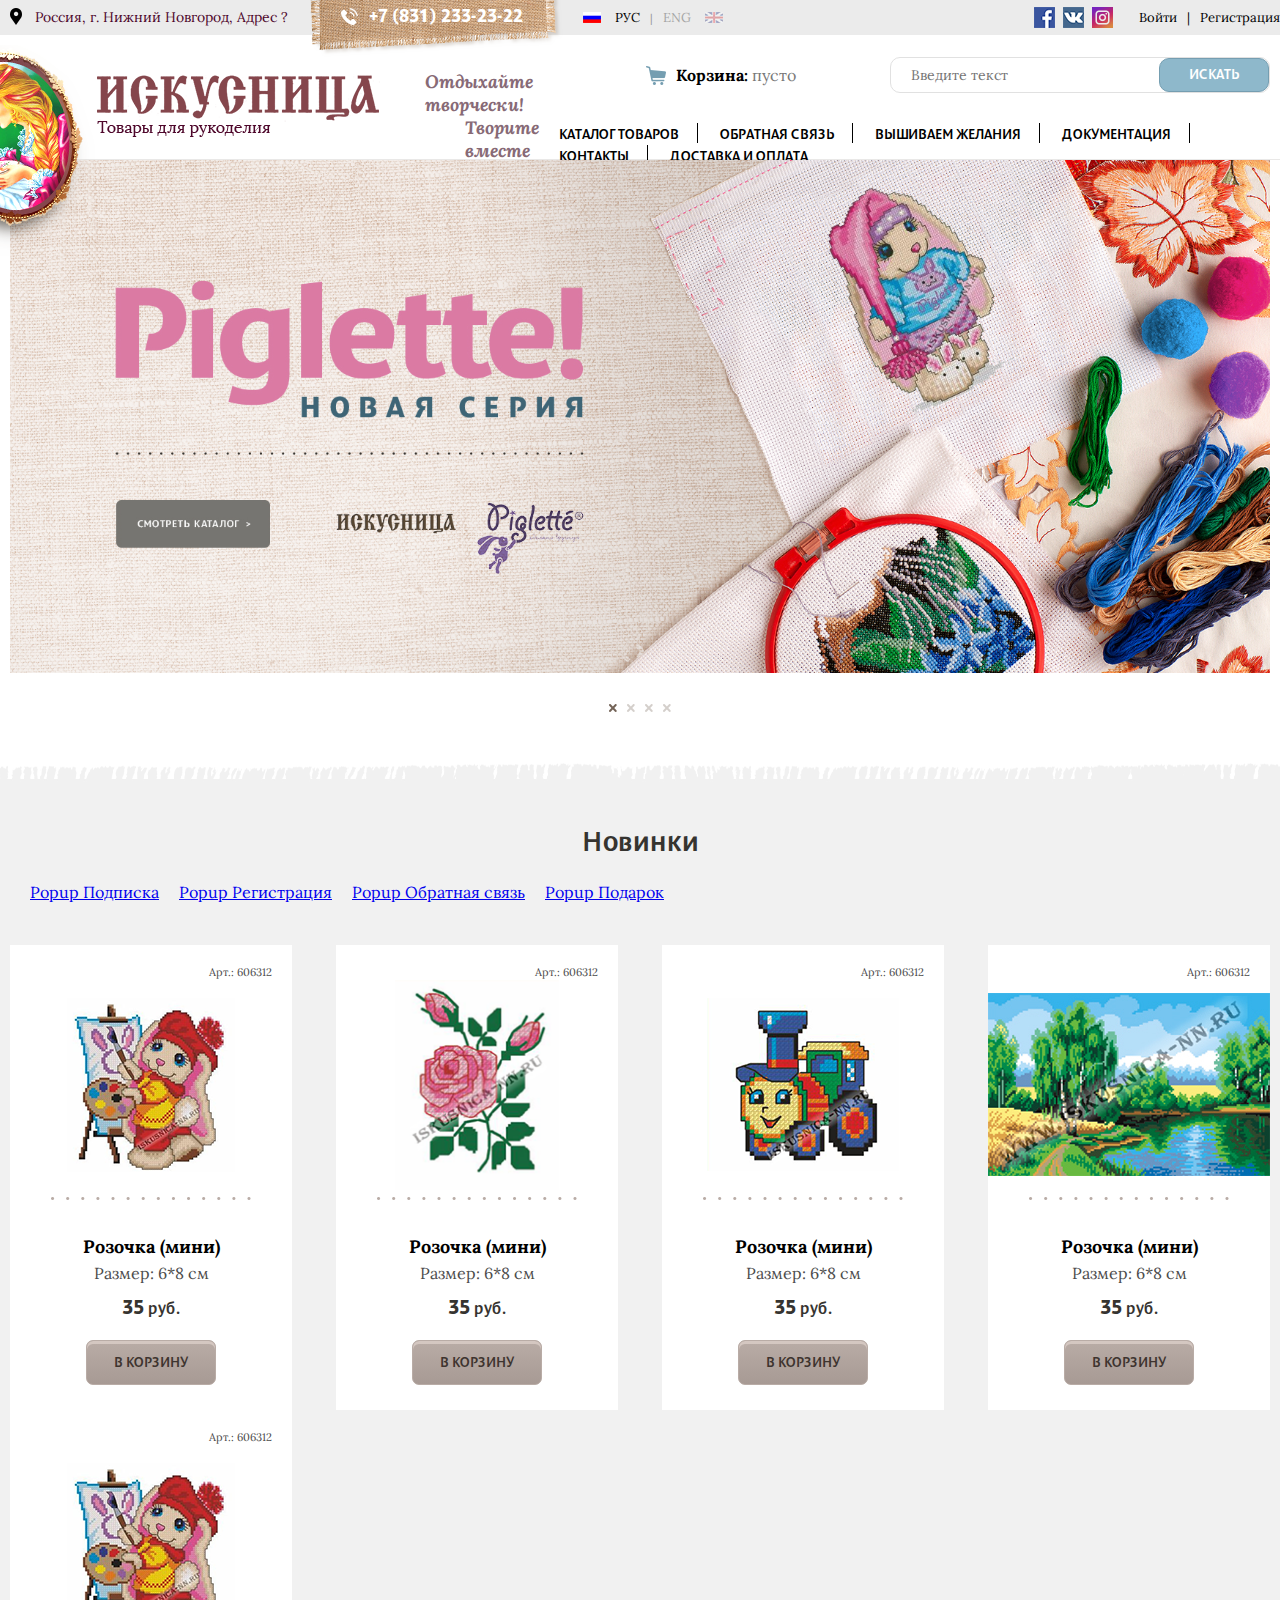
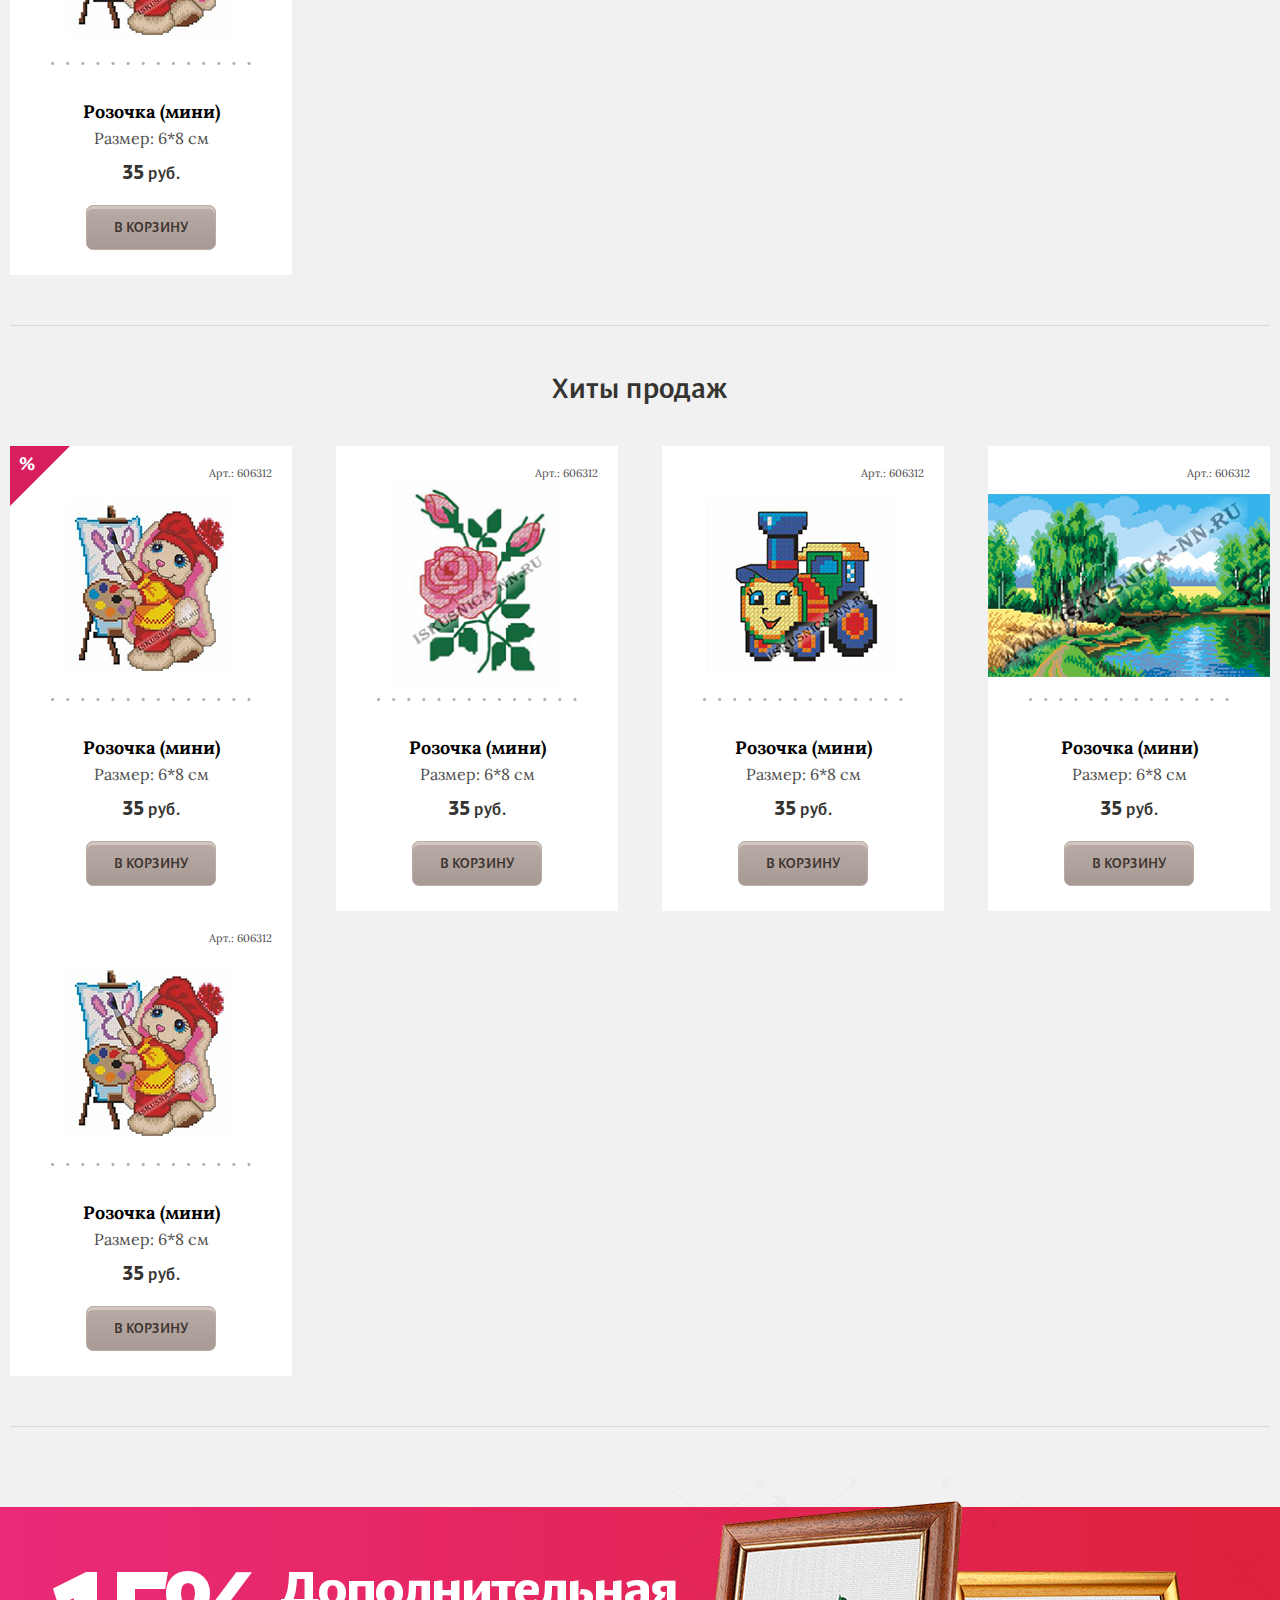
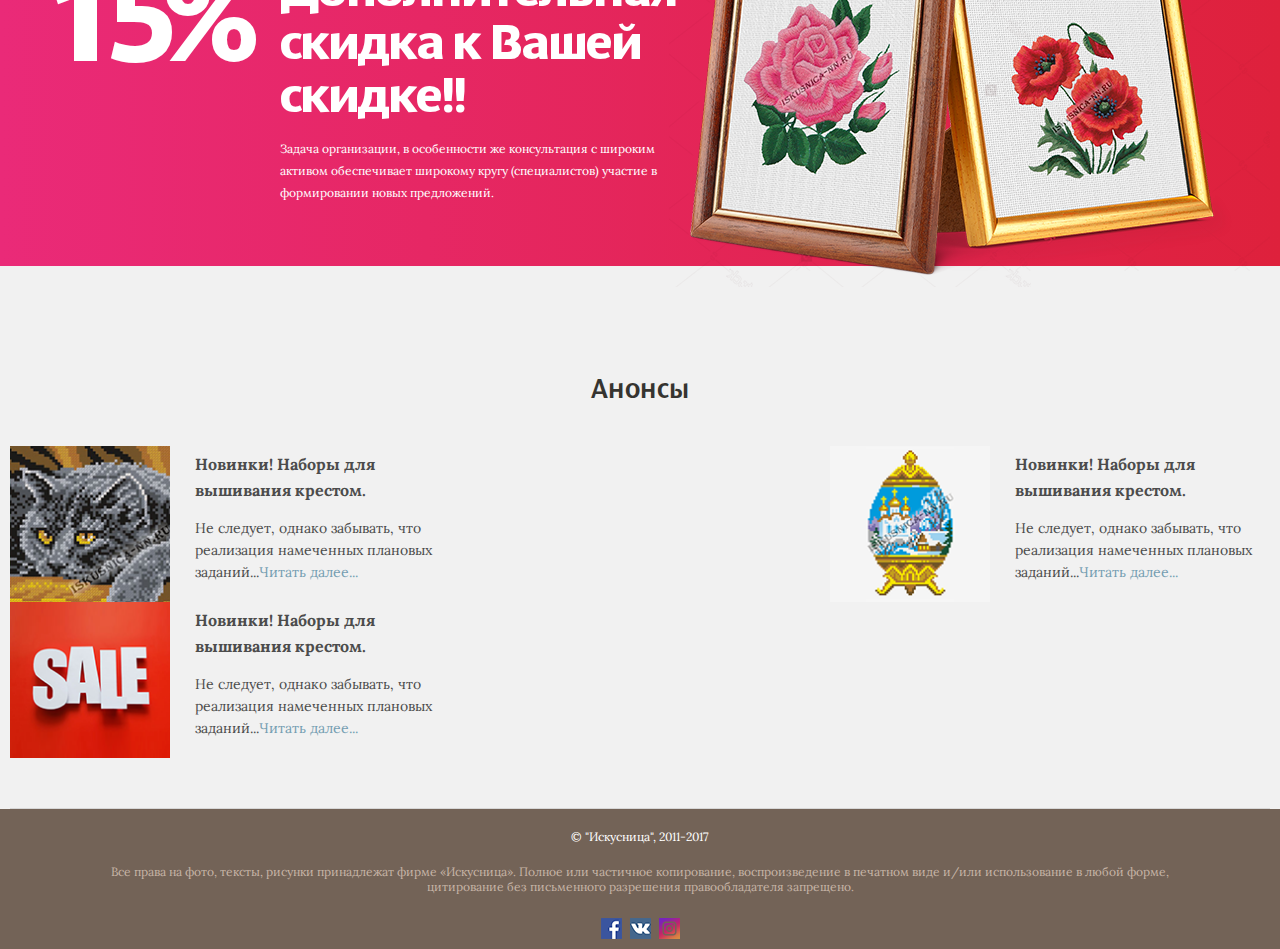
<file: public/index.html>
<!DOCTYPE html>
<html lang="en">
  <head>
    <meta charset="UTF-8"/>
    <meta http-equiv="X-UA-Compatible" content="IE=edge"/>
    <meta name="viewport" content="width=device-width, initial-scale=1"/>
    <link rel="stylesheet" href="https://fonts.googleapis.com/css?family=Lora:400,700,700i&amp;amp;subset=cyrillic"/>
    <link rel="stylesheet" href="css/style.min.css"/>
    <title>Document</title>
  </head>
  <body>
    <div class="all-wrapper">
      <header class="site-header">
        <div class="site-header__top">
          <div class="large-container">
            <div class="site-header__top-lcol cf">
              <div class="site-header__top-address"><a href="#">Россия, г. Нижний Новгород, Адрес ?</a></div>
              <div class="site-header__top-tel"><a href="tel:+7 (831) 233-23-22">+7 (831) 233-23-22</a></div>
              <div class="site-header__top-langs">
                <div class="site-header__top-lang site-header__top-lang--rus active"><a href="#">Рус</a></div><span class="sep">|</span>
                <div class="site-header__top-lang site-header__top-lang--eng"><a href="#">Eng</a></div>
              </div>
            </div>
            <div class="site-header__top-rcol">
              <ul class="social__list">
                <li style="background-image: url(img/fb.png)"><a href="#"></a></li>
                <li style="background-image: url(img/vk.png)"><a href="#"></a></li>
                <li style="background-image: url(img/inst.png)"><a href="#"></a></li>
              </ul>
              <div class="site-header__top-login"><a href="#">Войти</a><span class="sep">|</span><a href="#">Регистрация</a></div>
            </div>
          </div>
        </div>
        <div class="site-header__main">
          <div class="large-container">
            <div class="site-header__main--wrapper">
              <div class="site-header__main-lcol"><a href="#" class="logo"><img src="img/logo-home.png" alt=""/></a>
                <div class="site-header__main-slogan"><span>Отдыхайте творчески!</span><span>Творите вместе с нами!</span></div>
              </div>
              <div class="site-header__main-rcol">
                <div class="site-header__main-top"><a href="#" class="site-header__main-top--item site-header__main-top--cart">Корзина: <span>пусто</span></a>
                  <div class="site-header__main-top--item">
                    <div class="search-wrapper">
                      <form action="">
                        <input type="text" placeholder="Введите текст" class="search-input"/>
                        <input type="submit" value="Искать" class="submit-btn"/>
                      </form>
                    </div>
                  </div>
                </div>
                <div class="site-header__main-menu">
                  <ul>
                    <li><a href="#">Каталог товаров</a></li>
                    <li><a href="#">Обратная связь</a></li>
                    <li><a href="#">Вышиваем желания</a></li>
                    <li><a href="#">Документация</a></li>
                    <li><a href="#">Контакты</a></li>
                    <li><a href="#">Доставка и оплата</a></li>
                  </ul>
                </div>
              </div>
            </div>
          </div>
        </div>
      </header>
      <main class="main-content">
        <div class="home-slider">
          <div class="large-container">
            <div class="home-slider__wrapper">
              <div class="slick-slide"><a href="#"><img src="img/home-slider-img.jpg" alt=""/></a></div>
              <div class="slick-slide"><a href="#"><img src="img/home-slider-img.jpg" alt=""/></a></div>
              <div class="slick-slide"><a href="#"><img src="img/home-slider-img.jpg" alt=""/></a></div>
              <div class="slick-slide"><a href="#"><img src="img/home-slider-img.jpg" alt=""/></a></div>
            </div>
          </div>
        </div>
        <div class="home__blocks">
          <div class="simple-block">
            <div class="container">
              <div class="simple-block__inner">
                <h2 class="simple-block__title">Новинки</h2>
                <style>
                  /* Delete in wordpress, only for demo */
                  .open-popup {margin-left: 20px;}
                </style><a href="#subscribe" class="open-popup">Popup Подписка</a><a href="#registration" class="open-popup">Popup Регистрация</a><a href="#feedback" class="open-popup">Popup Обратная связь</a><a href="#gift" class="open-popup">Popup Подарок</a>
                <div class="simple-block__row">
                  <div class="product__item"><span class="product__sku">Арт.: 606312</span>
                    <div class="product__img"><a href="#" class="product__img-inner"><img src="img/product1.png" alt=""/></a></div>
                    <div class="product__item-inner"><a href="#" class="product__title">Розочка (мини)</a><span class="product__dimensions">Размер: 6*8 см</span><span class="product__price">35 <span class="curr">руб.</span></span><a href="#" class="product__order">в корзину</a></div>
                  </div>
                  <div class="product__item"><span class="product__sku">Арт.: 606312</span>
                    <div class="product__img"><a href="#" class="product__img-inner"><img src="img/product2.png" alt=""/></a></div>
                    <div class="product__item-inner"><a href="#" class="product__title">Розочка (мини)</a><span class="product__dimensions">Размер: 6*8 см</span><span class="product__price">35 <span class="curr">руб.</span></span><a href="#" class="product__order">в корзину</a></div>
                  </div>
                  <div class="product__item"><span class="product__sku">Арт.: 606312</span>
                    <div class="product__img"><a href="#" class="product__img-inner"><img src="img/product3.png" alt=""/></a></div>
                    <div class="product__item-inner"><a href="#" class="product__title">Розочка (мини)</a><span class="product__dimensions">Размер: 6*8 см</span><span class="product__price">35 <span class="curr">руб.</span></span><a href="#" class="product__order">в корзину</a></div>
                  </div>
                  <div class="product__item"><span class="product__sku">Арт.: 606312</span>
                    <div class="product__img"><a href="#" class="product__img-inner"><img src="img/product4.jpg" alt=""/></a></div>
                    <div class="product__item-inner"><a href="#" class="product__title">Розочка (мини)</a><span class="product__dimensions">Размер: 6*8 см</span><span class="product__price">35 <span class="curr">руб.</span></span><a href="#" class="product__order">в корзину</a></div>
                  </div>
                  <div class="product__item"><span class="product__sku">Арт.: 606312</span>
                    <div class="product__img"><a href="#" class="product__img-inner"><img src="img/product1.png" alt=""/></a></div>
                    <div class="product__item-inner"><a href="#" class="product__title">Розочка (мини)</a><span class="product__dimensions">Размер: 6*8 см</span><span class="product__price">35 <span class="curr">руб.</span></span><a href="#" class="product__order">в корзину</a></div>
                  </div>
                </div>
              </div>
            </div>
          </div>
          <div class="simple-block">
            <div class="container">
              <div class="simple-block__inner">
                <h2 class="simple-block__title">Хиты продаж</h2>
                <div class="simple-block__row">
                  <div class="product__item product__item--discount"><span class="product__sku">Арт.: 606312</span>
                    <div class="product__img"><a href="#" class="product__img-inner"><img src="img/product1.png" alt=""/></a></div>
                    <div class="product__item-inner"><a href="#" class="product__title">Розочка (мини)</a><span class="product__dimensions">Размер: 6*8 см</span><span class="product__price">35 <span class="curr">руб.</span></span><a href="#" class="product__order">в корзину</a></div>
                  </div>
                  <div class="product__item"><span class="product__sku">Арт.: 606312</span>
                    <div class="product__img"><a href="#" class="product__img-inner"><img src="img/product2.png" alt=""/></a></div>
                    <div class="product__item-inner"><a href="#" class="product__title">Розочка (мини)</a><span class="product__dimensions">Размер: 6*8 см</span><span class="product__price">35 <span class="curr">руб.</span></span><a href="#" class="product__order">в корзину</a></div>
                  </div>
                  <div class="product__item"><span class="product__sku">Арт.: 606312</span>
                    <div class="product__img"><a href="#" class="product__img-inner"><img src="img/product3.png" alt=""/></a></div>
                    <div class="product__item-inner"><a href="#" class="product__title">Розочка (мини)</a><span class="product__dimensions">Размер: 6*8 см</span><span class="product__price">35 <span class="curr">руб.</span></span><a href="#" class="product__order">в корзину</a></div>
                  </div>
                  <div class="product__item"><span class="product__sku">Арт.: 606312</span>
                    <div class="product__img"><a href="#" class="product__img-inner"><img src="img/product4.jpg" alt=""/></a></div>
                    <div class="product__item-inner"><a href="#" class="product__title">Розочка (мини)</a><span class="product__dimensions">Размер: 6*8 см</span><span class="product__price">35 <span class="curr">руб.</span></span><a href="#" class="product__order">в корзину</a></div>
                  </div>
                  <div class="product__item"><span class="product__sku">Арт.: 606312</span>
                    <div class="product__img"><a href="#" class="product__img-inner"><img src="img/product1.png" alt=""/></a></div>
                    <div class="product__item-inner"><a href="#" class="product__title">Розочка (мини)</a><span class="product__dimensions">Размер: 6*8 см</span><span class="product__price">35 <span class="curr">руб.</span></span><a href="#" class="product__order">в корзину</a></div>
                  </div>
                </div>
              </div>
            </div>
          </div>
          <div class="coupon__block">
            <div class="container">
              <div class="coupon__block-inner">
                <div class="coupon__block-content cf">
                  <div class="coupon__block-number">15%</div>
                  <div class="coupon__block-text">
                    <p class="coupon__block-title">Дополнительная скидка к Вашей скидке!!</p>
                    <p class="coupon__block-description">Задача организации, в особенности же консультация с широким активом обеспечивает широкому кругу (специалистов) участие в формировании новых предложений. </p>
                  </div>
                </div>
                <div class="coupon__block-img"><img src="img/coupon-img.png" alt=""/></div>
              </div>
            </div>
          </div>
          <div class="simple-block">
            <div class="container">
              <div class="simple-block__inner">
                <h2 class="simple-block__title">Анонсы</h2>
                <div class="simple-block__row">
                  <div class="announcement__item">
                    <div style="background-image: url(img/an1.png)" class="announcement__item-img"></div>
                    <div class="announcement__item-content">
                      <p class="announcement__item-title">Новинки! Наборы для вышивания крестом.</p>
                      <p class="announcement__item-description">Не следует, однако забывать, что реализация намеченных плановых заданий...<a href="#">Читать далее...</a></p>
                    </div>
                  </div>
                  <div class="announcement__item">
                    <div style="background-image: url(img/an2.png)" class="announcement__item-img"></div>
                    <div class="announcement__item-content">
                      <p class="announcement__item-title">Новинки! Наборы для вышивания крестом.</p>
                      <p class="announcement__item-description">Не следует, однако забывать, что реализация намеченных плановых заданий...<a href="#">Читать далее...</a></p>
                    </div>
                  </div>
                  <div class="announcement__item">
                    <div style="background-image: url(img/an3.png)" class="announcement__item-img"></div>
                    <div class="announcement__item-content">
                      <p class="announcement__item-title">Новинки! Наборы для вышивания крестом.</p>
                      <p class="announcement__item-description">Не следует, однако забывать, что реализация намеченных плановых заданий...<a href="#">Читать далее...</a></p>
                    </div>
                  </div>
                </div>
              </div>
            </div>
          </div>
        </div>
      </main>
    </div>
    <footer class="site-footer cf">
      <div class="container">
        <div class="site-footer__title">©  "Искусница", 2011-2017</div>
        <p class="site-footer__copyright">Все права на фото, тексты, рисунки принадлежат фирме «Искусница». Полное или частичное копирование, воспроизведение в печатном виде и/или использование в любой форме, цитирование без письменного разрешения правообладателя запрещено.</p>
        <ul class="social__list">
          <li style="background-image: url(img/fb.png)"><a href="#"></a></li>
          <li style="background-image: url(img/vk.png)"><a href="#"></a></li>
          <li style="background-image: url(img/inst.png)"><a href="#"></a></li>
        </ul>
      </div>
    </footer>
    <div id="subscribe" class="popup mfp-hide popup--subscribe">
      <p class="popup__title">Подпишитесь на Новости</p>
      <div class="popup__form">
        <form>
          <input type="text" placeholder="Ваше Имя" class="popup__input"/>
          <input type="email" placeholder="Email" class="popup__input"/>
          <div class="popup__agree">
            <label>
              <input type="checkbox"/>Согласен с условиями
            </label>
            <label>
              <input type="checkbox"/>Подписаться на новости и акции
            </label>
          </div>
          <div class="aligner">
            <input type="submit" value="Подписаться" class="btn submit-btn"/>
          </div>
        </form>
      </div>
    </div>
    <div id="feedback" class="popup mfp-hide">
      <p class="popup__title">Обратная связь</p>
      <div class="popup__form">
        <form>
          <input type="text" placeholder="Ваше Имя" class="popup__input"/>
          <input type="email" placeholder="Email" class="popup__input"/>
          <input type="email" placeholder="Тема Сообщения" class="popup__input"/>
          <textarea placeholder="Сообщение" class="popup__input popup__input--textarea"></textarea>
          <div class="popup__captcha"><img src="img/captcha.jpg" alt=""/></div>
          <div class="aligner">
            <input type="submit" value="Отправить" class="btn submit-btn"/>
          </div>
        </form>
      </div>
    </div>
    <div id="registration" class="popup mfp-hide popup--registration">
      <form>
        <p class="popup__title popup__title--left-aligned">Регистрация</p>
        <div class="popup--registration__row">
          <div class="popup--registration__col">
            <input type="text" placeholder="Ваше Имя *" class="popup__input"/>
            <input type="email" placeholder="Email *" class="popup__input"/>
            <input type="password" placeholder="Пароль *" class="popup__input"/>
            <input type="password" placeholder="Подтвердите Пароль *" class="popup__input"/>
            <div class="popup__captcha"><img src="img/captcha.jpg" alt=""/></div>
            <input type="submit" value="Зарегистрироваться" class="submit-btn"/>
          </div>
          <div class="popup--registration__col">
            <input type="text" placeholder="ФИО *" class="popup__input"/>
            <input type="text" placeholder="Кому выставить счет (ИП, ООО и т.д.) *" class="popup__input"/>
            <input type="tel" placeholder="Ваш телефон для связи *" class="popup__input"/>
            <select class="popup__input popup__input--select">
              <option value="1">Транспортная компания</option>
              <option value="2">Транспортная компания 2</option>
              <option value="3">Транспортная компания 3</option>
            </select>
            <div class="popup__agree popup__agree--registration">
              <label>
                <input type="checkbox"/>Согласен с условиями
              </label>
              <label>
                <input type="checkbox"/>Подписаться на новости и акции
              </label>
            </div>
          </div>
        </div>
      </form>
    </div>
    <div id="gift" class="popup mfp-hide popup--gift">
      <p class="popup__title">Вам очень повезло!</p>
      <p class="popup__subtitle">Подписаться на новости и акции</p>
      <div class="popup__form">
        <form>
          <input type="text" placeholder="Ваше Имя" class="popup__input"/>
          <input type="email" placeholder="Email" class="popup__input"/>
          <div class="popup__agree">
            <label>
              <input type="checkbox"/>Согласен с условиями
            </label>
          </div>
          <div class="aligner">
            <input type="submit" value="Хочу Подарок !" class="btn submit-btn btn--gift"/>
          </div>
        </form>
      </div>
    </div>
    <script src="https://ajax.googleapis.com/ajax/libs/jquery/2.1.4/jquery.min.js"></script>
    <script src="js/lib/lib.min.js"></script>
    <script src="js/main.min.js"></script>
  </body>
</html>
</file>
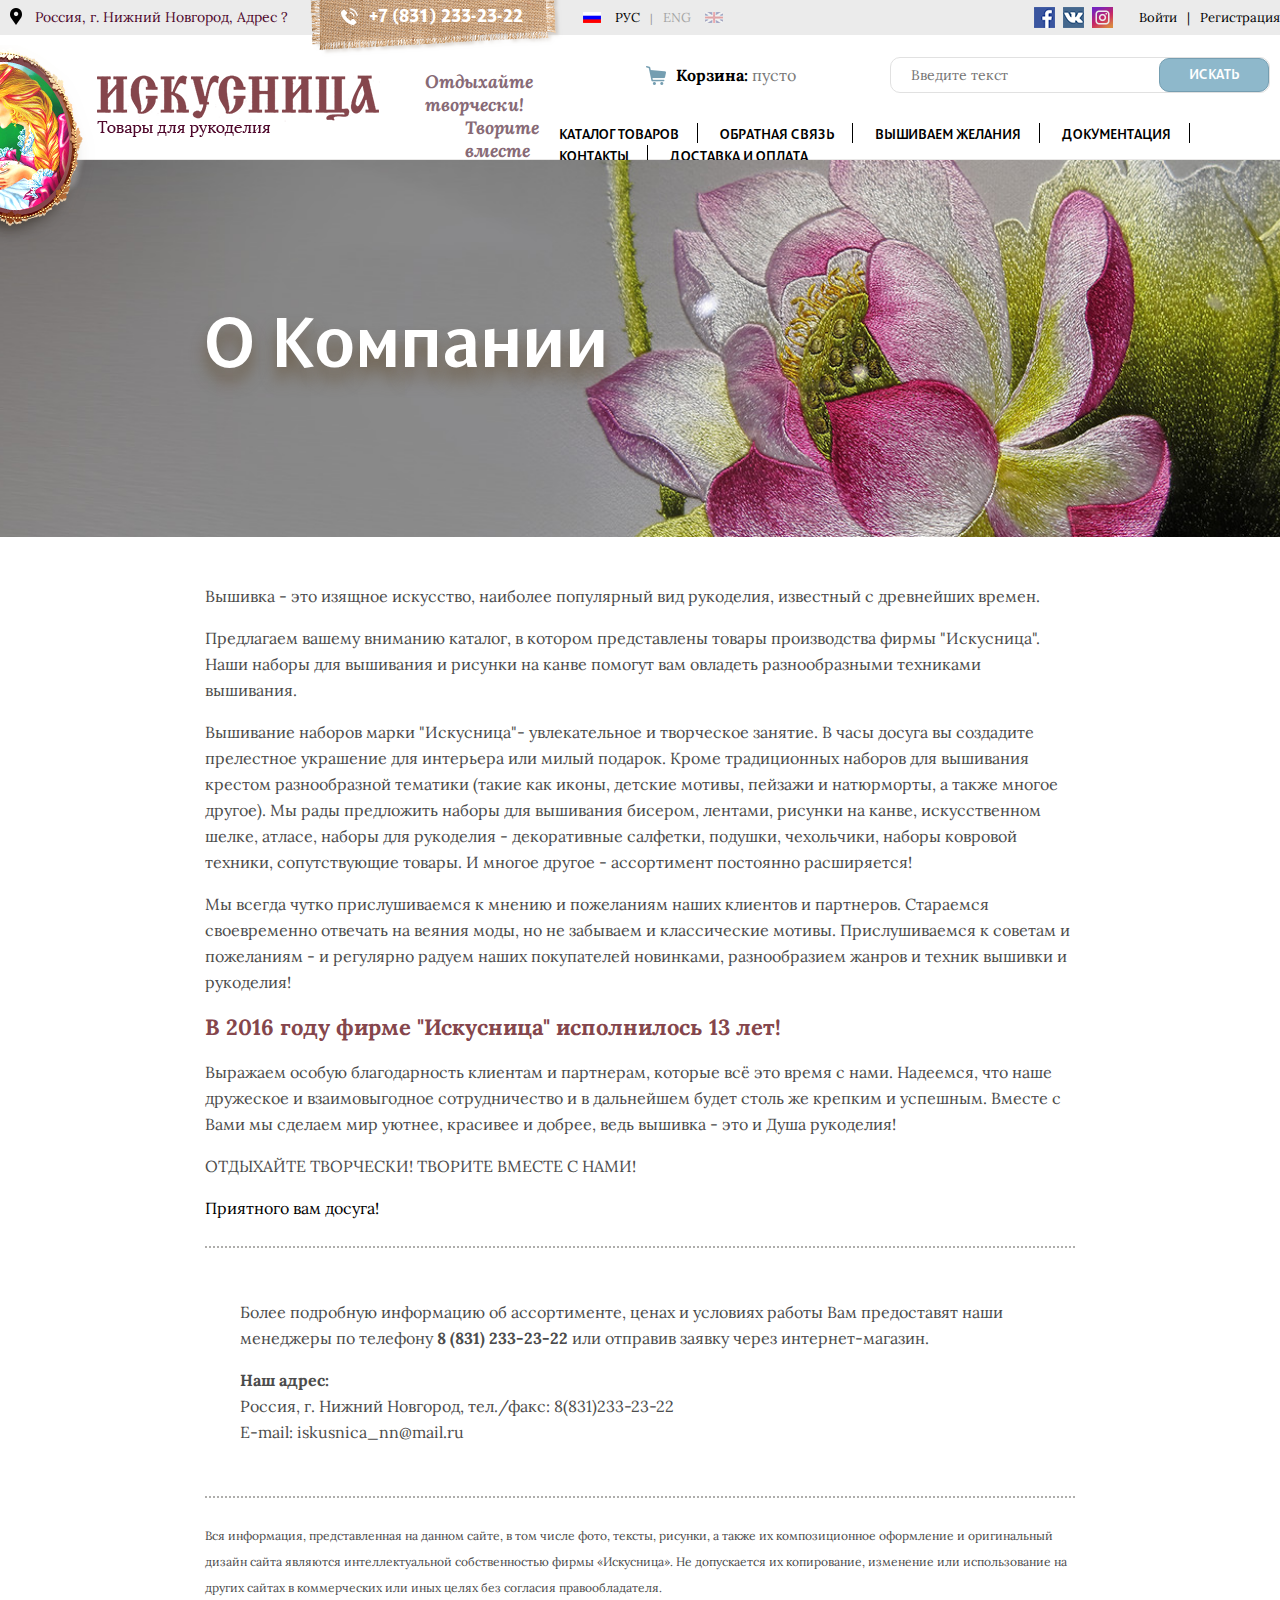
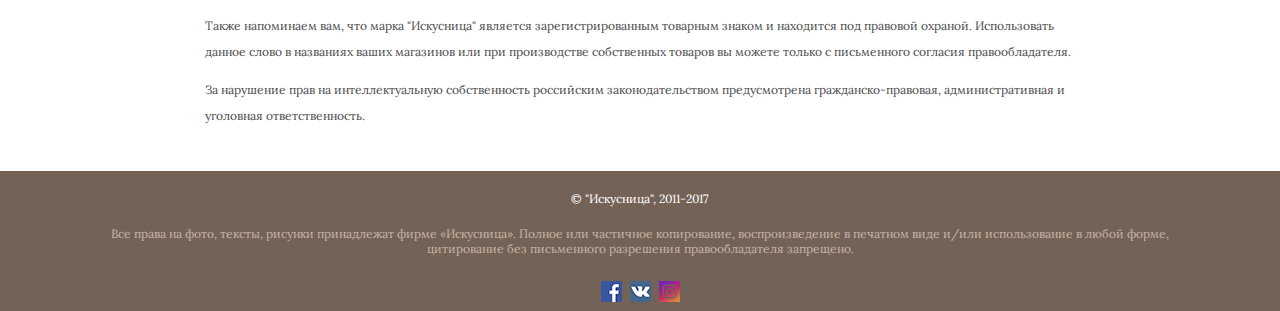
<file: public/about.html>
<!DOCTYPE html>
<html lang="en">
  <head>
    <meta charset="UTF-8"/>
    <meta http-equiv="X-UA-Compatible" content="IE=edge"/>
    <meta name="viewport" content="width=device-width, initial-scale=1"/>
    <link rel="stylesheet" href="https://fonts.googleapis.com/css?family=Lora:400,700,700i&amp;amp;subset=cyrillic"/>
    <link rel="stylesheet" href="css/style.min.css"/>
    <title>Document</title>
  </head>
  <body>
    <div class="all-wrapper">
      <header class="site-header">
        <div class="site-header__top">
          <div class="large-container">
            <div class="site-header__top-lcol cf">
              <div class="site-header__top-address"><a href="#">Россия, г. Нижний Новгород, Адрес ?</a></div>
              <div class="site-header__top-tel"><a href="tel:+7 (831) 233-23-22">+7 (831) 233-23-22</a></div>
              <div class="site-header__top-langs">
                <div class="site-header__top-lang site-header__top-lang--rus active"><a href="#">Рус</a></div><span class="sep">|</span>
                <div class="site-header__top-lang site-header__top-lang--eng"><a href="#">Eng</a></div>
              </div>
            </div>
            <div class="site-header__top-rcol">
              <ul class="social__list">
                <li style="background-image: url(img/fb.png)"><a href="#"></a></li>
                <li style="background-image: url(img/vk.png)"><a href="#"></a></li>
                <li style="background-image: url(img/inst.png)"><a href="#"></a></li>
              </ul>
              <div class="site-header__top-login"><a href="#">Войти</a><span class="sep">|</span><a href="#">Регистрация</a></div>
            </div>
          </div>
        </div>
        <div class="site-header__main">
          <div class="large-container">
            <div class="site-header__main--wrapper">
              <div class="site-header__main-lcol"><a href="#" class="logo"><img src="img/logo-home.png" alt=""/></a>
                <div class="site-header__main-slogan"><span>Отдыхайте творчески!</span><span>Творите вместе с нами!</span></div>
              </div>
              <div class="site-header__main-rcol">
                <div class="site-header__main-top"><a href="#" class="site-header__main-top--item site-header__main-top--cart">Корзина: <span>пусто</span></a>
                  <div class="site-header__main-top--item">
                    <div class="search-wrapper">
                      <form action="">
                        <input type="text" placeholder="Введите текст" class="search-input"/>
                        <input type="submit" value="Искать" class="submit-btn"/>
                      </form>
                    </div>
                  </div>
                </div>
                <div class="site-header__main-menu">
                  <ul>
                    <li><a href="#">Каталог товаров</a></li>
                    <li><a href="#">Обратная связь</a></li>
                    <li><a href="#">Вышиваем желания</a></li>
                    <li><a href="#">Документация</a></li>
                    <li><a href="#">Контакты</a></li>
                    <li><a href="#">Доставка и оплата</a></li>
                  </ul>
                </div>
              </div>
            </div>
          </div>
        </div>
      </header>
      <main class="main-content">
        <div class="static__pages">
          <div class="static__pages-top">
            <div class="large-container">
              <div style="background-image: url(img/about-bg.jpg)" class="static__pages-top-img"></div>
              <div class="small-container">
                <h1 class="static__pages-title">О Компании</h1>
              </div>
            </div>
          </div>
          <div class="static__pages-content">
            <div class="small-container">
              <p>Вышивка - это изящное искусство, наиболее популярный вид рукоделия, известный с древнейших времен.</p>
              <p>Предлагаем вашему вниманию каталог, в котором представлены товары производства фирмы "Искусница". Наши наборы для вышивания и рисунки на канве помогут вам овладеть разнообразными техниками вышивания.</p>
              <p>Вышивание наборов марки "Искусница"- увлекательное и творческое занятие. В часы досуга вы создадите прелестное украшение для интерьера или милый подарок. Кроме традиционных наборов для вышивания крестом разнообразной тематики (такие как иконы, детские мотивы, пейзажи и натюрморты, а также многое другое). Мы рады предложить наборы для вышивания бисером, лентами, рисунки на канве, искусственном шелке, атласе, наборы для рукоделия - декоративные салфетки, подушки, чехольчики, наборы ковровой техники, сопутствующие товары. И многое другое - ассортимент постоянно расширяется! </p>
              <p>Мы всегда чутко прислушиваемся к мнению и пожеланиям наших клиентов и партнеров. Стараемся своевременно отвечать на веяния моды, но не забываем и классические мотивы. Прислушиваемся к советам и пожеланиям - и регулярно радуем наших покупателей новинками, разнообразием жанров и техник вышивки и рукоделия!</p>
              <h3> <strong style="color: #85464c; font-size: 22px;">В 2016 году фирме "Искусница" исполнилось 13 лет!</strong></h3>
              <p>Выражаем особую благодарность клиентам и партнерам, которые всё это время с нами. Надеемся, что наше дружеское и взаимовыгодное сотрудничество и в дальнейшем будет столь же крепким и успешным. Вместе с Вами мы сделаем мир уютнее, красивее и добрее, ведь вышивка - это и Душа рукоделия!</p>
              <p>ОТДЫХАЙТЕ ТВОРЧЕСКИ! ТВОРИТЕ ВМЕСТЕ С НАМИ!</p>
              <p> <span style="color: #000;">Приятного вам досуга!</span></p>
              <div class="address__block">
                <p>Более подробную информацию об ассортименте, ценах и условиях работы Вам предоставят наши менеджеры по телефону <strong>8 (831) 233-23-22</strong> или отправив заявку через интернет-магазин.</p>
                <p><strong>Наш адрес:<br></strong>Россия, г. Нижний Новгород, тел./факс: 8(831)233-23-22<br>
                  E-mail: iskusnica_nn@mail.ru
                </p>
              </div>
              <div class="disclaimer">
                <p>Вся информация, представленная на данном сайте, в том числе фото, тексты, рисунки, а также их композиционное оформление и оригинальный дизайн сайта являются интеллектуальной собственностью фирмы «Искусница». Не допускается их копирование, изменение или использование на других сайтах в коммерческих или иных целях без согласия правообладателя.</p>
                <p>Также напоминаем вам, что марка "Искусница" является зарегистрированным товарным знаком и находится под правовой охраной. Использовать данное слово в названиях ваших магазинов или при производстве собственных товаров вы можете только с письменного согласия правообладателя.</p>
                <p>За нарушение прав на интеллектуальную собственность российским законодательством предусмотрена гражданско-правовая, административная и уголовная ответственность.</p>
              </div>
            </div>
          </div>
        </div>
      </main>
    </div>
    <footer class="site-footer cf">
      <div class="container">
        <div class="site-footer__title">©  "Искусница", 2011-2017</div>
        <p class="site-footer__copyright">Все права на фото, тексты, рисунки принадлежат фирме «Искусница». Полное или частичное копирование, воспроизведение в печатном виде и/или использование в любой форме, цитирование без письменного разрешения правообладателя запрещено.</p>
        <ul class="social__list">
          <li style="background-image: url(img/fb.png)"><a href="#"></a></li>
          <li style="background-image: url(img/vk.png)"><a href="#"></a></li>
          <li style="background-image: url(img/inst.png)"><a href="#"></a></li>
        </ul>
      </div>
    </footer>
    <div id="subscribe" class="popup mfp-hide popup--subscribe">
      <p class="popup__title">Подпишитесь на Новости</p>
      <div class="popup__form">
        <form>
          <input type="text" placeholder="Ваше Имя" class="popup__input"/>
          <input type="email" placeholder="Email" class="popup__input"/>
          <div class="popup__agree">
            <label>
              <input type="checkbox"/>Согласен с условиями
            </label>
            <label>
              <input type="checkbox"/>Подписаться на новости и акции
            </label>
          </div>
          <div class="aligner">
            <input type="submit" value="Подписаться" class="btn submit-btn"/>
          </div>
        </form>
      </div>
    </div>
    <div id="feedback" class="popup mfp-hide">
      <p class="popup__title">Обратная связь</p>
      <div class="popup__form">
        <form>
          <input type="text" placeholder="Ваше Имя" class="popup__input"/>
          <input type="email" placeholder="Email" class="popup__input"/>
          <input type="email" placeholder="Тема Сообщения" class="popup__input"/>
          <textarea placeholder="Сообщение" class="popup__input popup__input--textarea"></textarea>
          <div class="popup__captcha"><img src="img/captcha.jpg" alt=""/></div>
          <div class="aligner">
            <input type="submit" value="Отправить" class="btn submit-btn"/>
          </div>
        </form>
      </div>
    </div>
    <div id="registration" class="popup mfp-hide popup--registration">
      <form>
        <p class="popup__title popup__title--left-aligned">Регистрация</p>
        <div class="popup--registration__row">
          <div class="popup--registration__col">
            <input type="text" placeholder="Ваше Имя *" class="popup__input"/>
            <input type="email" placeholder="Email *" class="popup__input"/>
            <input type="password" placeholder="Пароль *" class="popup__input"/>
            <input type="password" placeholder="Подтвердите Пароль *" class="popup__input"/>
            <div class="popup__captcha"><img src="img/captcha.jpg" alt=""/></div>
            <input type="submit" value="Зарегистрироваться" class="submit-btn"/>
          </div>
          <div class="popup--registration__col">
            <input type="text" placeholder="ФИО *" class="popup__input"/>
            <input type="text" placeholder="Кому выставить счет (ИП, ООО и т.д.) *" class="popup__input"/>
            <input type="tel" placeholder="Ваш телефон для связи *" class="popup__input"/>
            <select class="popup__input popup__input--select">
              <option value="1">Транспортная компания</option>
              <option value="2">Транспортная компания 2</option>
              <option value="3">Транспортная компания 3</option>
            </select>
            <div class="popup__agree popup__agree--registration">
              <label>
                <input type="checkbox"/>Согласен с условиями
              </label>
              <label>
                <input type="checkbox"/>Подписаться на новости и акции
              </label>
            </div>
          </div>
        </div>
      </form>
    </div>
    <div id="gift" class="popup mfp-hide popup--gift">
      <p class="popup__title">Вам очень повезло!</p>
      <p class="popup__subtitle">Подписаться на новости и акции</p>
      <div class="popup__form">
        <form>
          <input type="text" placeholder="Ваше Имя" class="popup__input"/>
          <input type="email" placeholder="Email" class="popup__input"/>
          <div class="popup__agree">
            <label>
              <input type="checkbox"/>Согласен с условиями
            </label>
          </div>
          <div class="aligner">
            <input type="submit" value="Хочу Подарок !" class="btn submit-btn btn--gift"/>
          </div>
        </form>
      </div>
    </div>
    <script src="https://ajax.googleapis.com/ajax/libs/jquery/2.1.4/jquery.min.js"></script>
    <script src="js/lib/lib.min.js"></script>
    <script src="js/main.min.js"></script>
  </body>
</html>
</file>
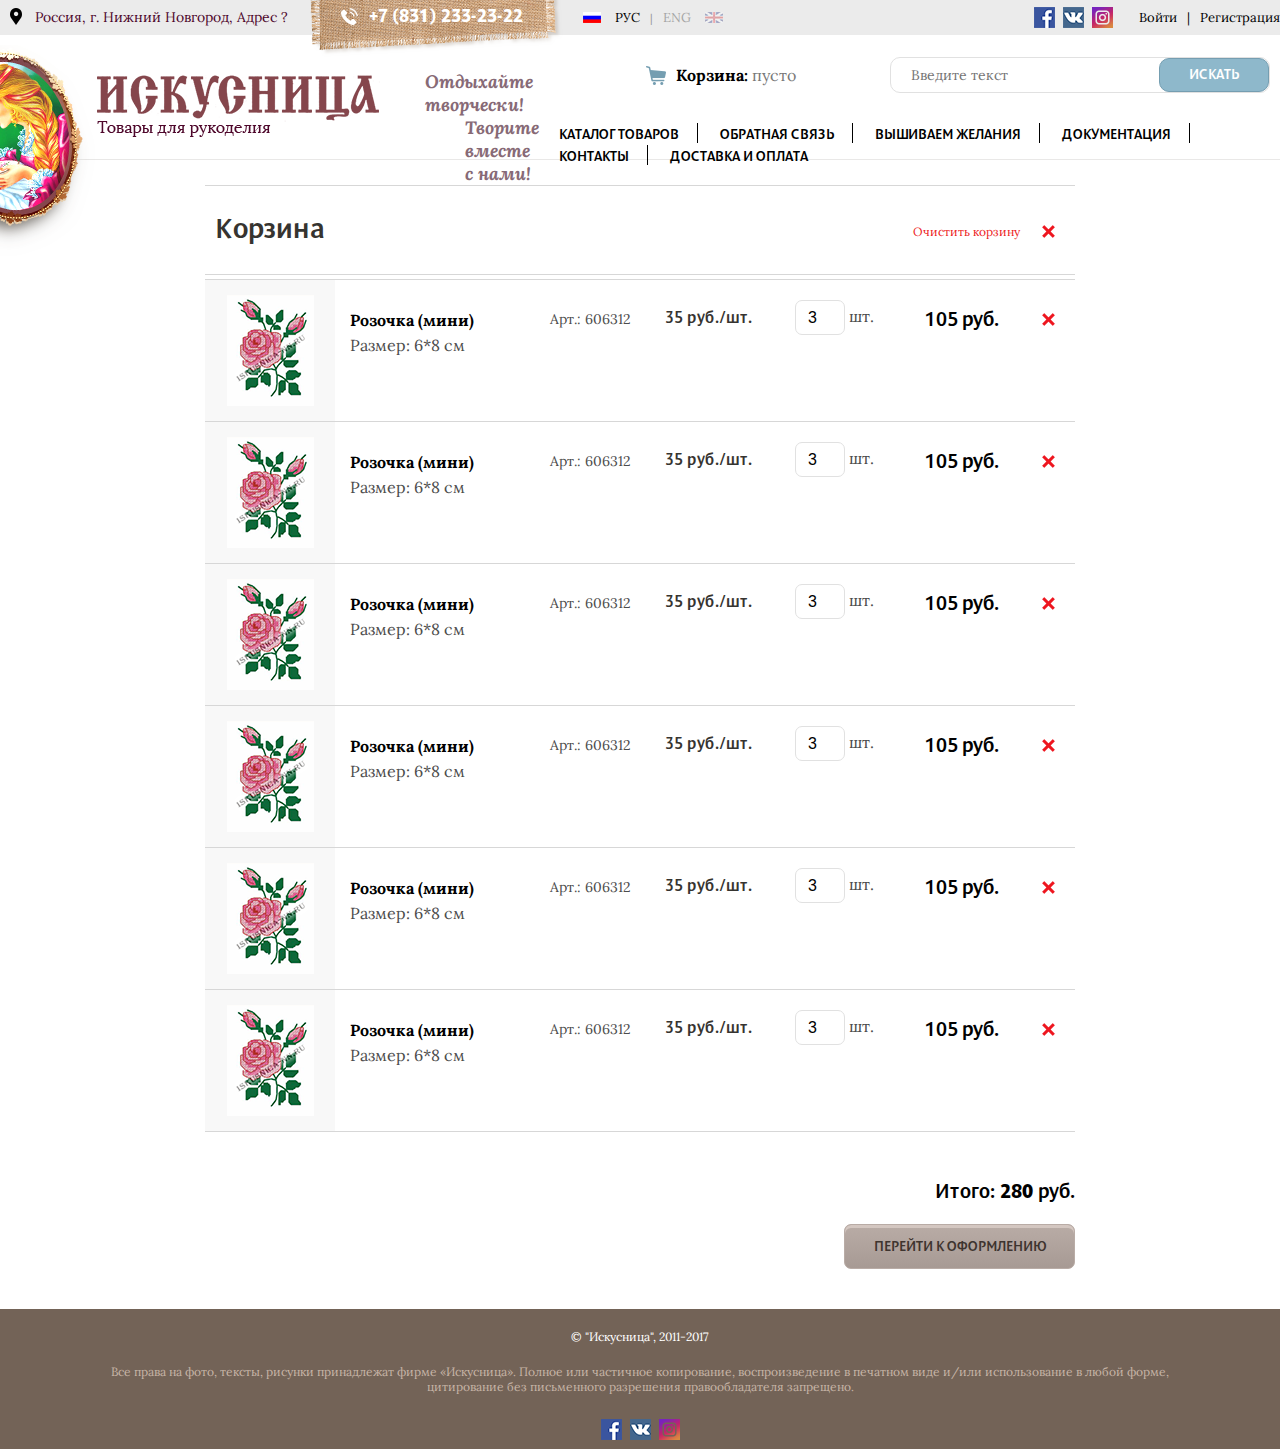
<file: public/cart.html>
<!DOCTYPE html>
<html lang="en">
  <head>
    <meta charset="UTF-8"/>
    <meta http-equiv="X-UA-Compatible" content="IE=edge"/>
    <meta name="viewport" content="width=device-width, initial-scale=1"/>
    <link rel="stylesheet" href="https://fonts.googleapis.com/css?family=Lora:400,700,700i&amp;amp;subset=cyrillic"/>
    <link rel="stylesheet" href="css/style.min.css"/>
    <title>Document</title>
  </head>
  <body>
    <div class="all-wrapper">
      <header class="site-header">
        <div class="site-header__top">
          <div class="large-container">
            <div class="site-header__top-lcol cf">
              <div class="site-header__top-address"><a href="#">Россия, г. Нижний Новгород, Адрес ?</a></div>
              <div class="site-header__top-tel"><a href="tel:+7 (831) 233-23-22">+7 (831) 233-23-22</a></div>
              <div class="site-header__top-langs">
                <div class="site-header__top-lang site-header__top-lang--rus active"><a href="#">Рус</a></div><span class="sep">|</span>
                <div class="site-header__top-lang site-header__top-lang--eng"><a href="#">Eng</a></div>
              </div>
            </div>
            <div class="site-header__top-rcol">
              <ul class="social__list">
                <li style="background-image: url(img/fb.png)"><a href="#"></a></li>
                <li style="background-image: url(img/vk.png)"><a href="#"></a></li>
                <li style="background-image: url(img/inst.png)"><a href="#"></a></li>
              </ul>
              <div class="site-header__top-login"><a href="#">Войти</a><span class="sep">|</span><a href="#">Регистрация</a></div>
            </div>
          </div>
        </div>
        <div class="site-header__main">
          <div class="large-container">
            <div class="site-header__main--wrapper">
              <div class="site-header__main-lcol"><a href="#" class="logo"><img src="img/logo-home.png" alt=""/></a>
                <div class="site-header__main-slogan"><span>Отдыхайте творчески!</span><span>Творите вместе с нами!</span></div>
              </div>
              <div class="site-header__main-rcol">
                <div class="site-header__main-top"><a href="#" class="site-header__main-top--item site-header__main-top--cart">Корзина: <span>пусто</span></a>
                  <div class="site-header__main-top--item">
                    <div class="search-wrapper">
                      <form action="">
                        <input type="text" placeholder="Введите текст" class="search-input"/>
                        <input type="submit" value="Искать" class="submit-btn"/>
                      </form>
                    </div>
                  </div>
                </div>
                <div class="site-header__main-menu">
                  <ul>
                    <li><a href="#">Каталог товаров</a></li>
                    <li><a href="#">Обратная связь</a></li>
                    <li><a href="#">Вышиваем желания</a></li>
                    <li><a href="#">Документация</a></li>
                    <li><a href="#">Контакты</a></li>
                    <li><a href="#">Доставка и оплата</a></li>
                  </ul>
                </div>
              </div>
            </div>
          </div>
        </div>
      </header>
      <main class="main-content cart__page">
        <div class="small-container">
          <div class="cart__page-top cf">
            <h1 class="cart__page-title">Корзина</h1><a href="#" class="cart__page-clean">Очистить корзину</a>
          </div>
          <table class="cart__table">
            <tr>
              <td class="cart__table-img"><img src="img/cart-img.png" alt=""/></td>
              <td class="cart__table-header">
                <p class="cart__table-title">Розочка (мини)</p>
                <p class="cart__table-dimensions">Размер: 6*8 см</p>
              </td>
              <td class="cart__table-sku">Арт.: 606312</td>
              <td class="cart__table-price">35 руб./шт.</td>
              <td class="cart__table-count">
                <div class="cart__table-count--wrapper">
                  <input type="number" value="3" class="cart__table-count--input"/> шт.
                </div>
              </td>
              <td class="cart__table-total">105 руб.</td>
              <td class="cart__table-delete"><a href="#"></a></td>
            </tr>
            <tr>
              <td class="cart__table-img"><img src="img/cart-img.png" alt=""/></td>
              <td class="cart__table-header">
                <p class="cart__table-title">Розочка (мини)</p>
                <p class="cart__table-dimensions">Размер: 6*8 см</p>
              </td>
              <td class="cart__table-sku">Арт.: 606312</td>
              <td class="cart__table-price">35 руб./шт.</td>
              <td class="cart__table-count">
                <div class="cart__table-count--wrapper">
                  <input type="number" value="3" class="cart__table-count--input"/> шт.
                </div>
              </td>
              <td class="cart__table-total">105 руб.</td>
              <td class="cart__table-delete"><a href="#"></a></td>
            </tr>
            <tr>
              <td class="cart__table-img"><img src="img/cart-img.png" alt=""/></td>
              <td class="cart__table-header">
                <p class="cart__table-title">Розочка (мини)</p>
                <p class="cart__table-dimensions">Размер: 6*8 см</p>
              </td>
              <td class="cart__table-sku">Арт.: 606312</td>
              <td class="cart__table-price">35 руб./шт.</td>
              <td class="cart__table-count">
                <div class="cart__table-count--wrapper">
                  <input type="number" value="3" class="cart__table-count--input"/> шт.
                </div>
              </td>
              <td class="cart__table-total">105 руб.</td>
              <td class="cart__table-delete"><a href="#"></a></td>
            </tr>
            <tr>
              <td class="cart__table-img"><img src="img/cart-img.png" alt=""/></td>
              <td class="cart__table-header">
                <p class="cart__table-title">Розочка (мини)</p>
                <p class="cart__table-dimensions">Размер: 6*8 см</p>
              </td>
              <td class="cart__table-sku">Арт.: 606312</td>
              <td class="cart__table-price">35 руб./шт.</td>
              <td class="cart__table-count">
                <div class="cart__table-count--wrapper">
                  <input type="number" value="3" class="cart__table-count--input"/> шт.
                </div>
              </td>
              <td class="cart__table-total">105 руб.</td>
              <td class="cart__table-delete"><a href="#"></a></td>
            </tr>
            <tr>
              <td class="cart__table-img"><img src="img/cart-img.png" alt=""/></td>
              <td class="cart__table-header">
                <p class="cart__table-title">Розочка (мини)</p>
                <p class="cart__table-dimensions">Размер: 6*8 см</p>
              </td>
              <td class="cart__table-sku">Арт.: 606312</td>
              <td class="cart__table-price">35 руб./шт.</td>
              <td class="cart__table-count">
                <div class="cart__table-count--wrapper">
                  <input type="number" value="3" class="cart__table-count--input"/> шт.
                </div>
              </td>
              <td class="cart__table-total">105 руб.</td>
              <td class="cart__table-delete"><a href="#"></a></td>
            </tr>
            <tr>
              <td class="cart__table-img"><img src="img/cart-img.png" alt=""/></td>
              <td class="cart__table-header">
                <p class="cart__table-title">Розочка (мини)</p>
                <p class="cart__table-dimensions">Размер: 6*8 см</p>
              </td>
              <td class="cart__table-sku">Арт.: 606312</td>
              <td class="cart__table-price">35 руб./шт.</td>
              <td class="cart__table-count">
                <div class="cart__table-count--wrapper">
                  <input type="number" value="3" class="cart__table-count--input"/> шт.
                </div>
              </td>
              <td class="cart__table-total">105 руб.</td>
              <td class="cart__table-delete"><a href="#"></a></td>
            </tr>
          </table>
          <div class="cart__totals">
            <p class="cart__totals-price">Итого:<span>280</span>руб.</p><a href="#" class="cart__totals-done">Перейти к оформлению</a>
          </div>
        </div>
      </main>
    </div>
    <footer class="site-footer cf">
      <div class="container">
        <div class="site-footer__title">©  "Искусница", 2011-2017</div>
        <p class="site-footer__copyright">Все права на фото, тексты, рисунки принадлежат фирме «Искусница». Полное или частичное копирование, воспроизведение в печатном виде и/или использование в любой форме, цитирование без письменного разрешения правообладателя запрещено.</p>
        <ul class="social__list">
          <li style="background-image: url(img/fb.png)"><a href="#"></a></li>
          <li style="background-image: url(img/vk.png)"><a href="#"></a></li>
          <li style="background-image: url(img/inst.png)"><a href="#"></a></li>
        </ul>
      </div>
    </footer>
    <div id="subscribe" class="popup mfp-hide popup--subscribe">
      <p class="popup__title">Подпишитесь на Новости</p>
      <div class="popup__form">
        <form>
          <input type="text" placeholder="Ваше Имя" class="popup__input"/>
          <input type="email" placeholder="Email" class="popup__input"/>
          <div class="popup__agree">
            <label>
              <input type="checkbox"/>Согласен с условиями
            </label>
            <label>
              <input type="checkbox"/>Подписаться на новости и акции
            </label>
          </div>
          <div class="aligner">
            <input type="submit" value="Подписаться" class="btn submit-btn"/>
          </div>
        </form>
      </div>
    </div>
    <div id="feedback" class="popup mfp-hide">
      <p class="popup__title">Обратная связь</p>
      <div class="popup__form">
        <form>
          <input type="text" placeholder="Ваше Имя" class="popup__input"/>
          <input type="email" placeholder="Email" class="popup__input"/>
          <input type="email" placeholder="Тема Сообщения" class="popup__input"/>
          <textarea placeholder="Сообщение" class="popup__input popup__input--textarea"></textarea>
          <div class="popup__captcha"><img src="img/captcha.jpg" alt=""/></div>
          <div class="aligner">
            <input type="submit" value="Отправить" class="btn submit-btn"/>
          </div>
        </form>
      </div>
    </div>
    <div id="registration" class="popup mfp-hide popup--registration">
      <form>
        <p class="popup__title popup__title--left-aligned">Регистрация</p>
        <div class="popup--registration__row">
          <div class="popup--registration__col">
            <input type="text" placeholder="Ваше Имя *" class="popup__input"/>
            <input type="email" placeholder="Email *" class="popup__input"/>
            <input type="password" placeholder="Пароль *" class="popup__input"/>
            <input type="password" placeholder="Подтвердите Пароль *" class="popup__input"/>
            <div class="popup__captcha"><img src="img/captcha.jpg" alt=""/></div>
            <input type="submit" value="Зарегистрироваться" class="submit-btn"/>
          </div>
          <div class="popup--registration__col">
            <input type="text" placeholder="ФИО *" class="popup__input"/>
            <input type="text" placeholder="Кому выставить счет (ИП, ООО и т.д.) *" class="popup__input"/>
            <input type="tel" placeholder="Ваш телефон для связи *" class="popup__input"/>
            <select class="popup__input popup__input--select">
              <option value="1">Транспортная компания</option>
              <option value="2">Транспортная компания 2</option>
              <option value="3">Транспортная компания 3</option>
            </select>
            <div class="popup__agree popup__agree--registration">
              <label>
                <input type="checkbox"/>Согласен с условиями
              </label>
              <label>
                <input type="checkbox"/>Подписаться на новости и акции
              </label>
            </div>
          </div>
        </div>
      </form>
    </div>
    <div id="gift" class="popup mfp-hide popup--gift">
      <p class="popup__title">Вам очень повезло!</p>
      <p class="popup__subtitle">Подписаться на новости и акции</p>
      <div class="popup__form">
        <form>
          <input type="text" placeholder="Ваше Имя" class="popup__input"/>
          <input type="email" placeholder="Email" class="popup__input"/>
          <div class="popup__agree">
            <label>
              <input type="checkbox"/>Согласен с условиями
            </label>
          </div>
          <div class="aligner">
            <input type="submit" value="Хочу Подарок !" class="btn submit-btn btn--gift"/>
          </div>
        </form>
      </div>
    </div>
    <script src="https://ajax.googleapis.com/ajax/libs/jquery/2.1.4/jquery.min.js"></script>
    <script src="js/lib/lib.min.js"></script>
    <script src="js/main.min.js"></script>
  </body>
</html>
</file>
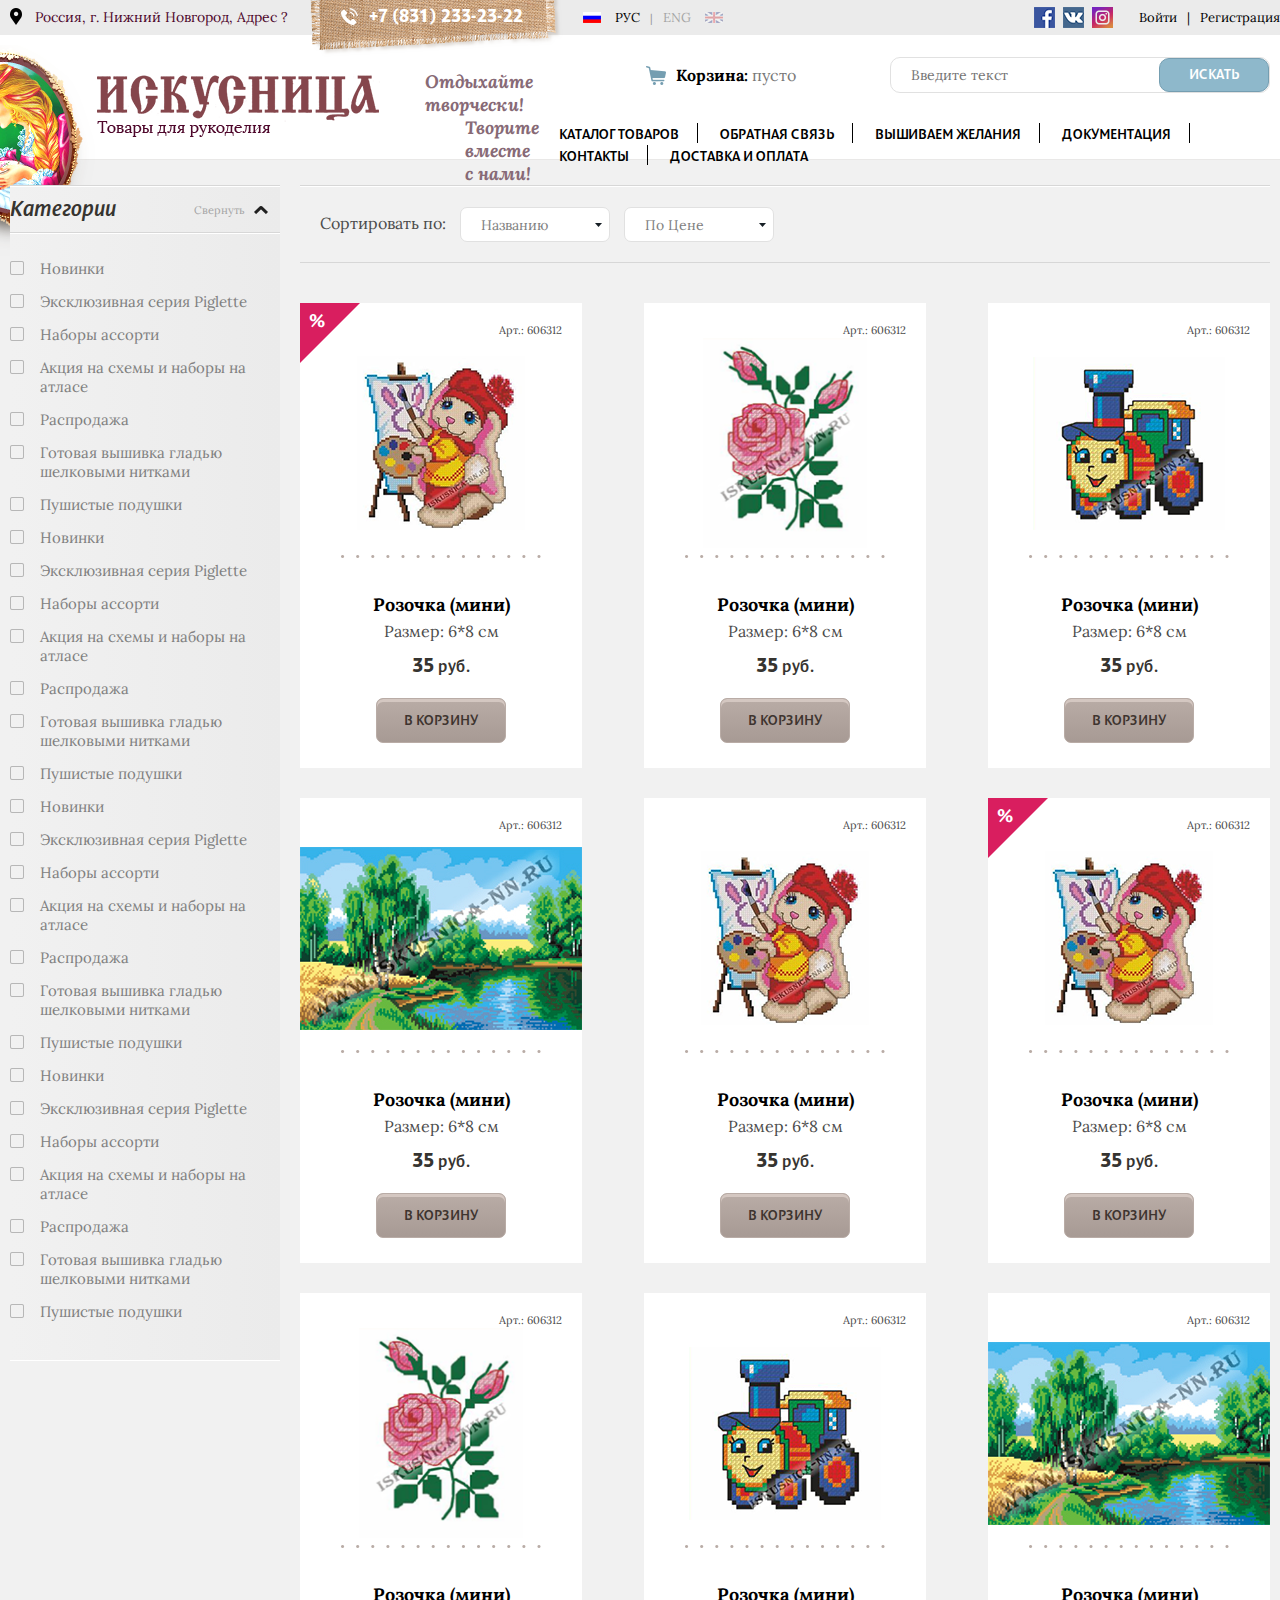
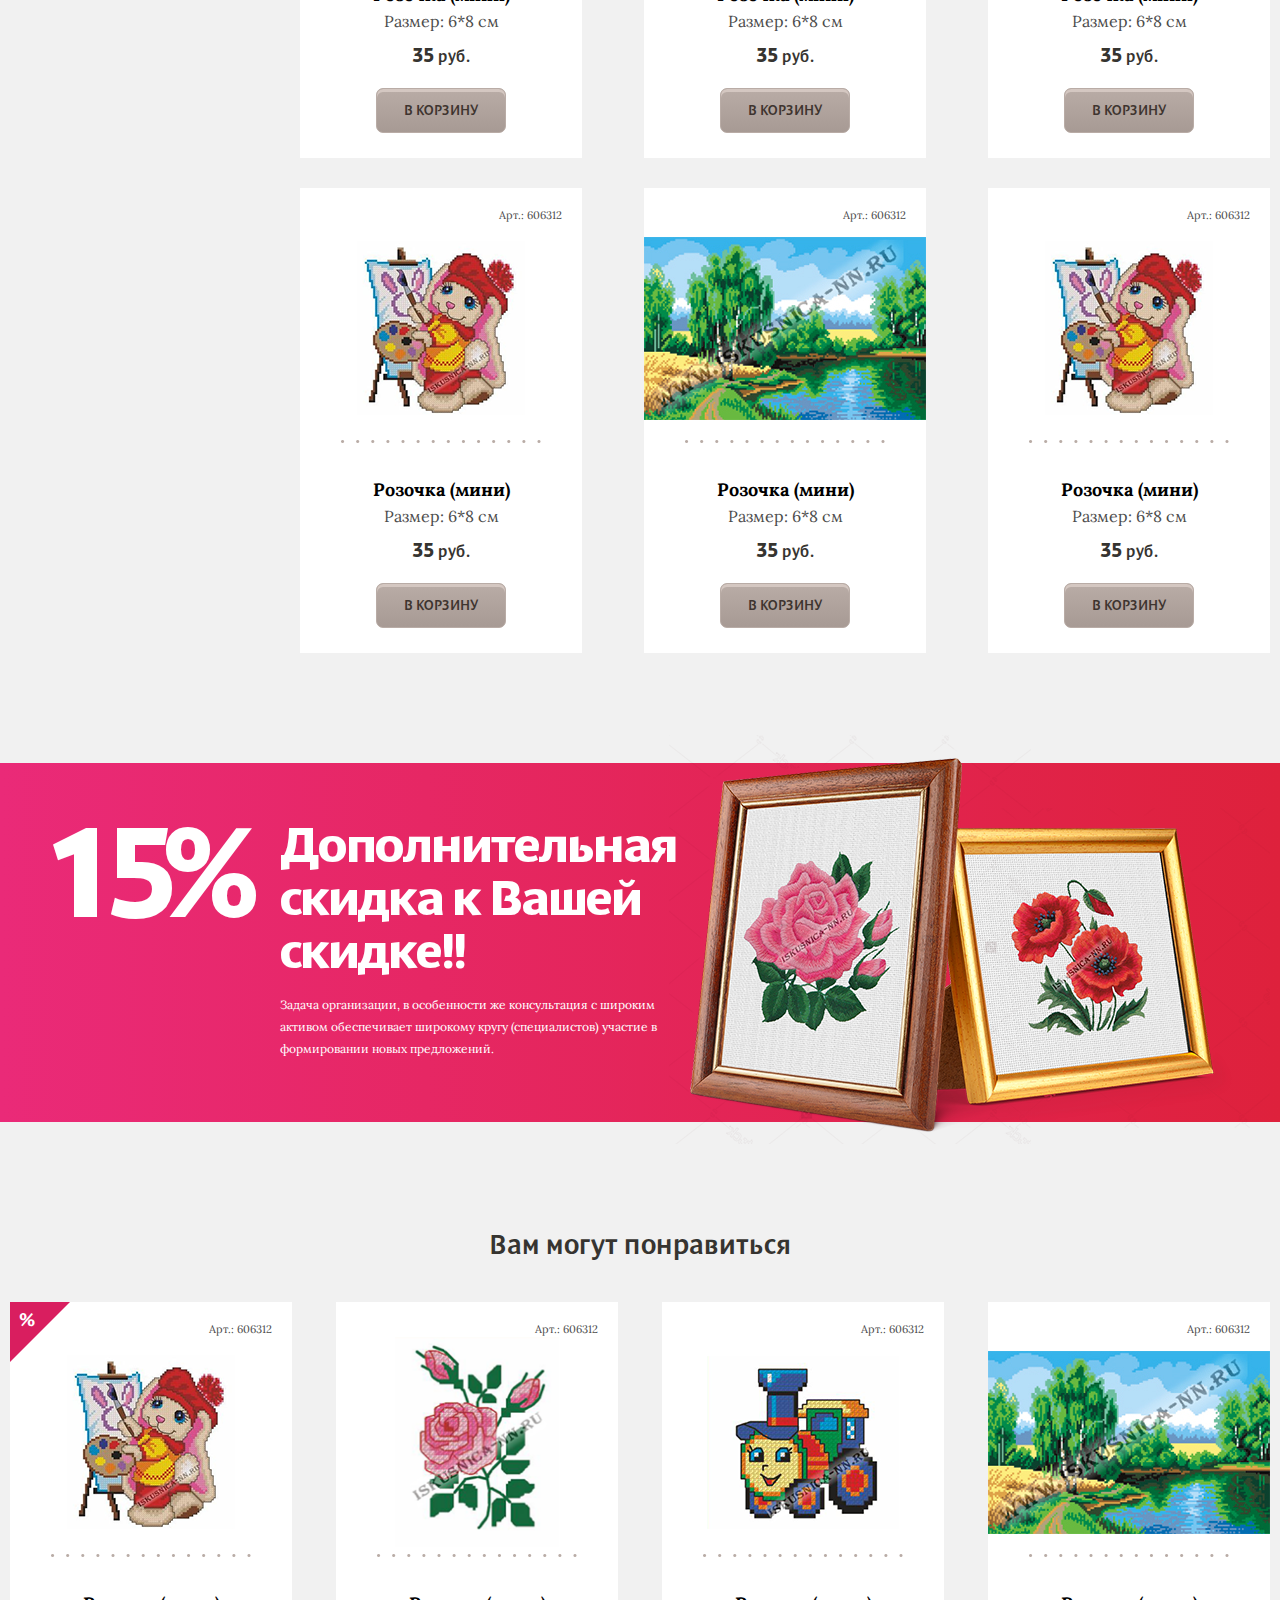
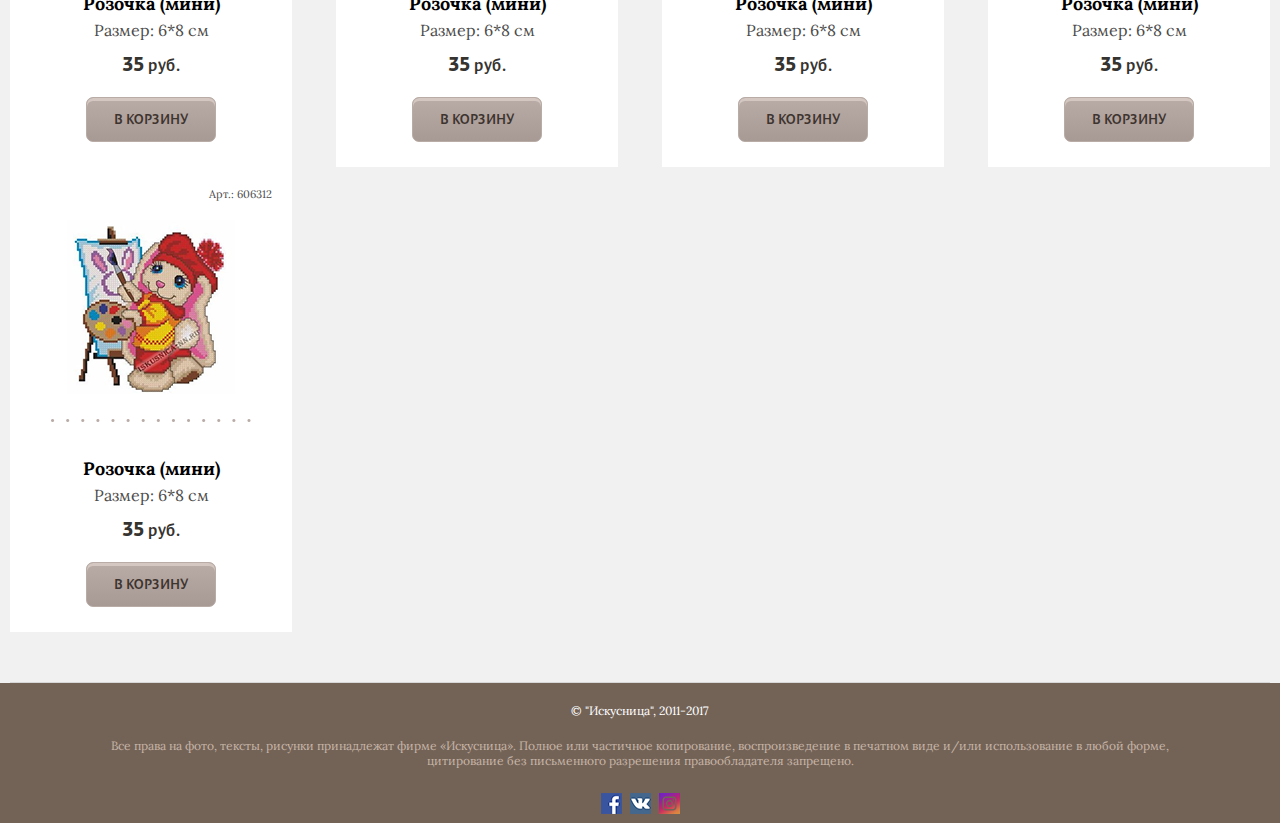
<file: public/catalog.html>
<!DOCTYPE html>
<html lang="en">
  <head>
    <meta charset="UTF-8"/>
    <meta http-equiv="X-UA-Compatible" content="IE=edge"/>
    <meta name="viewport" content="width=device-width, initial-scale=1"/>
    <link rel="stylesheet" href="https://fonts.googleapis.com/css?family=Lora:400,700,700i&amp;amp;subset=cyrillic"/>
    <link rel="stylesheet" href="css/style.min.css"/>
    <title>Document</title>
  </head>
  <body>
    <div class="all-wrapper">
      <header class="site-header">
        <div class="site-header__top">
          <div class="large-container">
            <div class="site-header__top-lcol cf">
              <div class="site-header__top-address"><a href="#">Россия, г. Нижний Новгород, Адрес ?</a></div>
              <div class="site-header__top-tel"><a href="tel:+7 (831) 233-23-22">+7 (831) 233-23-22</a></div>
              <div class="site-header__top-langs">
                <div class="site-header__top-lang site-header__top-lang--rus active"><a href="#">Рус</a></div><span class="sep">|</span>
                <div class="site-header__top-lang site-header__top-lang--eng"><a href="#">Eng</a></div>
              </div>
            </div>
            <div class="site-header__top-rcol">
              <ul class="social__list">
                <li style="background-image: url(img/fb.png)"><a href="#"></a></li>
                <li style="background-image: url(img/vk.png)"><a href="#"></a></li>
                <li style="background-image: url(img/inst.png)"><a href="#"></a></li>
              </ul>
              <div class="site-header__top-login"><a href="#">Войти</a><span class="sep">|</span><a href="#">Регистрация</a></div>
            </div>
          </div>
        </div>
        <div class="site-header__main">
          <div class="large-container">
            <div class="site-header__main--wrapper">
              <div class="site-header__main-lcol"><a href="#" class="logo"><img src="img/logo-home.png" alt=""/></a>
                <div class="site-header__main-slogan"><span>Отдыхайте творчески!</span><span>Творите вместе с нами!</span></div>
              </div>
              <div class="site-header__main-rcol">
                <div class="site-header__main-top"><a href="#" class="site-header__main-top--item site-header__main-top--cart">Корзина: <span>пусто</span></a>
                  <div class="site-header__main-top--item">
                    <div class="search-wrapper">
                      <form action="">
                        <input type="text" placeholder="Введите текст" class="search-input"/>
                        <input type="submit" value="Искать" class="submit-btn"/>
                      </form>
                    </div>
                  </div>
                </div>
                <div class="site-header__main-menu">
                  <ul>
                    <li><a href="#">Каталог товаров</a></li>
                    <li><a href="#">Обратная связь</a></li>
                    <li><a href="#">Вышиваем желания</a></li>
                    <li><a href="#">Документация</a></li>
                    <li><a href="#">Контакты</a></li>
                    <li><a href="#">Доставка и оплата</a></li>
                  </ul>
                </div>
              </div>
            </div>
          </div>
        </div>
      </header>
      <main class="main-content item__page-content">
        <div class="container">
          <div class="two-col__wrapper cf">
            <aside class="two-col__sidebar">
              <div class="filter__title-wrapper cf"><span class="filter__title">Категории</span><span class="filter__toggle">Свернуть</span></div>
              <div class="filter__checkboxes">
                <label class="filter__checkbox">
                  <input type="checkbox"/> Новинки<span class="filter__checkbox--ico"></span>
                </label>
                <label class="filter__checkbox">
                  <input type="checkbox"/> Эксклюзивная серия Piglette<span class="filter__checkbox--ico"></span>
                </label>
                <div class="sub-filter">
                  <label class="filter__checkbox">
                    <input type="checkbox"/> Распродажа<span class="filter__checkbox--ico"></span>
                  </label>
                  <label class="filter__checkbox">
                    <input type="checkbox"/> Распродажа<span class="filter__checkbox--ico"></span>
                  </label>
                  <label class="filter__checkbox">
                    <input type="checkbox"/> Распродажа<span class="filter__checkbox--ico"></span>
                  </label>
                  <label class="filter__checkbox">
                    <input type="checkbox"/> Распродажа<span class="filter__checkbox--ico"></span>
                  </label>
                  <label class="filter__checkbox">
                    <input type="checkbox"/> Распродажа<span class="filter__checkbox--ico"></span>
                  </label>
                </div>
                <label class="filter__checkbox">
                  <input type="checkbox"/> Наборы ассорти<span class="filter__checkbox--ico"></span>
                </label>
                <label class="filter__checkbox">
                  <input type="checkbox"/> Акция на схемы и наборы на атласе<span class="filter__checkbox--ico"></span>
                </label>
                <label class="filter__checkbox">
                  <input type="checkbox"/> Распродажа<span class="filter__checkbox--ico"></span>
                </label>
                <label class="filter__checkbox">
                  <input type="checkbox"/> Готовая вышивка гладью шелковыми нитками<span class="filter__checkbox--ico"></span>
                </label>
                <label class="filter__checkbox">
                  <input type="checkbox"/> Пушистые подушки<span class="filter__checkbox--ico"></span>
                </label>
                <label class="filter__checkbox">
                  <input type="checkbox"/> Новинки<span class="filter__checkbox--ico"></span>
                </label>
                <label class="filter__checkbox">
                  <input type="checkbox"/> Эксклюзивная серия Piglette<span class="filter__checkbox--ico"></span>
                </label>
                <label class="filter__checkbox">
                  <input type="checkbox"/> Наборы ассорти<span class="filter__checkbox--ico"></span>
                </label>
                <label class="filter__checkbox">
                  <input type="checkbox"/> Акция на схемы и наборы на атласе<span class="filter__checkbox--ico"></span>
                </label>
                <label class="filter__checkbox">
                  <input type="checkbox"/> Распродажа<span class="filter__checkbox--ico"></span>
                </label>
                <label class="filter__checkbox">
                  <input type="checkbox"/> Готовая вышивка гладью шелковыми нитками<span class="filter__checkbox--ico"></span>
                </label>
                <label class="filter__checkbox">
                  <input type="checkbox"/> Пушистые подушки<span class="filter__checkbox--ico"></span>
                </label>
                <label class="filter__checkbox">
                  <input type="checkbox"/> Новинки<span class="filter__checkbox--ico"></span>
                </label>
                <label class="filter__checkbox">
                  <input type="checkbox"/> Эксклюзивная серия Piglette<span class="filter__checkbox--ico"></span>
                </label>
                <label class="filter__checkbox">
                  <input type="checkbox"/> Наборы ассорти<span class="filter__checkbox--ico"></span>
                </label>
                <label class="filter__checkbox">
                  <input type="checkbox"/> Акция на схемы и наборы на атласе<span class="filter__checkbox--ico"></span>
                </label>
                <label class="filter__checkbox">
                  <input type="checkbox"/> Распродажа<span class="filter__checkbox--ico"></span>
                </label>
                <label class="filter__checkbox">
                  <input type="checkbox"/> Готовая вышивка гладью шелковыми нитками<span class="filter__checkbox--ico"></span>
                </label>
                <label class="filter__checkbox">
                  <input type="checkbox"/> Пушистые подушки<span class="filter__checkbox--ico"></span>
                </label>
                <label class="filter__checkbox">
                  <input type="checkbox"/> Новинки<span class="filter__checkbox--ico"></span>
                </label>
                <label class="filter__checkbox">
                  <input type="checkbox"/> Эксклюзивная серия Piglette<span class="filter__checkbox--ico"></span>
                </label>
                <label class="filter__checkbox">
                  <input type="checkbox"/> Наборы ассорти<span class="filter__checkbox--ico"></span>
                </label>
                <label class="filter__checkbox">
                  <input type="checkbox"/> Акция на схемы и наборы на атласе<span class="filter__checkbox--ico"></span>
                </label>
                <label class="filter__checkbox">
                  <input type="checkbox"/> Распродажа<span class="filter__checkbox--ico"></span>
                </label>
                <label class="filter__checkbox">
                  <input type="checkbox"/> Готовая вышивка гладью шелковыми нитками<span class="filter__checkbox--ico"></span>
                </label>
                <label class="filter__checkbox">
                  <input type="checkbox"/> Пушистые подушки<span class="filter__checkbox--ico"></span>
                </label>
              </div>
            </aside>
            <div class="two-col__content">
              <div class="sort__wrapper">Сортировать по:
                <select class="popup__input popup__input--select item--select">
                  <option value="123">Названию</option>
                  <option value="123">Названию1</option>
                  <option value="123">Названию2</option>
                </select>
                <select class="popup__input popup__input--select item--select">
                  <option value="123">По Цене</option>
                  <option value="123">По Цене2</option>
                  <option value="123">По Цене3</option>
                </select>
              </div>
              <div class="simple-block__row catalog__row">
                <div class="product__item product__item--discount"><span class="product__sku">Арт.: 606312</span>
                  <div class="product__img"><a href="#" class="product__img-inner"><img src="img/product1.png" alt=""/></a></div>
                  <div class="product__item-inner"><a href="#" class="product__title">Розочка (мини)</a><span class="product__dimensions">Размер: 6*8 см</span><span class="product__price">35 <span class="curr">руб.</span></span><a href="#" class="product__order">в корзину</a></div>
                </div>
                <div class="product__item"><span class="product__sku">Арт.: 606312</span>
                  <div class="product__img"><a href="#" class="product__img-inner"><img src="img/product2.png" alt=""/></a></div>
                  <div class="product__item-inner"><a href="#" class="product__title">Розочка (мини)</a><span class="product__dimensions">Размер: 6*8 см</span><span class="product__price">35 <span class="curr">руб.</span></span><a href="#" class="product__order">в корзину</a></div>
                </div>
                <div class="product__item"><span class="product__sku">Арт.: 606312</span>
                  <div class="product__img"><a href="#" class="product__img-inner"><img src="img/product3.png" alt=""/></a></div>
                  <div class="product__item-inner"><a href="#" class="product__title">Розочка (мини)</a><span class="product__dimensions">Размер: 6*8 см</span><span class="product__price">35 <span class="curr">руб.</span></span><a href="#" class="product__order">в корзину</a></div>
                </div>
                <div class="product__item"><span class="product__sku">Арт.: 606312</span>
                  <div class="product__img"><a href="#" class="product__img-inner"><img src="img/product4.jpg" alt=""/></a></div>
                  <div class="product__item-inner"><a href="#" class="product__title">Розочка (мини)</a><span class="product__dimensions">Размер: 6*8 см</span><span class="product__price">35 <span class="curr">руб.</span></span><a href="#" class="product__order">в корзину</a></div>
                </div>
                <div class="product__item"><span class="product__sku">Арт.: 606312</span>
                  <div class="product__img"><a href="#" class="product__img-inner"><img src="img/product1.png" alt=""/></a></div>
                  <div class="product__item-inner"><a href="#" class="product__title">Розочка (мини)</a><span class="product__dimensions">Размер: 6*8 см</span><span class="product__price">35 <span class="curr">руб.</span></span><a href="#" class="product__order">в корзину</a></div>
                </div>
                <div class="product__item product__item--discount"><span class="product__sku">Арт.: 606312</span>
                  <div class="product__img"><a href="#" class="product__img-inner"><img src="img/product1.png" alt=""/></a></div>
                  <div class="product__item-inner"><a href="#" class="product__title">Розочка (мини)</a><span class="product__dimensions">Размер: 6*8 см</span><span class="product__price">35 <span class="curr">руб.</span></span><a href="#" class="product__order">в корзину</a></div>
                </div>
                <div class="product__item"><span class="product__sku">Арт.: 606312</span>
                  <div class="product__img"><a href="#" class="product__img-inner"><img src="img/product2.png" alt=""/></a></div>
                  <div class="product__item-inner"><a href="#" class="product__title">Розочка (мини)</a><span class="product__dimensions">Размер: 6*8 см</span><span class="product__price">35 <span class="curr">руб.</span></span><a href="#" class="product__order">в корзину</a></div>
                </div>
                <div class="product__item"><span class="product__sku">Арт.: 606312</span>
                  <div class="product__img"><a href="#" class="product__img-inner"><img src="img/product3.png" alt=""/></a></div>
                  <div class="product__item-inner"><a href="#" class="product__title">Розочка (мини)</a><span class="product__dimensions">Размер: 6*8 см</span><span class="product__price">35 <span class="curr">руб.</span></span><a href="#" class="product__order">в корзину</a></div>
                </div>
                <div class="product__item"><span class="product__sku">Арт.: 606312</span>
                  <div class="product__img"><a href="#" class="product__img-inner"><img src="img/product4.jpg" alt=""/></a></div>
                  <div class="product__item-inner"><a href="#" class="product__title">Розочка (мини)</a><span class="product__dimensions">Размер: 6*8 см</span><span class="product__price">35 <span class="curr">руб.</span></span><a href="#" class="product__order">в корзину</a></div>
                </div>
                <div class="product__item"><span class="product__sku">Арт.: 606312</span>
                  <div class="product__img"><a href="#" class="product__img-inner"><img src="img/product1.png" alt=""/></a></div>
                  <div class="product__item-inner"><a href="#" class="product__title">Розочка (мини)</a><span class="product__dimensions">Размер: 6*8 см</span><span class="product__price">35 <span class="curr">руб.</span></span><a href="#" class="product__order">в корзину</a></div>
                </div>
                <div class="product__item"><span class="product__sku">Арт.: 606312</span>
                  <div class="product__img"><a href="#" class="product__img-inner"><img src="img/product4.jpg" alt=""/></a></div>
                  <div class="product__item-inner"><a href="#" class="product__title">Розочка (мини)</a><span class="product__dimensions">Размер: 6*8 см</span><span class="product__price">35 <span class="curr">руб.</span></span><a href="#" class="product__order">в корзину</a></div>
                </div>
                <div class="product__item"><span class="product__sku">Арт.: 606312</span>
                  <div class="product__img"><a href="#" class="product__img-inner"><img src="img/product1.png" alt=""/></a></div>
                  <div class="product__item-inner"><a href="#" class="product__title">Розочка (мини)</a><span class="product__dimensions">Размер: 6*8 см</span><span class="product__price">35 <span class="curr">руб.</span></span><a href="#" class="product__order">в корзину</a></div>
                </div>
              </div>
            </div>
          </div>
        </div>
        <div class="coupon__block">
          <div class="container">
            <div class="coupon__block-inner">
              <div class="coupon__block-content cf">
                <div class="coupon__block-number">15%</div>
                <div class="coupon__block-text">
                  <p class="coupon__block-title">Дополнительная скидка к Вашей скидке!!</p>
                  <p class="coupon__block-description">Задача организации, в особенности же консультация с широким активом обеспечивает широкому кругу (специалистов) участие в формировании новых предложений. </p>
                </div>
              </div>
              <div class="coupon__block-img"><img src="img/coupon-img.png" alt=""/></div>
            </div>
          </div>
        </div>
        <div class="simple-block">
          <div class="container">
            <div class="simple-block__inner">
              <h2 class="simple-block__title">Вам могут понравиться</h2>
              <div class="simple-block__row">
                <div class="product__item product__item--discount"><span class="product__sku">Арт.: 606312</span>
                  <div class="product__img"><a href="#" class="product__img-inner"><img src="img/product1.png" alt=""/></a></div>
                  <div class="product__item-inner"><a href="#" class="product__title">Розочка (мини)</a><span class="product__dimensions">Размер: 6*8 см</span><span class="product__price">35 <span class="curr">руб.</span></span><a href="#" class="product__order">в корзину</a></div>
                </div>
                <div class="product__item"><span class="product__sku">Арт.: 606312</span>
                  <div class="product__img"><a href="#" class="product__img-inner"><img src="img/product2.png" alt=""/></a></div>
                  <div class="product__item-inner"><a href="#" class="product__title">Розочка (мини)</a><span class="product__dimensions">Размер: 6*8 см</span><span class="product__price">35 <span class="curr">руб.</span></span><a href="#" class="product__order">в корзину</a></div>
                </div>
                <div class="product__item"><span class="product__sku">Арт.: 606312</span>
                  <div class="product__img"><a href="#" class="product__img-inner"><img src="img/product3.png" alt=""/></a></div>
                  <div class="product__item-inner"><a href="#" class="product__title">Розочка (мини)</a><span class="product__dimensions">Размер: 6*8 см</span><span class="product__price">35 <span class="curr">руб.</span></span><a href="#" class="product__order">в корзину</a></div>
                </div>
                <div class="product__item"><span class="product__sku">Арт.: 606312</span>
                  <div class="product__img"><a href="#" class="product__img-inner"><img src="img/product4.jpg" alt=""/></a></div>
                  <div class="product__item-inner"><a href="#" class="product__title">Розочка (мини)</a><span class="product__dimensions">Размер: 6*8 см</span><span class="product__price">35 <span class="curr">руб.</span></span><a href="#" class="product__order">в корзину</a></div>
                </div>
                <div class="product__item"><span class="product__sku">Арт.: 606312</span>
                  <div class="product__img"><a href="#" class="product__img-inner"><img src="img/product1.png" alt=""/></a></div>
                  <div class="product__item-inner"><a href="#" class="product__title">Розочка (мини)</a><span class="product__dimensions">Размер: 6*8 см</span><span class="product__price">35 <span class="curr">руб.</span></span><a href="#" class="product__order">в корзину</a></div>
                </div>
              </div>
            </div>
          </div>
        </div>
      </main>
    </div>
    <footer class="site-footer cf">
      <div class="container">
        <div class="site-footer__title">©  "Искусница", 2011-2017</div>
        <p class="site-footer__copyright">Все права на фото, тексты, рисунки принадлежат фирме «Искусница». Полное или частичное копирование, воспроизведение в печатном виде и/или использование в любой форме, цитирование без письменного разрешения правообладателя запрещено.</p>
        <ul class="social__list">
          <li style="background-image: url(img/fb.png)"><a href="#"></a></li>
          <li style="background-image: url(img/vk.png)"><a href="#"></a></li>
          <li style="background-image: url(img/inst.png)"><a href="#"></a></li>
        </ul>
      </div>
    </footer>
    <div id="subscribe" class="popup mfp-hide popup--subscribe">
      <p class="popup__title">Подпишитесь на Новости</p>
      <div class="popup__form">
        <form>
          <input type="text" placeholder="Ваше Имя" class="popup__input"/>
          <input type="email" placeholder="Email" class="popup__input"/>
          <div class="popup__agree">
            <label>
              <input type="checkbox"/>Согласен с условиями
            </label>
            <label>
              <input type="checkbox"/>Подписаться на новости и акции
            </label>
          </div>
          <div class="aligner">
            <input type="submit" value="Подписаться" class="btn submit-btn"/>
          </div>
        </form>
      </div>
    </div>
    <div id="feedback" class="popup mfp-hide">
      <p class="popup__title">Обратная связь</p>
      <div class="popup__form">
        <form>
          <input type="text" placeholder="Ваше Имя" class="popup__input"/>
          <input type="email" placeholder="Email" class="popup__input"/>
          <input type="email" placeholder="Тема Сообщения" class="popup__input"/>
          <textarea placeholder="Сообщение" class="popup__input popup__input--textarea"></textarea>
          <div class="popup__captcha"><img src="img/captcha.jpg" alt=""/></div>
          <div class="aligner">
            <input type="submit" value="Отправить" class="btn submit-btn"/>
          </div>
        </form>
      </div>
    </div>
    <div id="registration" class="popup mfp-hide popup--registration">
      <form>
        <p class="popup__title popup__title--left-aligned">Регистрация</p>
        <div class="popup--registration__row">
          <div class="popup--registration__col">
            <input type="text" placeholder="Ваше Имя *" class="popup__input"/>
            <input type="email" placeholder="Email *" class="popup__input"/>
            <input type="password" placeholder="Пароль *" class="popup__input"/>
            <input type="password" placeholder="Подтвердите Пароль *" class="popup__input"/>
            <div class="popup__captcha"><img src="img/captcha.jpg" alt=""/></div>
            <input type="submit" value="Зарегистрироваться" class="submit-btn"/>
          </div>
          <div class="popup--registration__col">
            <input type="text" placeholder="ФИО *" class="popup__input"/>
            <input type="text" placeholder="Кому выставить счет (ИП, ООО и т.д.) *" class="popup__input"/>
            <input type="tel" placeholder="Ваш телефон для связи *" class="popup__input"/>
            <select class="popup__input popup__input--select">
              <option value="1">Транспортная компания</option>
              <option value="2">Транспортная компания 2</option>
              <option value="3">Транспортная компания 3</option>
            </select>
            <div class="popup__agree popup__agree--registration">
              <label>
                <input type="checkbox"/>Согласен с условиями
              </label>
              <label>
                <input type="checkbox"/>Подписаться на новости и акции
              </label>
            </div>
          </div>
        </div>
      </form>
    </div>
    <div id="gift" class="popup mfp-hide popup--gift">
      <p class="popup__title">Вам очень повезло!</p>
      <p class="popup__subtitle">Подписаться на новости и акции</p>
      <div class="popup__form">
        <form>
          <input type="text" placeholder="Ваше Имя" class="popup__input"/>
          <input type="email" placeholder="Email" class="popup__input"/>
          <div class="popup__agree">
            <label>
              <input type="checkbox"/>Согласен с условиями
            </label>
          </div>
          <div class="aligner">
            <input type="submit" value="Хочу Подарок !" class="btn submit-btn btn--gift"/>
          </div>
        </form>
      </div>
    </div>
    <script src="https://ajax.googleapis.com/ajax/libs/jquery/2.1.4/jquery.min.js"></script>
    <script src="js/lib/lib.min.js"></script>
    <script src="js/main.min.js"></script>
  </body>
</html>
</file>
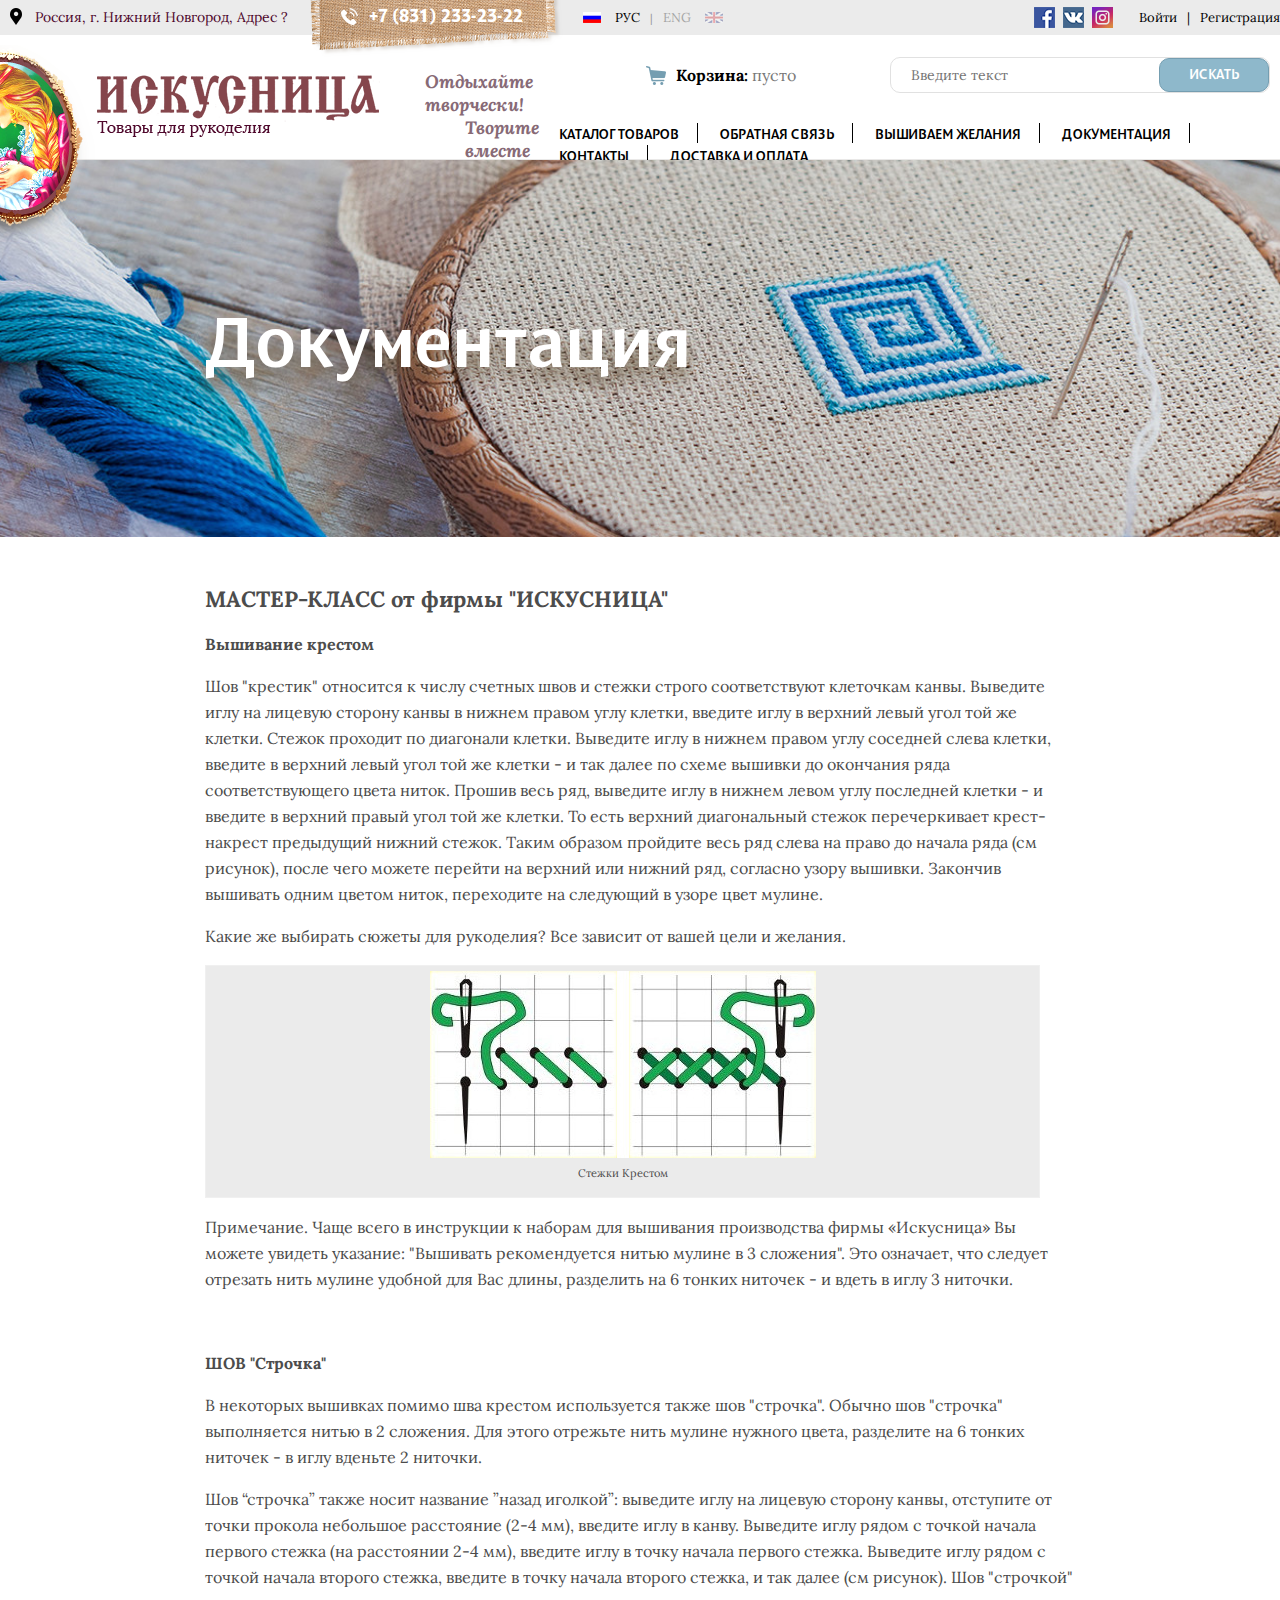
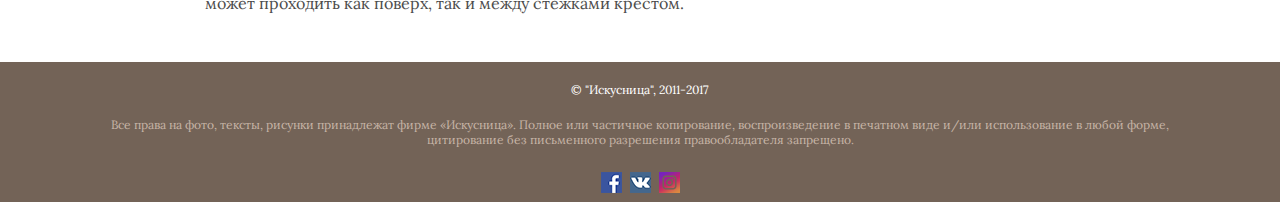
<file: public/documentation.html>
<!DOCTYPE html>
<html lang="en">
  <head>
    <meta charset="UTF-8"/>
    <meta http-equiv="X-UA-Compatible" content="IE=edge"/>
    <meta name="viewport" content="width=device-width, initial-scale=1"/>
    <link rel="stylesheet" href="https://fonts.googleapis.com/css?family=Lora:400,700,700i&amp;amp;subset=cyrillic"/>
    <link rel="stylesheet" href="css/style.min.css"/>
    <title>Document</title>
  </head>
  <body>
    <div class="all-wrapper">
      <header class="site-header">
        <div class="site-header__top">
          <div class="large-container">
            <div class="site-header__top-lcol cf">
              <div class="site-header__top-address"><a href="#">Россия, г. Нижний Новгород, Адрес ?</a></div>
              <div class="site-header__top-tel"><a href="tel:+7 (831) 233-23-22">+7 (831) 233-23-22</a></div>
              <div class="site-header__top-langs">
                <div class="site-header__top-lang site-header__top-lang--rus active"><a href="#">Рус</a></div><span class="sep">|</span>
                <div class="site-header__top-lang site-header__top-lang--eng"><a href="#">Eng</a></div>
              </div>
            </div>
            <div class="site-header__top-rcol">
              <ul class="social__list">
                <li style="background-image: url(img/fb.png)"><a href="#"></a></li>
                <li style="background-image: url(img/vk.png)"><a href="#"></a></li>
                <li style="background-image: url(img/inst.png)"><a href="#"></a></li>
              </ul>
              <div class="site-header__top-login"><a href="#">Войти</a><span class="sep">|</span><a href="#">Регистрация</a></div>
            </div>
          </div>
        </div>
        <div class="site-header__main">
          <div class="large-container">
            <div class="site-header__main--wrapper">
              <div class="site-header__main-lcol"><a href="#" class="logo"><img src="img/logo-home.png" alt=""/></a>
                <div class="site-header__main-slogan"><span>Отдыхайте творчески!</span><span>Творите вместе с нами!</span></div>
              </div>
              <div class="site-header__main-rcol">
                <div class="site-header__main-top"><a href="#" class="site-header__main-top--item site-header__main-top--cart">Корзина: <span>пусто</span></a>
                  <div class="site-header__main-top--item">
                    <div class="search-wrapper">
                      <form action="">
                        <input type="text" placeholder="Введите текст" class="search-input"/>
                        <input type="submit" value="Искать" class="submit-btn"/>
                      </form>
                    </div>
                  </div>
                </div>
                <div class="site-header__main-menu">
                  <ul>
                    <li><a href="#">Каталог товаров</a></li>
                    <li><a href="#">Обратная связь</a></li>
                    <li><a href="#">Вышиваем желания</a></li>
                    <li><a href="#">Документация</a></li>
                    <li><a href="#">Контакты</a></li>
                    <li><a href="#">Доставка и оплата</a></li>
                  </ul>
                </div>
              </div>
            </div>
          </div>
        </div>
      </header>
      <main class="main-content">
        <div class="static__pages">
          <div class="static__pages-top">
            <div class="large-container">
              <div style="background-image: url(img/documentation-bg.jpg)" class="static__pages-top-img"></div>
              <div class="small-container">
                <h1 class="static__pages-title">Документация</h1>
              </div>
            </div>
          </div>
          <div class="static__pages-content">
            <div class="small-container">
              <h3> <strong style="font-size: 22px;">МАСТЕР-КЛАСС от фирмы "ИСКУСНИЦА"</strong></h3>
              <p><strong>Вышивание крестом</strong></p>
              <p>Шов "крестик" относится к числу счетных швов и стежки строго соответствуют клеточкам канвы. Выведите иглу на лицевую сторону канвы в нижнем правом углу клетки, введите иглу в верхний левый угол той же клетки. Стежок проходит по диагонали клетки. Выведите иглу в нижнем правом углу соседней слева клетки, введите в верхний левый угол той же клетки - и так далее по схеме вышивки до окончания ряда соответствующего цвета ниток. Прошив весь ряд, выведите иглу в нижнем левом углу последней клетки - и введите в верхний правый угол той же клетки. То есть верхний диагональный стежок перечеркивает крест-накрест предыдущий нижний стежок. Таким образом пройдите весь ряд слева на право до начала ряда (см рисунок), после чего можете перейти на верхний или нижний ряд, согласно узору вышивки. Закончив вышивать одним цветом ниток, переходите на следующий в узоре цвет мулине.</p>
              <p>Какие же выбирать сюжеты для рукоделия? Все зависит от вашей цели и желания.</p>
              <div class="wp-caption"><img src="img/d-img1.jpg" alt=""/>
                <p class="wp-caption-text">Стежки Крестом</p>
              </div>
              <p>Примечание. Чаще всего в инструкции к наборам для вышивания производства фирмы «Искусница» Вы можете увидеть указание: "Вышивать рекомендуется нитью мулине в 3 сложения". Это означает, что следует отрезать нить мулине удобной для Вас длины, разделить на 6 тонких ниточек - и вдеть в иглу 3 ниточки. </p><br>
              <p><strong>ШОВ "Строчка"</strong></p>
              <p>В некоторых вышивках помимо шва крестом используется также шов "строчка". Обычно шов "строчка" выполняется нитью в 2 сложения. Для этого отрежьте нить мулине нужного цвета, разделите на 6 тонких ниточек - в иглу вденьте 2 ниточки.</p>
              <p>Шов “строчка” также носит название ”назад иголкой”: выведите иглу на лицевую сторону канвы, отступите от точки прокола небольшое расстояние (2-4 мм), введите иглу в канву. Выведите иглу рядом с точкой начала первого стежка (на расстоянии 2-4 мм), введите иглу в точку начала первого стежка. Выведите иглу рядом с точкой начала второго стежка, введите в точку начала второго стежка, и так далее (см рисунок). Шов "строчкой" может проходить как поверх, так и между стежками крестом. </p>
            </div>
          </div>
        </div>
      </main>
    </div>
    <footer class="site-footer cf">
      <div class="container">
        <div class="site-footer__title">©  "Искусница", 2011-2017</div>
        <p class="site-footer__copyright">Все права на фото, тексты, рисунки принадлежат фирме «Искусница». Полное или частичное копирование, воспроизведение в печатном виде и/или использование в любой форме, цитирование без письменного разрешения правообладателя запрещено.</p>
        <ul class="social__list">
          <li style="background-image: url(img/fb.png)"><a href="#"></a></li>
          <li style="background-image: url(img/vk.png)"><a href="#"></a></li>
          <li style="background-image: url(img/inst.png)"><a href="#"></a></li>
        </ul>
      </div>
    </footer>
    <div id="subscribe" class="popup mfp-hide popup--subscribe">
      <p class="popup__title">Подпишитесь на Новости</p>
      <div class="popup__form">
        <form>
          <input type="text" placeholder="Ваше Имя" class="popup__input"/>
          <input type="email" placeholder="Email" class="popup__input"/>
          <div class="popup__agree">
            <label>
              <input type="checkbox"/>Согласен с условиями
            </label>
            <label>
              <input type="checkbox"/>Подписаться на новости и акции
            </label>
          </div>
          <div class="aligner">
            <input type="submit" value="Подписаться" class="btn submit-btn"/>
          </div>
        </form>
      </div>
    </div>
    <div id="feedback" class="popup mfp-hide">
      <p class="popup__title">Обратная связь</p>
      <div class="popup__form">
        <form>
          <input type="text" placeholder="Ваше Имя" class="popup__input"/>
          <input type="email" placeholder="Email" class="popup__input"/>
          <input type="email" placeholder="Тема Сообщения" class="popup__input"/>
          <textarea placeholder="Сообщение" class="popup__input popup__input--textarea"></textarea>
          <div class="popup__captcha"><img src="img/captcha.jpg" alt=""/></div>
          <div class="aligner">
            <input type="submit" value="Отправить" class="btn submit-btn"/>
          </div>
        </form>
      </div>
    </div>
    <div id="registration" class="popup mfp-hide popup--registration">
      <form>
        <p class="popup__title popup__title--left-aligned">Регистрация</p>
        <div class="popup--registration__row">
          <div class="popup--registration__col">
            <input type="text" placeholder="Ваше Имя *" class="popup__input"/>
            <input type="email" placeholder="Email *" class="popup__input"/>
            <input type="password" placeholder="Пароль *" class="popup__input"/>
            <input type="password" placeholder="Подтвердите Пароль *" class="popup__input"/>
            <div class="popup__captcha"><img src="img/captcha.jpg" alt=""/></div>
            <input type="submit" value="Зарегистрироваться" class="submit-btn"/>
          </div>
          <div class="popup--registration__col">
            <input type="text" placeholder="ФИО *" class="popup__input"/>
            <input type="text" placeholder="Кому выставить счет (ИП, ООО и т.д.) *" class="popup__input"/>
            <input type="tel" placeholder="Ваш телефон для связи *" class="popup__input"/>
            <select class="popup__input popup__input--select">
              <option value="1">Транспортная компания</option>
              <option value="2">Транспортная компания 2</option>
              <option value="3">Транспортная компания 3</option>
            </select>
            <div class="popup__agree popup__agree--registration">
              <label>
                <input type="checkbox"/>Согласен с условиями
              </label>
              <label>
                <input type="checkbox"/>Подписаться на новости и акции
              </label>
            </div>
          </div>
        </div>
      </form>
    </div>
    <div id="gift" class="popup mfp-hide popup--gift">
      <p class="popup__title">Вам очень повезло!</p>
      <p class="popup__subtitle">Подписаться на новости и акции</p>
      <div class="popup__form">
        <form>
          <input type="text" placeholder="Ваше Имя" class="popup__input"/>
          <input type="email" placeholder="Email" class="popup__input"/>
          <div class="popup__agree">
            <label>
              <input type="checkbox"/>Согласен с условиями
            </label>
          </div>
          <div class="aligner">
            <input type="submit" value="Хочу Подарок !" class="btn submit-btn btn--gift"/>
          </div>
        </form>
      </div>
    </div>
    <script src="https://ajax.googleapis.com/ajax/libs/jquery/2.1.4/jquery.min.js"></script>
    <script src="js/lib/lib.min.js"></script>
    <script src="js/main.min.js"></script>
  </body>
</html>
</file>
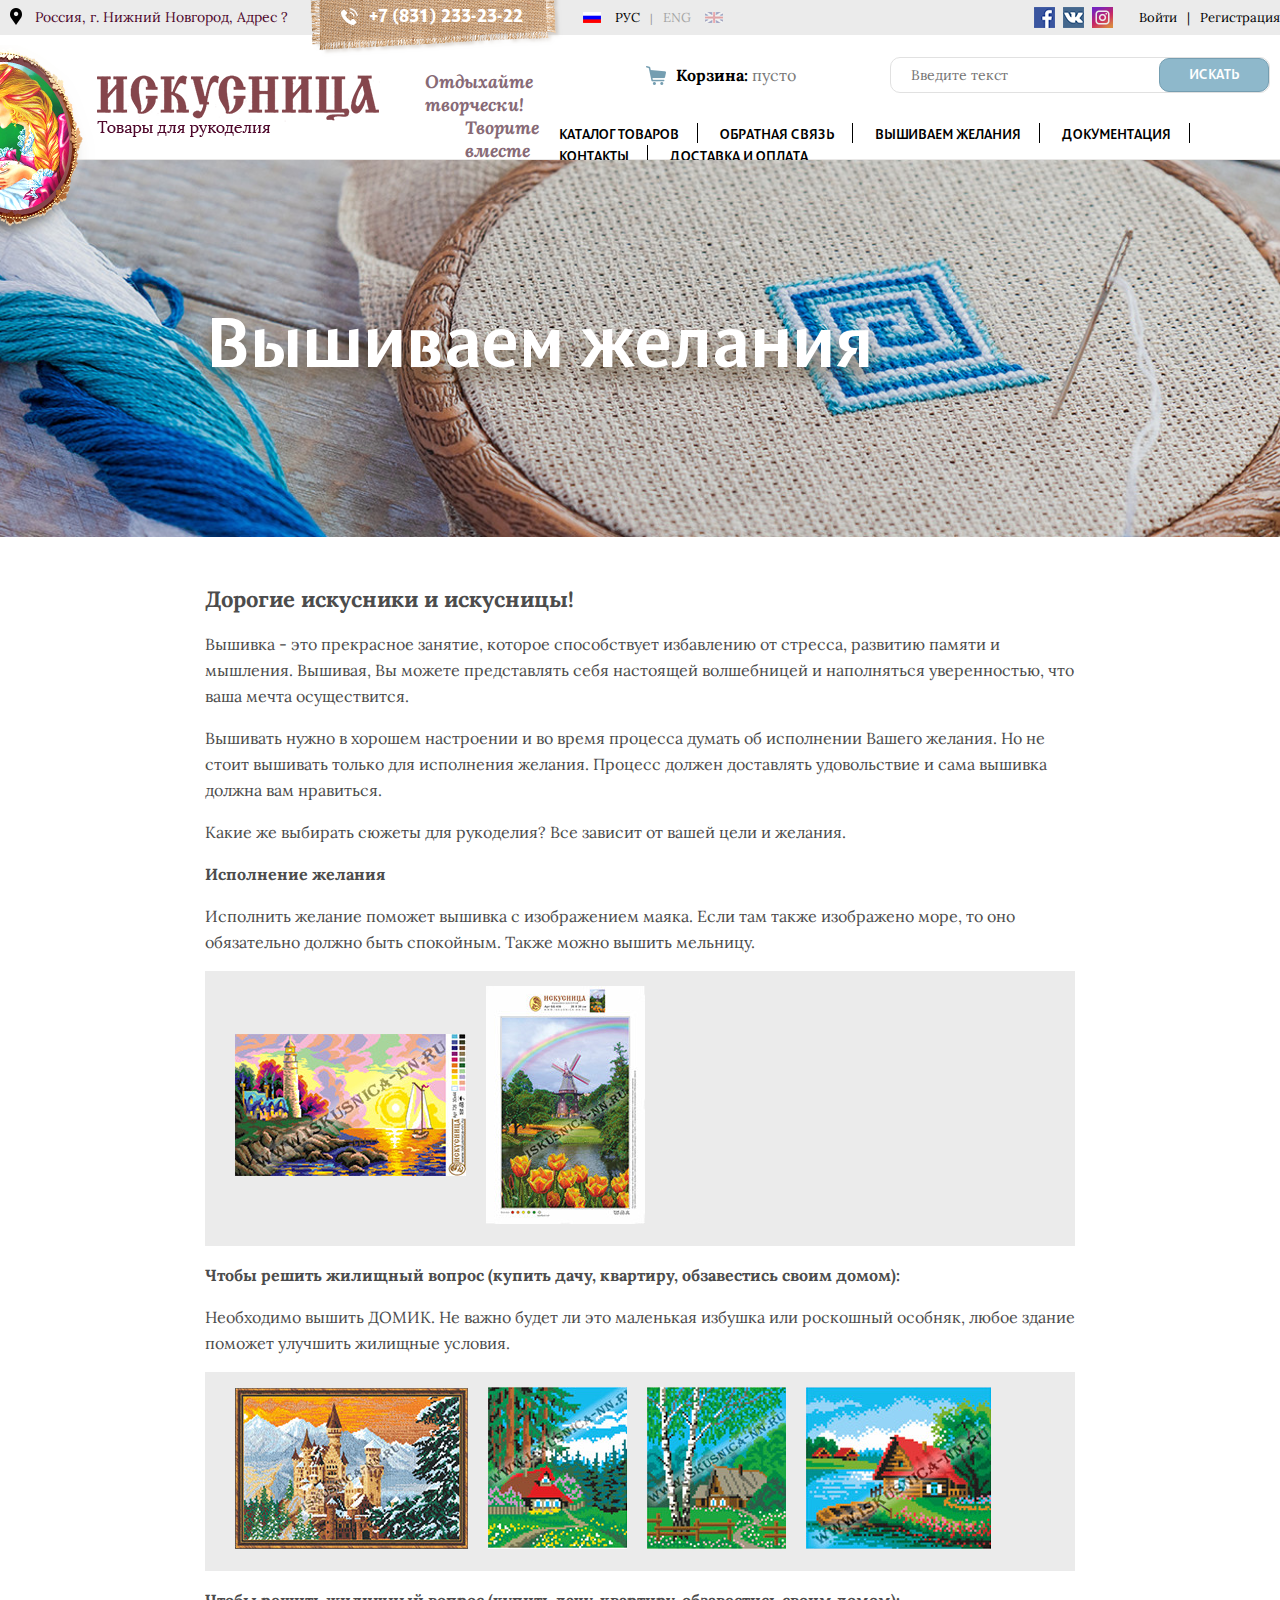
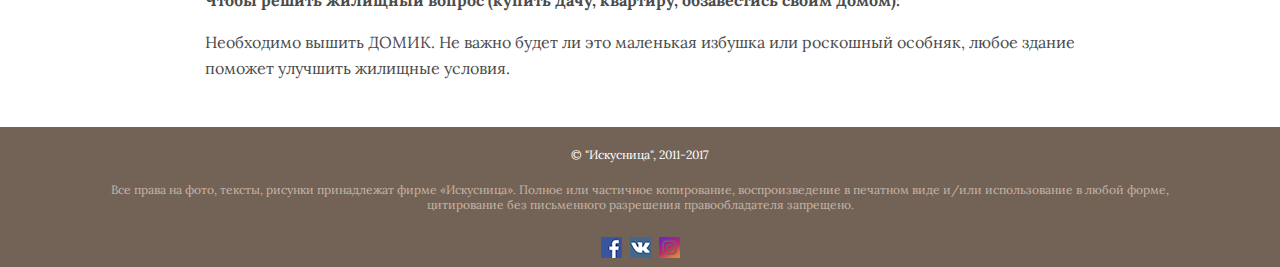
<file: public/dream.html>
<!DOCTYPE html>
<html lang="en">
  <head>
    <meta charset="UTF-8"/>
    <meta http-equiv="X-UA-Compatible" content="IE=edge"/>
    <meta name="viewport" content="width=device-width, initial-scale=1"/>
    <link rel="stylesheet" href="https://fonts.googleapis.com/css?family=Lora:400,700,700i&amp;amp;subset=cyrillic"/>
    <link rel="stylesheet" href="css/style.min.css"/>
    <title>Document</title>
  </head>
  <body>
    <div class="all-wrapper">
      <header class="site-header">
        <div class="site-header__top">
          <div class="large-container">
            <div class="site-header__top-lcol cf">
              <div class="site-header__top-address"><a href="#">Россия, г. Нижний Новгород, Адрес ?</a></div>
              <div class="site-header__top-tel"><a href="tel:+7 (831) 233-23-22">+7 (831) 233-23-22</a></div>
              <div class="site-header__top-langs">
                <div class="site-header__top-lang site-header__top-lang--rus active"><a href="#">Рус</a></div><span class="sep">|</span>
                <div class="site-header__top-lang site-header__top-lang--eng"><a href="#">Eng</a></div>
              </div>
            </div>
            <div class="site-header__top-rcol">
              <ul class="social__list">
                <li style="background-image: url(img/fb.png)"><a href="#"></a></li>
                <li style="background-image: url(img/vk.png)"><a href="#"></a></li>
                <li style="background-image: url(img/inst.png)"><a href="#"></a></li>
              </ul>
              <div class="site-header__top-login"><a href="#">Войти</a><span class="sep">|</span><a href="#">Регистрация</a></div>
            </div>
          </div>
        </div>
        <div class="site-header__main">
          <div class="large-container">
            <div class="site-header__main--wrapper">
              <div class="site-header__main-lcol"><a href="#" class="logo"><img src="img/logo-home.png" alt=""/></a>
                <div class="site-header__main-slogan"><span>Отдыхайте творчески!</span><span>Творите вместе с нами!</span></div>
              </div>
              <div class="site-header__main-rcol">
                <div class="site-header__main-top"><a href="#" class="site-header__main-top--item site-header__main-top--cart">Корзина: <span>пусто</span></a>
                  <div class="site-header__main-top--item">
                    <div class="search-wrapper">
                      <form action="">
                        <input type="text" placeholder="Введите текст" class="search-input"/>
                        <input type="submit" value="Искать" class="submit-btn"/>
                      </form>
                    </div>
                  </div>
                </div>
                <div class="site-header__main-menu">
                  <ul>
                    <li><a href="#">Каталог товаров</a></li>
                    <li><a href="#">Обратная связь</a></li>
                    <li><a href="#">Вышиваем желания</a></li>
                    <li><a href="#">Документация</a></li>
                    <li><a href="#">Контакты</a></li>
                    <li><a href="#">Доставка и оплата</a></li>
                  </ul>
                </div>
              </div>
            </div>
          </div>
        </div>
      </header>
      <main class="main-content">
        <div class="static__pages">
          <div class="static__pages-top">
            <div class="large-container">
              <div style="background-image: url(img/dream-bg.jpg)" class="static__pages-top-img"></div>
              <div class="small-container">
                <h1 class="static__pages-title">Вышиваем желания</h1>
              </div>
            </div>
          </div>
          <div class="static__pages-content">
            <div class="small-container">
              <h3> <strong style="font-size: 22px;">Дорогие искусники и искусницы!</strong></h3>
              <p>Вышивка - это прекрасное занятие, которое способствует избавлению от стресса, развитию памяти и мышления. Вышивая, Вы можете представлять себя настоящей волшебницей и наполняться уверенностью, что ваша мечта осуществится. </p>
              <p>Вышивать нужно в хорошем настроении и во время процесса думать об исполнении Вашего желания. Но не стоит вышивать только для исполнения желания. Процесс должен доставлять удовольствие и сама вышивка должна вам нравиться.</p>
              <p>Какие же выбирать сюжеты для рукоделия? Все зависит от вашей цели и желания.</p>
              <p><strong>Исполнение желания</strong></p>
              <p>Исполнить желание поможет вышивка с изображением маяка. Если там также изображено море, то оно обязательно должно быть спокойным. Также можно вышить мельницу.</p>
              <div class="static__gallery"><a href="#"><img src="img/dimg1.jpg" alt=""/></a><a href="#"><img src="img/dimg2.jpg" alt=""/></a></div>
              <p><strong>Чтобы решить жилищный вопрос (купить дачу, квартиру, обзавестись своим домом):</strong></p>
              <p>Необходимо вышить ДОМИК. Не важно будет ли это маленькая избушка или роскошный особняк, любое здание поможет улучшить жилищные условия.</p>
              <div class="static__gallery"><a href="#"><img src="img/dimg3.jpg" alt=""/></a><a href="#"><img src="img/dimg4.jpg" alt=""/></a><a href="#"><img src="img/dimg5.jpg" alt=""/></a><a href="#"><img src="img/dimg6.jpg" alt=""/></a></div>
              <p><strong>Чтобы решить жилищный вопрос (купить дачу, квартиру, обзавестись своим домом):</strong></p>
              <p>Необходимо вышить ДОМИК. Не важно будет ли это маленькая избушка или роскошный особняк, любое здание поможет улучшить жилищные условия.</p>
            </div>
          </div>
        </div>
      </main>
    </div>
    <footer class="site-footer cf">
      <div class="container">
        <div class="site-footer__title">©  "Искусница", 2011-2017</div>
        <p class="site-footer__copyright">Все права на фото, тексты, рисунки принадлежат фирме «Искусница». Полное или частичное копирование, воспроизведение в печатном виде и/или использование в любой форме, цитирование без письменного разрешения правообладателя запрещено.</p>
        <ul class="social__list">
          <li style="background-image: url(img/fb.png)"><a href="#"></a></li>
          <li style="background-image: url(img/vk.png)"><a href="#"></a></li>
          <li style="background-image: url(img/inst.png)"><a href="#"></a></li>
        </ul>
      </div>
    </footer>
    <div id="subscribe" class="popup mfp-hide popup--subscribe">
      <p class="popup__title">Подпишитесь на Новости</p>
      <div class="popup__form">
        <form>
          <input type="text" placeholder="Ваше Имя" class="popup__input"/>
          <input type="email" placeholder="Email" class="popup__input"/>
          <div class="popup__agree">
            <label>
              <input type="checkbox"/>Согласен с условиями
            </label>
            <label>
              <input type="checkbox"/>Подписаться на новости и акции
            </label>
          </div>
          <div class="aligner">
            <input type="submit" value="Подписаться" class="btn submit-btn"/>
          </div>
        </form>
      </div>
    </div>
    <div id="feedback" class="popup mfp-hide">
      <p class="popup__title">Обратная связь</p>
      <div class="popup__form">
        <form>
          <input type="text" placeholder="Ваше Имя" class="popup__input"/>
          <input type="email" placeholder="Email" class="popup__input"/>
          <input type="email" placeholder="Тема Сообщения" class="popup__input"/>
          <textarea placeholder="Сообщение" class="popup__input popup__input--textarea"></textarea>
          <div class="popup__captcha"><img src="img/captcha.jpg" alt=""/></div>
          <div class="aligner">
            <input type="submit" value="Отправить" class="btn submit-btn"/>
          </div>
        </form>
      </div>
    </div>
    <div id="registration" class="popup mfp-hide popup--registration">
      <form>
        <p class="popup__title popup__title--left-aligned">Регистрация</p>
        <div class="popup--registration__row">
          <div class="popup--registration__col">
            <input type="text" placeholder="Ваше Имя *" class="popup__input"/>
            <input type="email" placeholder="Email *" class="popup__input"/>
            <input type="password" placeholder="Пароль *" class="popup__input"/>
            <input type="password" placeholder="Подтвердите Пароль *" class="popup__input"/>
            <div class="popup__captcha"><img src="img/captcha.jpg" alt=""/></div>
            <input type="submit" value="Зарегистрироваться" class="submit-btn"/>
          </div>
          <div class="popup--registration__col">
            <input type="text" placeholder="ФИО *" class="popup__input"/>
            <input type="text" placeholder="Кому выставить счет (ИП, ООО и т.д.) *" class="popup__input"/>
            <input type="tel" placeholder="Ваш телефон для связи *" class="popup__input"/>
            <select class="popup__input popup__input--select">
              <option value="1">Транспортная компания</option>
              <option value="2">Транспортная компания 2</option>
              <option value="3">Транспортная компания 3</option>
            </select>
            <div class="popup__agree popup__agree--registration">
              <label>
                <input type="checkbox"/>Согласен с условиями
              </label>
              <label>
                <input type="checkbox"/>Подписаться на новости и акции
              </label>
            </div>
          </div>
        </div>
      </form>
    </div>
    <div id="gift" class="popup mfp-hide popup--gift">
      <p class="popup__title">Вам очень повезло!</p>
      <p class="popup__subtitle">Подписаться на новости и акции</p>
      <div class="popup__form">
        <form>
          <input type="text" placeholder="Ваше Имя" class="popup__input"/>
          <input type="email" placeholder="Email" class="popup__input"/>
          <div class="popup__agree">
            <label>
              <input type="checkbox"/>Согласен с условиями
            </label>
          </div>
          <div class="aligner">
            <input type="submit" value="Хочу Подарок !" class="btn submit-btn btn--gift"/>
          </div>
        </form>
      </div>
    </div>
    <script src="https://ajax.googleapis.com/ajax/libs/jquery/2.1.4/jquery.min.js"></script>
    <script src="js/lib/lib.min.js"></script>
    <script src="js/main.min.js"></script>
  </body>
</html>
</file>
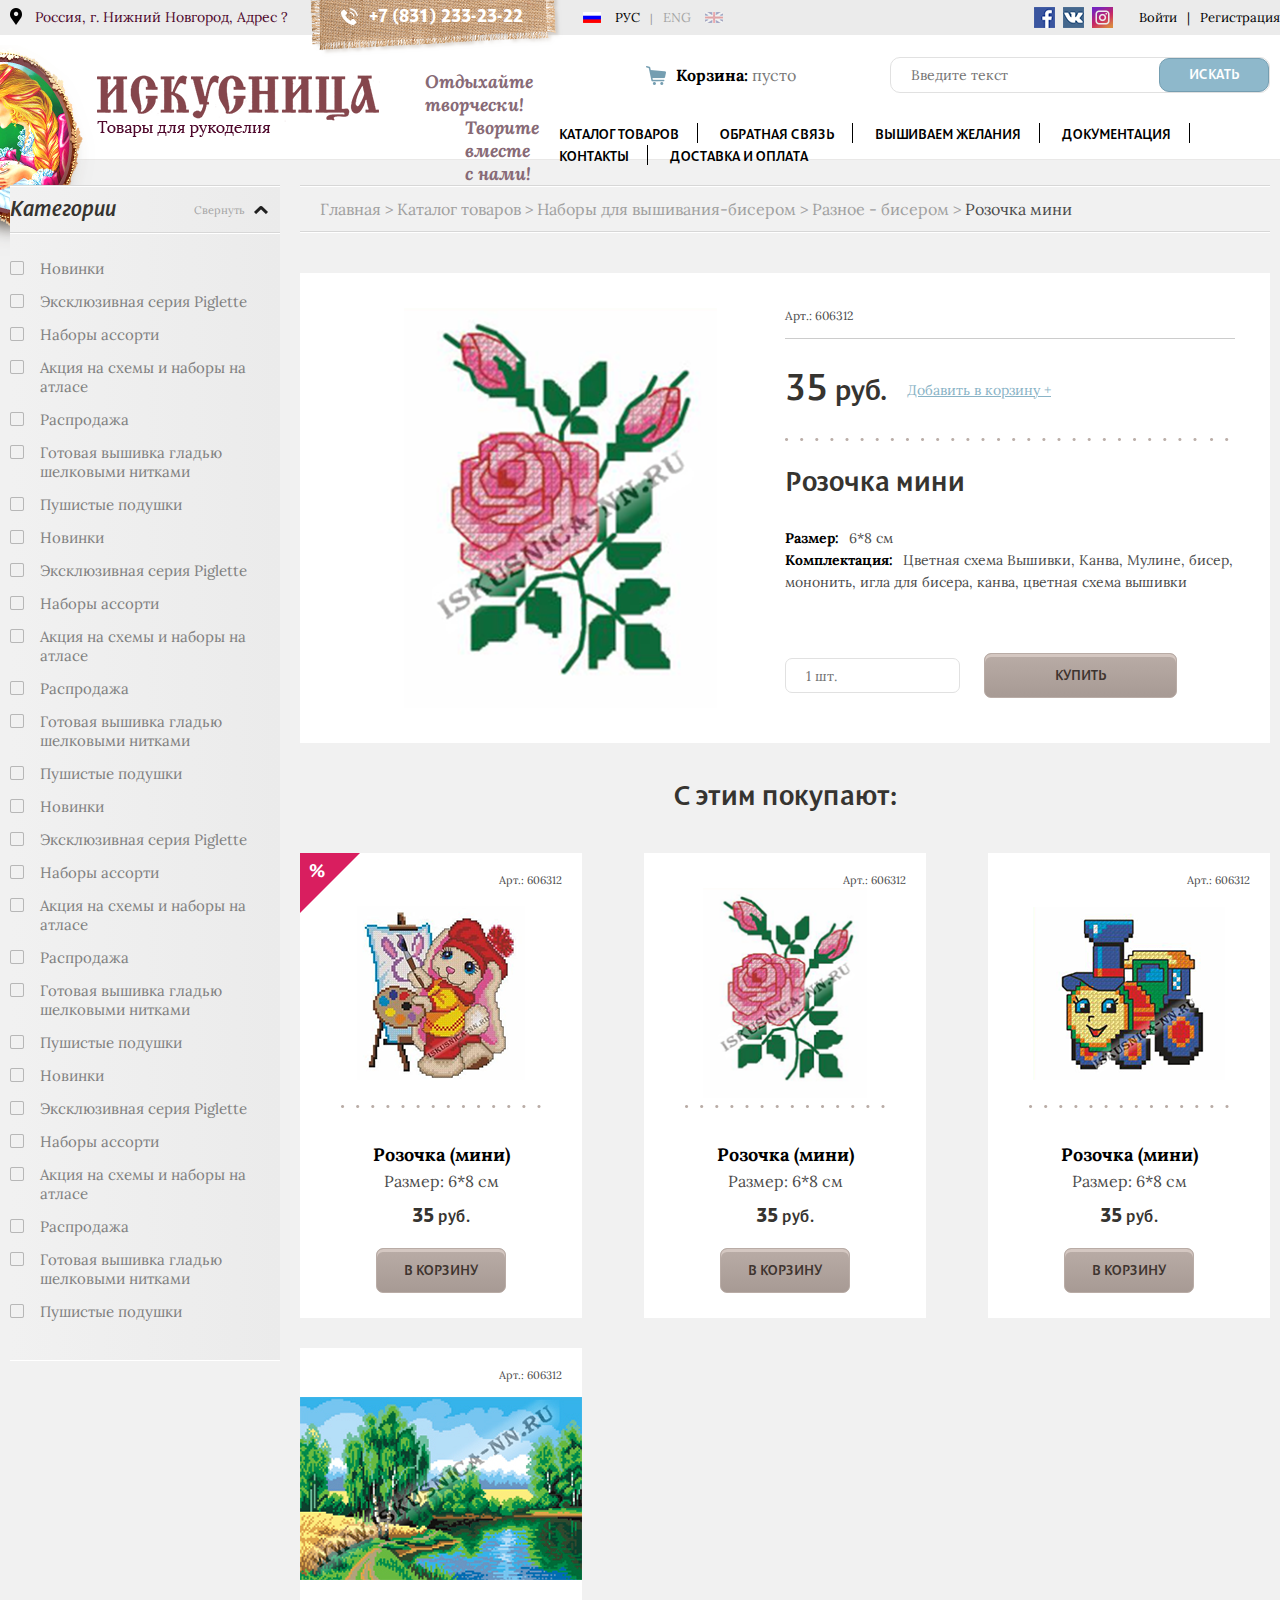
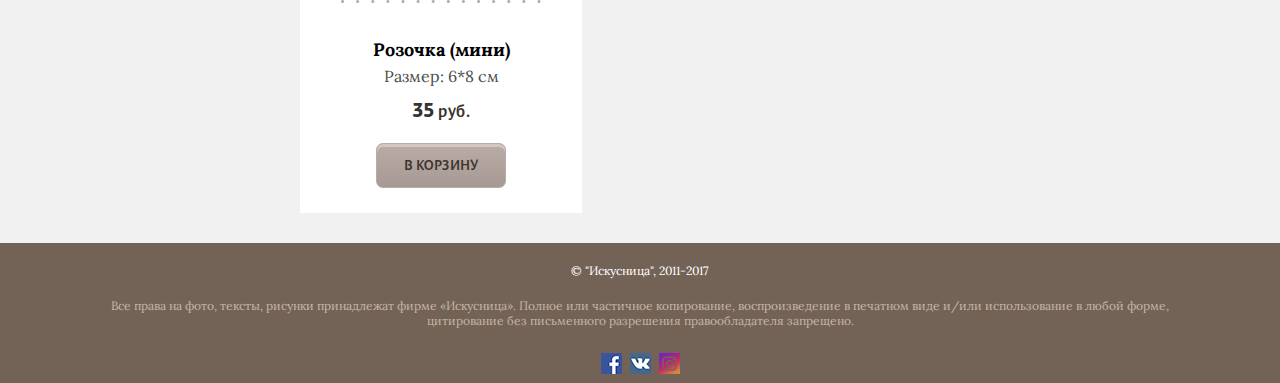
<file: public/item.html>
<!DOCTYPE html>
<html lang="en">
  <head>
    <meta charset="UTF-8"/>
    <meta http-equiv="X-UA-Compatible" content="IE=edge"/>
    <meta name="viewport" content="width=device-width, initial-scale=1"/>
    <link rel="stylesheet" href="https://fonts.googleapis.com/css?family=Lora:400,700,700i&amp;amp;subset=cyrillic"/>
    <link rel="stylesheet" href="css/style.min.css"/>
    <title>Document</title>
  </head>
  <body>
    <div class="all-wrapper">
      <header class="site-header">
        <div class="site-header__top">
          <div class="large-container">
            <div class="site-header__top-lcol cf">
              <div class="site-header__top-address"><a href="#">Россия, г. Нижний Новгород, Адрес ?</a></div>
              <div class="site-header__top-tel"><a href="tel:+7 (831) 233-23-22">+7 (831) 233-23-22</a></div>
              <div class="site-header__top-langs">
                <div class="site-header__top-lang site-header__top-lang--rus active"><a href="#">Рус</a></div><span class="sep">|</span>
                <div class="site-header__top-lang site-header__top-lang--eng"><a href="#">Eng</a></div>
              </div>
            </div>
            <div class="site-header__top-rcol">
              <ul class="social__list">
                <li style="background-image: url(img/fb.png)"><a href="#"></a></li>
                <li style="background-image: url(img/vk.png)"><a href="#"></a></li>
                <li style="background-image: url(img/inst.png)"><a href="#"></a></li>
              </ul>
              <div class="site-header__top-login"><a href="#">Войти</a><span class="sep">|</span><a href="#">Регистрация</a></div>
            </div>
          </div>
        </div>
        <div class="site-header__main">
          <div class="large-container">
            <div class="site-header__main--wrapper">
              <div class="site-header__main-lcol"><a href="#" class="logo"><img src="img/logo-home.png" alt=""/></a>
                <div class="site-header__main-slogan"><span>Отдыхайте творчески!</span><span>Творите вместе с нами!</span></div>
              </div>
              <div class="site-header__main-rcol">
                <div class="site-header__main-top"><a href="#" class="site-header__main-top--item site-header__main-top--cart">Корзина: <span>пусто</span></a>
                  <div class="site-header__main-top--item">
                    <div class="search-wrapper">
                      <form action="">
                        <input type="text" placeholder="Введите текст" class="search-input"/>
                        <input type="submit" value="Искать" class="submit-btn"/>
                      </form>
                    </div>
                  </div>
                </div>
                <div class="site-header__main-menu">
                  <ul>
                    <li><a href="#">Каталог товаров</a></li>
                    <li><a href="#">Обратная связь</a></li>
                    <li><a href="#">Вышиваем желания</a></li>
                    <li><a href="#">Документация</a></li>
                    <li><a href="#">Контакты</a></li>
                    <li><a href="#">Доставка и оплата</a></li>
                  </ul>
                </div>
              </div>
            </div>
          </div>
        </div>
      </header>
      <main class="main-content item__page-content">
        <div class="container">
          <div class="two-col__wrapper cf">
            <aside class="two-col__sidebar">
              <div class="filter__title-wrapper cf"><span class="filter__title">Категории</span><span class="filter__toggle">Свернуть</span></div>
              <div class="filter__checkboxes">
                <label class="filter__checkbox">
                  <input type="checkbox"/> Новинки<span class="filter__checkbox--ico"></span>
                </label>
                <label class="filter__checkbox">
                  <input type="checkbox"/> Эксклюзивная серия Piglette<span class="filter__checkbox--ico"></span>
                </label>
                <div class="sub-filter">
                  <label class="filter__checkbox">
                    <input type="checkbox"/> Распродажа<span class="filter__checkbox--ico"></span>
                  </label>
                  <label class="filter__checkbox">
                    <input type="checkbox"/> Распродажа<span class="filter__checkbox--ico"></span>
                  </label>
                  <label class="filter__checkbox">
                    <input type="checkbox"/> Распродажа<span class="filter__checkbox--ico"></span>
                  </label>
                  <label class="filter__checkbox">
                    <input type="checkbox"/> Распродажа<span class="filter__checkbox--ico"></span>
                  </label>
                  <label class="filter__checkbox">
                    <input type="checkbox"/> Распродажа<span class="filter__checkbox--ico"></span>
                  </label>
                </div>
                <label class="filter__checkbox">
                  <input type="checkbox"/> Наборы ассорти<span class="filter__checkbox--ico"></span>
                </label>
                <label class="filter__checkbox">
                  <input type="checkbox"/> Акция на схемы и наборы на атласе<span class="filter__checkbox--ico"></span>
                </label>
                <label class="filter__checkbox">
                  <input type="checkbox"/> Распродажа<span class="filter__checkbox--ico"></span>
                </label>
                <label class="filter__checkbox">
                  <input type="checkbox"/> Готовая вышивка гладью шелковыми нитками<span class="filter__checkbox--ico"></span>
                </label>
                <label class="filter__checkbox">
                  <input type="checkbox"/> Пушистые подушки<span class="filter__checkbox--ico"></span>
                </label>
                <label class="filter__checkbox">
                  <input type="checkbox"/> Новинки<span class="filter__checkbox--ico"></span>
                </label>
                <label class="filter__checkbox">
                  <input type="checkbox"/> Эксклюзивная серия Piglette<span class="filter__checkbox--ico"></span>
                </label>
                <label class="filter__checkbox">
                  <input type="checkbox"/> Наборы ассорти<span class="filter__checkbox--ico"></span>
                </label>
                <label class="filter__checkbox">
                  <input type="checkbox"/> Акция на схемы и наборы на атласе<span class="filter__checkbox--ico"></span>
                </label>
                <label class="filter__checkbox">
                  <input type="checkbox"/> Распродажа<span class="filter__checkbox--ico"></span>
                </label>
                <label class="filter__checkbox">
                  <input type="checkbox"/> Готовая вышивка гладью шелковыми нитками<span class="filter__checkbox--ico"></span>
                </label>
                <label class="filter__checkbox">
                  <input type="checkbox"/> Пушистые подушки<span class="filter__checkbox--ico"></span>
                </label>
                <label class="filter__checkbox">
                  <input type="checkbox"/> Новинки<span class="filter__checkbox--ico"></span>
                </label>
                <label class="filter__checkbox">
                  <input type="checkbox"/> Эксклюзивная серия Piglette<span class="filter__checkbox--ico"></span>
                </label>
                <label class="filter__checkbox">
                  <input type="checkbox"/> Наборы ассорти<span class="filter__checkbox--ico"></span>
                </label>
                <label class="filter__checkbox">
                  <input type="checkbox"/> Акция на схемы и наборы на атласе<span class="filter__checkbox--ico"></span>
                </label>
                <label class="filter__checkbox">
                  <input type="checkbox"/> Распродажа<span class="filter__checkbox--ico"></span>
                </label>
                <label class="filter__checkbox">
                  <input type="checkbox"/> Готовая вышивка гладью шелковыми нитками<span class="filter__checkbox--ico"></span>
                </label>
                <label class="filter__checkbox">
                  <input type="checkbox"/> Пушистые подушки<span class="filter__checkbox--ico"></span>
                </label>
                <label class="filter__checkbox">
                  <input type="checkbox"/> Новинки<span class="filter__checkbox--ico"></span>
                </label>
                <label class="filter__checkbox">
                  <input type="checkbox"/> Эксклюзивная серия Piglette<span class="filter__checkbox--ico"></span>
                </label>
                <label class="filter__checkbox">
                  <input type="checkbox"/> Наборы ассорти<span class="filter__checkbox--ico"></span>
                </label>
                <label class="filter__checkbox">
                  <input type="checkbox"/> Акция на схемы и наборы на атласе<span class="filter__checkbox--ico"></span>
                </label>
                <label class="filter__checkbox">
                  <input type="checkbox"/> Распродажа<span class="filter__checkbox--ico"></span>
                </label>
                <label class="filter__checkbox">
                  <input type="checkbox"/> Готовая вышивка гладью шелковыми нитками<span class="filter__checkbox--ico"></span>
                </label>
                <label class="filter__checkbox">
                  <input type="checkbox"/> Пушистые подушки<span class="filter__checkbox--ico"></span>
                </label>
              </div>
            </aside>
            <div class="two-col__content">
              <div class="sort__wrapper pagination__wrapper"><a href="#">Главная </a><span class="sep">> </span><a href="#">Каталог товаров </a><span class="sep">> </span><a href="#">Наборы для вышивания-бисером </a><span class="sep">> </span><a href="#">Разное - бисером </a><span class="sep">> </span><span>Розочка мини</span></div>
              <div class="item__cart">
                <div class="item__cart-inner">
                  <div class="item__cart-col img-col"><img src="img/item-img.png" alt=""/></div>
                  <div class="item__cart-col">
                    <div class="item__cart-sku">Арт.: 606312</div>
                    <div class="item__cart-price">35 <span>руб.</span><a href="#">Добавить в корзину +</a></div>
                    <p class="item__cart-title">Розочка мини</p>
                    <p class="item__cart-size"> <strong>Размер:</strong>6*8 см</p>
                    <p class="item__cart-description"> <strong>Комплектация:</strong>Цветная схема Вышивки, Канва, Мулине, бисер, мононить, игла для бисера, канва, цветная схема вышивки</p>
                    <div class="item__cart-buy">
                      <input type="text" placeholder="1 шт." class="popup__input"/>
                      <input type="submit" value="Купить" class="item__cart-submit"/>
                    </div>
                  </div>
                </div>
              </div>
              <h2 class="simple-block__title">С этим покупают:</h2>
              <div class="simple-block__row catalog__row">
                <div class="product__item product__item--discount"><span class="product__sku">Арт.: 606312</span>
                  <div class="product__img"><a href="#" class="product__img-inner"><img src="img/product1.png" alt=""/></a></div>
                  <div class="product__item-inner"><a href="#" class="product__title">Розочка (мини)</a><span class="product__dimensions">Размер: 6*8 см</span><span class="product__price">35 <span class="curr">руб.</span></span><a href="#" class="product__order">в корзину</a></div>
                </div>
                <div class="product__item"><span class="product__sku">Арт.: 606312</span>
                  <div class="product__img"><a href="#" class="product__img-inner"><img src="img/product2.png" alt=""/></a></div>
                  <div class="product__item-inner"><a href="#" class="product__title">Розочка (мини)</a><span class="product__dimensions">Размер: 6*8 см</span><span class="product__price">35 <span class="curr">руб.</span></span><a href="#" class="product__order">в корзину</a></div>
                </div>
                <div class="product__item"><span class="product__sku">Арт.: 606312</span>
                  <div class="product__img"><a href="#" class="product__img-inner"><img src="img/product3.png" alt=""/></a></div>
                  <div class="product__item-inner"><a href="#" class="product__title">Розочка (мини)</a><span class="product__dimensions">Размер: 6*8 см</span><span class="product__price">35 <span class="curr">руб.</span></span><a href="#" class="product__order">в корзину</a></div>
                </div>
                <div class="product__item"><span class="product__sku">Арт.: 606312</span>
                  <div class="product__img"><a href="#" class="product__img-inner"><img src="img/product4.jpg" alt=""/></a></div>
                  <div class="product__item-inner"><a href="#" class="product__title">Розочка (мини)</a><span class="product__dimensions">Размер: 6*8 см</span><span class="product__price">35 <span class="curr">руб.</span></span><a href="#" class="product__order">в корзину</a></div>
                </div>
              </div>
            </div>
          </div>
        </div>
      </main>
    </div>
    <footer class="site-footer cf">
      <div class="container">
        <div class="site-footer__title">©  "Искусница", 2011-2017</div>
        <p class="site-footer__copyright">Все права на фото, тексты, рисунки принадлежат фирме «Искусница». Полное или частичное копирование, воспроизведение в печатном виде и/или использование в любой форме, цитирование без письменного разрешения правообладателя запрещено.</p>
        <ul class="social__list">
          <li style="background-image: url(img/fb.png)"><a href="#"></a></li>
          <li style="background-image: url(img/vk.png)"><a href="#"></a></li>
          <li style="background-image: url(img/inst.png)"><a href="#"></a></li>
        </ul>
      </div>
    </footer>
    <div id="subscribe" class="popup mfp-hide popup--subscribe">
      <p class="popup__title">Подпишитесь на Новости</p>
      <div class="popup__form">
        <form>
          <input type="text" placeholder="Ваше Имя" class="popup__input"/>
          <input type="email" placeholder="Email" class="popup__input"/>
          <div class="popup__agree">
            <label>
              <input type="checkbox"/>Согласен с условиями
            </label>
            <label>
              <input type="checkbox"/>Подписаться на новости и акции
            </label>
          </div>
          <div class="aligner">
            <input type="submit" value="Подписаться" class="btn submit-btn"/>
          </div>
        </form>
      </div>
    </div>
    <div id="feedback" class="popup mfp-hide">
      <p class="popup__title">Обратная связь</p>
      <div class="popup__form">
        <form>
          <input type="text" placeholder="Ваше Имя" class="popup__input"/>
          <input type="email" placeholder="Email" class="popup__input"/>
          <input type="email" placeholder="Тема Сообщения" class="popup__input"/>
          <textarea placeholder="Сообщение" class="popup__input popup__input--textarea"></textarea>
          <div class="popup__captcha"><img src="img/captcha.jpg" alt=""/></div>
          <div class="aligner">
            <input type="submit" value="Отправить" class="btn submit-btn"/>
          </div>
        </form>
      </div>
    </div>
    <div id="registration" class="popup mfp-hide popup--registration">
      <form>
        <p class="popup__title popup__title--left-aligned">Регистрация</p>
        <div class="popup--registration__row">
          <div class="popup--registration__col">
            <input type="text" placeholder="Ваше Имя *" class="popup__input"/>
            <input type="email" placeholder="Email *" class="popup__input"/>
            <input type="password" placeholder="Пароль *" class="popup__input"/>
            <input type="password" placeholder="Подтвердите Пароль *" class="popup__input"/>
            <div class="popup__captcha"><img src="img/captcha.jpg" alt=""/></div>
            <input type="submit" value="Зарегистрироваться" class="submit-btn"/>
          </div>
          <div class="popup--registration__col">
            <input type="text" placeholder="ФИО *" class="popup__input"/>
            <input type="text" placeholder="Кому выставить счет (ИП, ООО и т.д.) *" class="popup__input"/>
            <input type="tel" placeholder="Ваш телефон для связи *" class="popup__input"/>
            <select class="popup__input popup__input--select">
              <option value="1">Транспортная компания</option>
              <option value="2">Транспортная компания 2</option>
              <option value="3">Транспортная компания 3</option>
            </select>
            <div class="popup__agree popup__agree--registration">
              <label>
                <input type="checkbox"/>Согласен с условиями
              </label>
              <label>
                <input type="checkbox"/>Подписаться на новости и акции
              </label>
            </div>
          </div>
        </div>
      </form>
    </div>
    <div id="gift" class="popup mfp-hide popup--gift">
      <p class="popup__title">Вам очень повезло!</p>
      <p class="popup__subtitle">Подписаться на новости и акции</p>
      <div class="popup__form">
        <form>
          <input type="text" placeholder="Ваше Имя" class="popup__input"/>
          <input type="email" placeholder="Email" class="popup__input"/>
          <div class="popup__agree">
            <label>
              <input type="checkbox"/>Согласен с условиями
            </label>
          </div>
          <div class="aligner">
            <input type="submit" value="Хочу Подарок !" class="btn submit-btn btn--gift"/>
          </div>
        </form>
      </div>
    </div>
    <script src="https://ajax.googleapis.com/ajax/libs/jquery/2.1.4/jquery.min.js"></script>
    <script src="js/lib/lib.min.js"></script>
    <script src="js/main.min.js"></script>
  </body>
</html>
</file>
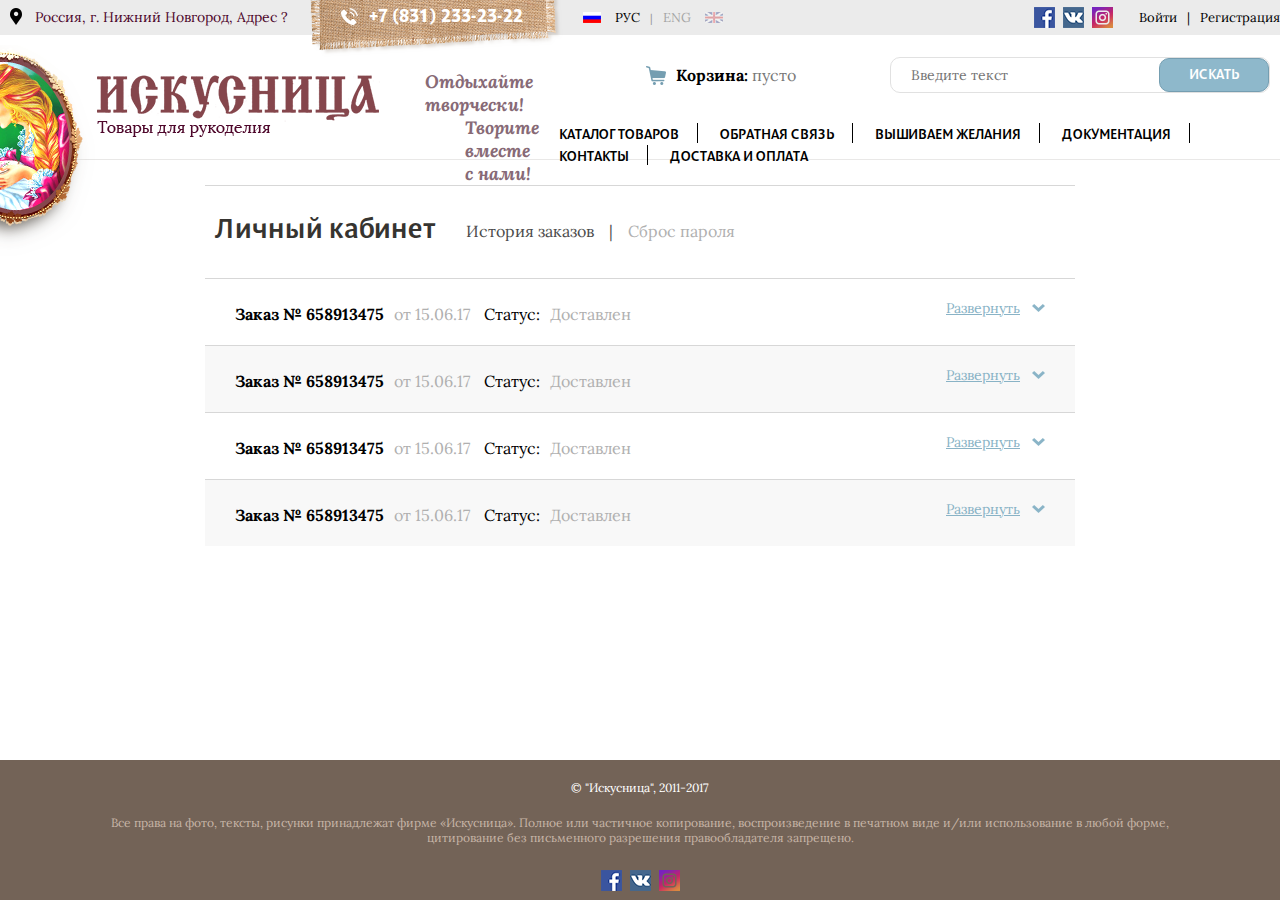
<file: public/lk.html>
<!DOCTYPE html>
<html lang="en">
  <head>
    <meta charset="UTF-8"/>
    <meta http-equiv="X-UA-Compatible" content="IE=edge"/>
    <meta name="viewport" content="width=device-width, initial-scale=1"/>
    <link rel="stylesheet" href="https://fonts.googleapis.com/css?family=Lora:400,700,700i&amp;amp;subset=cyrillic"/>
    <link rel="stylesheet" href="css/style.min.css"/>
    <title>Document</title>
  </head>
  <body>
    <div class="all-wrapper">
      <header class="site-header">
        <div class="site-header__top">
          <div class="large-container">
            <div class="site-header__top-lcol cf">
              <div class="site-header__top-address"><a href="#">Россия, г. Нижний Новгород, Адрес ?</a></div>
              <div class="site-header__top-tel"><a href="tel:+7 (831) 233-23-22">+7 (831) 233-23-22</a></div>
              <div class="site-header__top-langs">
                <div class="site-header__top-lang site-header__top-lang--rus active"><a href="#">Рус</a></div><span class="sep">|</span>
                <div class="site-header__top-lang site-header__top-lang--eng"><a href="#">Eng</a></div>
              </div>
            </div>
            <div class="site-header__top-rcol">
              <ul class="social__list">
                <li style="background-image: url(img/fb.png)"><a href="#"></a></li>
                <li style="background-image: url(img/vk.png)"><a href="#"></a></li>
                <li style="background-image: url(img/inst.png)"><a href="#"></a></li>
              </ul>
              <div class="site-header__top-login"><a href="#">Войти</a><span class="sep">|</span><a href="#">Регистрация</a></div>
            </div>
          </div>
        </div>
        <div class="site-header__main">
          <div class="large-container">
            <div class="site-header__main--wrapper">
              <div class="site-header__main-lcol"><a href="#" class="logo"><img src="img/logo-home.png" alt=""/></a>
                <div class="site-header__main-slogan"><span>Отдыхайте творчески!</span><span>Творите вместе с нами!</span></div>
              </div>
              <div class="site-header__main-rcol">
                <div class="site-header__main-top"><a href="#" class="site-header__main-top--item site-header__main-top--cart">Корзина: <span>пусто</span></a>
                  <div class="site-header__main-top--item">
                    <div class="search-wrapper">
                      <form action="">
                        <input type="text" placeholder="Введите текст" class="search-input"/>
                        <input type="submit" value="Искать" class="submit-btn"/>
                      </form>
                    </div>
                  </div>
                </div>
                <div class="site-header__main-menu">
                  <ul>
                    <li><a href="#">Каталог товаров</a></li>
                    <li><a href="#">Обратная связь</a></li>
                    <li><a href="#">Вышиваем желания</a></li>
                    <li><a href="#">Документация</a></li>
                    <li><a href="#">Контакты</a></li>
                    <li><a href="#">Доставка и оплата</a></li>
                  </ul>
                </div>
              </div>
            </div>
          </div>
        </div>
      </header>
      <main class="main-content cart__page">
        <div class="small-container lk__page">
          <div class="cart__page-top cf">
            <h1 class="cart__page-title">Личный кабинет</h1>
            <div class="lk__tabs"><a href="#" data-tab="history" class="current-tab">История заказов </a><span>| </span><a href="#" data-tab="reset-pass">Сброс пароля</a></div>
          </div>
          <div class="lk__tab-wrapper">
            <div data-tab="history" class="lk__tab active">
              <div class="lk__history">
                <div class="lk__history-item">
                  <div class="lk__history-item--header"><span class="order-number">Заказ №  658913475</span><span class="order-date">от 15.06.17</span>
                    <p class="order-status">Статус:<span>Доставлен</span></p><a href="#" class="order-toggle">Развернуть</a>
                  </div>
                  <div class="lk__history-item--table">
                    <table class="cart__table">
                      <tr>
                        <td class="cart__table-img"><img src="img/cart-img.png" alt=""/></td>
                        <td class="cart__table-header">
                          <p class="cart__table-title">Розочка (мини)</p>
                          <p class="cart__table-dimensions">Размер: 6*8 см</p>
                        </td>
                        <td class="cart__table-sku">Арт.: 606312</td>
                        <td class="cart__table-price">35 руб./шт.</td>
                        <td class="cart__table-count--wrapper">3 шт.</td>
                        <td class="cart__table-total">105 руб.</td>
                      </tr>
                      <tr>
                        <td class="cart__table-img"><img src="img/cart-img.png" alt=""/></td>
                        <td class="cart__table-header">
                          <p class="cart__table-title">Розочка (мини)</p>
                          <p class="cart__table-dimensions">Размер: 6*8 см</p>
                        </td>
                        <td class="cart__table-sku">Арт.: 606312</td>
                        <td class="cart__table-price">35 руб./шт.</td>
                        <td class="cart__table-count--wrapper">3 шт.</td>
                        <td class="cart__table-total">105 руб.</td>
                      </tr>
                      <tr>
                        <td class="cart__table-img"><img src="img/cart-img.png" alt=""/></td>
                        <td class="cart__table-header">
                          <p class="cart__table-title">Розочка (мини)</p>
                          <p class="cart__table-dimensions">Размер: 6*8 см</p>
                        </td>
                        <td class="cart__table-sku">Арт.: 606312</td>
                        <td class="cart__table-price">35 руб./шт.</td>
                        <td class="cart__table-count--wrapper">3 шт.</td>
                        <td class="cart__table-total">105 руб.</td>
                      </tr>
                    </table>
                    <div class="cart__totals">
                      <p class="cart__totals-price">Итого:<span>280</span>руб.</p>
                    </div>
                  </div>
                </div>
                <div class="lk__history-item">
                  <div class="lk__history-item--header"><span class="order-number">Заказ №  658913475</span><span class="order-date">от 15.06.17</span>
                    <p class="order-status">Статус:<span>Доставлен</span></p><a href="#" class="order-toggle">Развернуть</a>
                  </div>
                  <div class="lk__history-item--table">
                    <table class="cart__table">
                      <tr>
                        <td class="cart__table-img"><img src="img/cart-img.png" alt=""/></td>
                        <td class="cart__table-header">
                          <p class="cart__table-title">Розочка (мини)</p>
                          <p class="cart__table-dimensions">Размер: 6*8 см</p>
                        </td>
                        <td class="cart__table-sku">Арт.: 606312</td>
                        <td class="cart__table-price">35 руб./шт.</td>
                        <td class="cart__table-count--wrapper">3 шт.</td>
                        <td class="cart__table-total">105 руб.</td>
                      </tr>
                      <tr>
                        <td class="cart__table-img"><img src="img/cart-img.png" alt=""/></td>
                        <td class="cart__table-header">
                          <p class="cart__table-title">Розочка (мини)</p>
                          <p class="cart__table-dimensions">Размер: 6*8 см</p>
                        </td>
                        <td class="cart__table-sku">Арт.: 606312</td>
                        <td class="cart__table-price">35 руб./шт.</td>
                        <td class="cart__table-count--wrapper">3 шт.</td>
                        <td class="cart__table-total">105 руб.</td>
                      </tr>
                      <tr>
                        <td class="cart__table-img"><img src="img/cart-img.png" alt=""/></td>
                        <td class="cart__table-header">
                          <p class="cart__table-title">Розочка (мини)</p>
                          <p class="cart__table-dimensions">Размер: 6*8 см</p>
                        </td>
                        <td class="cart__table-sku">Арт.: 606312</td>
                        <td class="cart__table-price">35 руб./шт.</td>
                        <td class="cart__table-count--wrapper">3 шт.</td>
                        <td class="cart__table-total">105 руб.</td>
                      </tr>
                    </table>
                    <div class="cart__totals">
                      <p class="cart__totals-price">Итого:<span>280</span>руб.</p>
                    </div>
                  </div>
                </div>
                <div class="lk__history-item">
                  <div class="lk__history-item--header"><span class="order-number">Заказ №  658913475</span><span class="order-date">от 15.06.17</span>
                    <p class="order-status">Статус:<span>Доставлен</span></p><a href="#" class="order-toggle">Развернуть</a>
                  </div>
                  <div class="lk__history-item--table">
                    <table class="cart__table">
                      <tr>
                        <td class="cart__table-img"><img src="img/cart-img.png" alt=""/></td>
                        <td class="cart__table-header">
                          <p class="cart__table-title">Розочка (мини)</p>
                          <p class="cart__table-dimensions">Размер: 6*8 см</p>
                        </td>
                        <td class="cart__table-sku">Арт.: 606312</td>
                        <td class="cart__table-price">35 руб./шт.</td>
                        <td class="cart__table-count--wrapper">3 шт.</td>
                        <td class="cart__table-total">105 руб.</td>
                      </tr>
                      <tr>
                        <td class="cart__table-img"><img src="img/cart-img.png" alt=""/></td>
                        <td class="cart__table-header">
                          <p class="cart__table-title">Розочка (мини)</p>
                          <p class="cart__table-dimensions">Размер: 6*8 см</p>
                        </td>
                        <td class="cart__table-sku">Арт.: 606312</td>
                        <td class="cart__table-price">35 руб./шт.</td>
                        <td class="cart__table-count--wrapper">3 шт.</td>
                        <td class="cart__table-total">105 руб.</td>
                      </tr>
                      <tr>
                        <td class="cart__table-img"><img src="img/cart-img.png" alt=""/></td>
                        <td class="cart__table-header">
                          <p class="cart__table-title">Розочка (мини)</p>
                          <p class="cart__table-dimensions">Размер: 6*8 см</p>
                        </td>
                        <td class="cart__table-sku">Арт.: 606312</td>
                        <td class="cart__table-price">35 руб./шт.</td>
                        <td class="cart__table-count--wrapper">3 шт.</td>
                        <td class="cart__table-total">105 руб.</td>
                      </tr>
                    </table>
                    <div class="cart__totals">
                      <p class="cart__totals-price">Итого:<span>280</span>руб.</p>
                    </div>
                  </div>
                </div>
                <div class="lk__history-item">
                  <div class="lk__history-item--header"><span class="order-number">Заказ №  658913475</span><span class="order-date">от 15.06.17</span>
                    <p class="order-status">Статус:<span>Доставлен</span></p><a href="#" class="order-toggle">Развернуть</a>
                  </div>
                  <div class="lk__history-item--table">
                    <table class="cart__table">
                      <tr>
                        <td class="cart__table-img"><img src="img/cart-img.png" alt=""/></td>
                        <td class="cart__table-header">
                          <p class="cart__table-title">Розочка (мини)</p>
                          <p class="cart__table-dimensions">Размер: 6*8 см</p>
                        </td>
                        <td class="cart__table-sku">Арт.: 606312</td>
                        <td class="cart__table-price">35 руб./шт.</td>
                        <td class="cart__table-count--wrapper">3 шт.</td>
                        <td class="cart__table-total">105 руб.</td>
                      </tr>
                      <tr>
                        <td class="cart__table-img"><img src="img/cart-img.png" alt=""/></td>
                        <td class="cart__table-header">
                          <p class="cart__table-title">Розочка (мини)</p>
                          <p class="cart__table-dimensions">Размер: 6*8 см</p>
                        </td>
                        <td class="cart__table-sku">Арт.: 606312</td>
                        <td class="cart__table-price">35 руб./шт.</td>
                        <td class="cart__table-count--wrapper">3 шт.</td>
                        <td class="cart__table-total">105 руб.</td>
                      </tr>
                      <tr>
                        <td class="cart__table-img"><img src="img/cart-img.png" alt=""/></td>
                        <td class="cart__table-header">
                          <p class="cart__table-title">Розочка (мини)</p>
                          <p class="cart__table-dimensions">Размер: 6*8 см</p>
                        </td>
                        <td class="cart__table-sku">Арт.: 606312</td>
                        <td class="cart__table-price">35 руб./шт.</td>
                        <td class="cart__table-count--wrapper">3 шт.</td>
                        <td class="cart__table-total">105 руб.</td>
                      </tr>
                    </table>
                    <div class="cart__totals">
                      <p class="cart__totals-price">Итого:<span>280</span>руб.</p>
                    </div>
                  </div>
                </div>
              </div>
            </div>
            <div data-tab="reset-pass" class="lk__tab">
              <p>asdasdasds</p>
            </div>
          </div>
        </div>
      </main>
    </div>
    <footer class="site-footer cf">
      <div class="container">
        <div class="site-footer__title">©  "Искусница", 2011-2017</div>
        <p class="site-footer__copyright">Все права на фото, тексты, рисунки принадлежат фирме «Искусница». Полное или частичное копирование, воспроизведение в печатном виде и/или использование в любой форме, цитирование без письменного разрешения правообладателя запрещено.</p>
        <ul class="social__list">
          <li style="background-image: url(img/fb.png)"><a href="#"></a></li>
          <li style="background-image: url(img/vk.png)"><a href="#"></a></li>
          <li style="background-image: url(img/inst.png)"><a href="#"></a></li>
        </ul>
      </div>
    </footer>
    <div id="subscribe" class="popup mfp-hide popup--subscribe">
      <p class="popup__title">Подпишитесь на Новости</p>
      <div class="popup__form">
        <form>
          <input type="text" placeholder="Ваше Имя" class="popup__input"/>
          <input type="email" placeholder="Email" class="popup__input"/>
          <div class="popup__agree">
            <label>
              <input type="checkbox"/>Согласен с условиями
            </label>
            <label>
              <input type="checkbox"/>Подписаться на новости и акции
            </label>
          </div>
          <div class="aligner">
            <input type="submit" value="Подписаться" class="btn submit-btn"/>
          </div>
        </form>
      </div>
    </div>
    <div id="feedback" class="popup mfp-hide">
      <p class="popup__title">Обратная связь</p>
      <div class="popup__form">
        <form>
          <input type="text" placeholder="Ваше Имя" class="popup__input"/>
          <input type="email" placeholder="Email" class="popup__input"/>
          <input type="email" placeholder="Тема Сообщения" class="popup__input"/>
          <textarea placeholder="Сообщение" class="popup__input popup__input--textarea"></textarea>
          <div class="popup__captcha"><img src="img/captcha.jpg" alt=""/></div>
          <div class="aligner">
            <input type="submit" value="Отправить" class="btn submit-btn"/>
          </div>
        </form>
      </div>
    </div>
    <div id="registration" class="popup mfp-hide popup--registration">
      <form>
        <p class="popup__title popup__title--left-aligned">Регистрация</p>
        <div class="popup--registration__row">
          <div class="popup--registration__col">
            <input type="text" placeholder="Ваше Имя *" class="popup__input"/>
            <input type="email" placeholder="Email *" class="popup__input"/>
            <input type="password" placeholder="Пароль *" class="popup__input"/>
            <input type="password" placeholder="Подтвердите Пароль *" class="popup__input"/>
            <div class="popup__captcha"><img src="img/captcha.jpg" alt=""/></div>
            <input type="submit" value="Зарегистрироваться" class="submit-btn"/>
          </div>
          <div class="popup--registration__col">
            <input type="text" placeholder="ФИО *" class="popup__input"/>
            <input type="text" placeholder="Кому выставить счет (ИП, ООО и т.д.) *" class="popup__input"/>
            <input type="tel" placeholder="Ваш телефон для связи *" class="popup__input"/>
            <select class="popup__input popup__input--select">
              <option value="1">Транспортная компания</option>
              <option value="2">Транспортная компания 2</option>
              <option value="3">Транспортная компания 3</option>
            </select>
            <div class="popup__agree popup__agree--registration">
              <label>
                <input type="checkbox"/>Согласен с условиями
              </label>
              <label>
                <input type="checkbox"/>Подписаться на новости и акции
              </label>
            </div>
          </div>
        </div>
      </form>
    </div>
    <div id="gift" class="popup mfp-hide popup--gift">
      <p class="popup__title">Вам очень повезло!</p>
      <p class="popup__subtitle">Подписаться на новости и акции</p>
      <div class="popup__form">
        <form>
          <input type="text" placeholder="Ваше Имя" class="popup__input"/>
          <input type="email" placeholder="Email" class="popup__input"/>
          <div class="popup__agree">
            <label>
              <input type="checkbox"/>Согласен с условиями
            </label>
          </div>
          <div class="aligner">
            <input type="submit" value="Хочу Подарок !" class="btn submit-btn btn--gift"/>
          </div>
        </form>
      </div>
    </div>
    <script src="https://ajax.googleapis.com/ajax/libs/jquery/2.1.4/jquery.min.js"></script>
    <script src="js/lib/lib.min.js"></script>
    <script src="js/main.min.js"></script>
  </body>
</html>
</file>
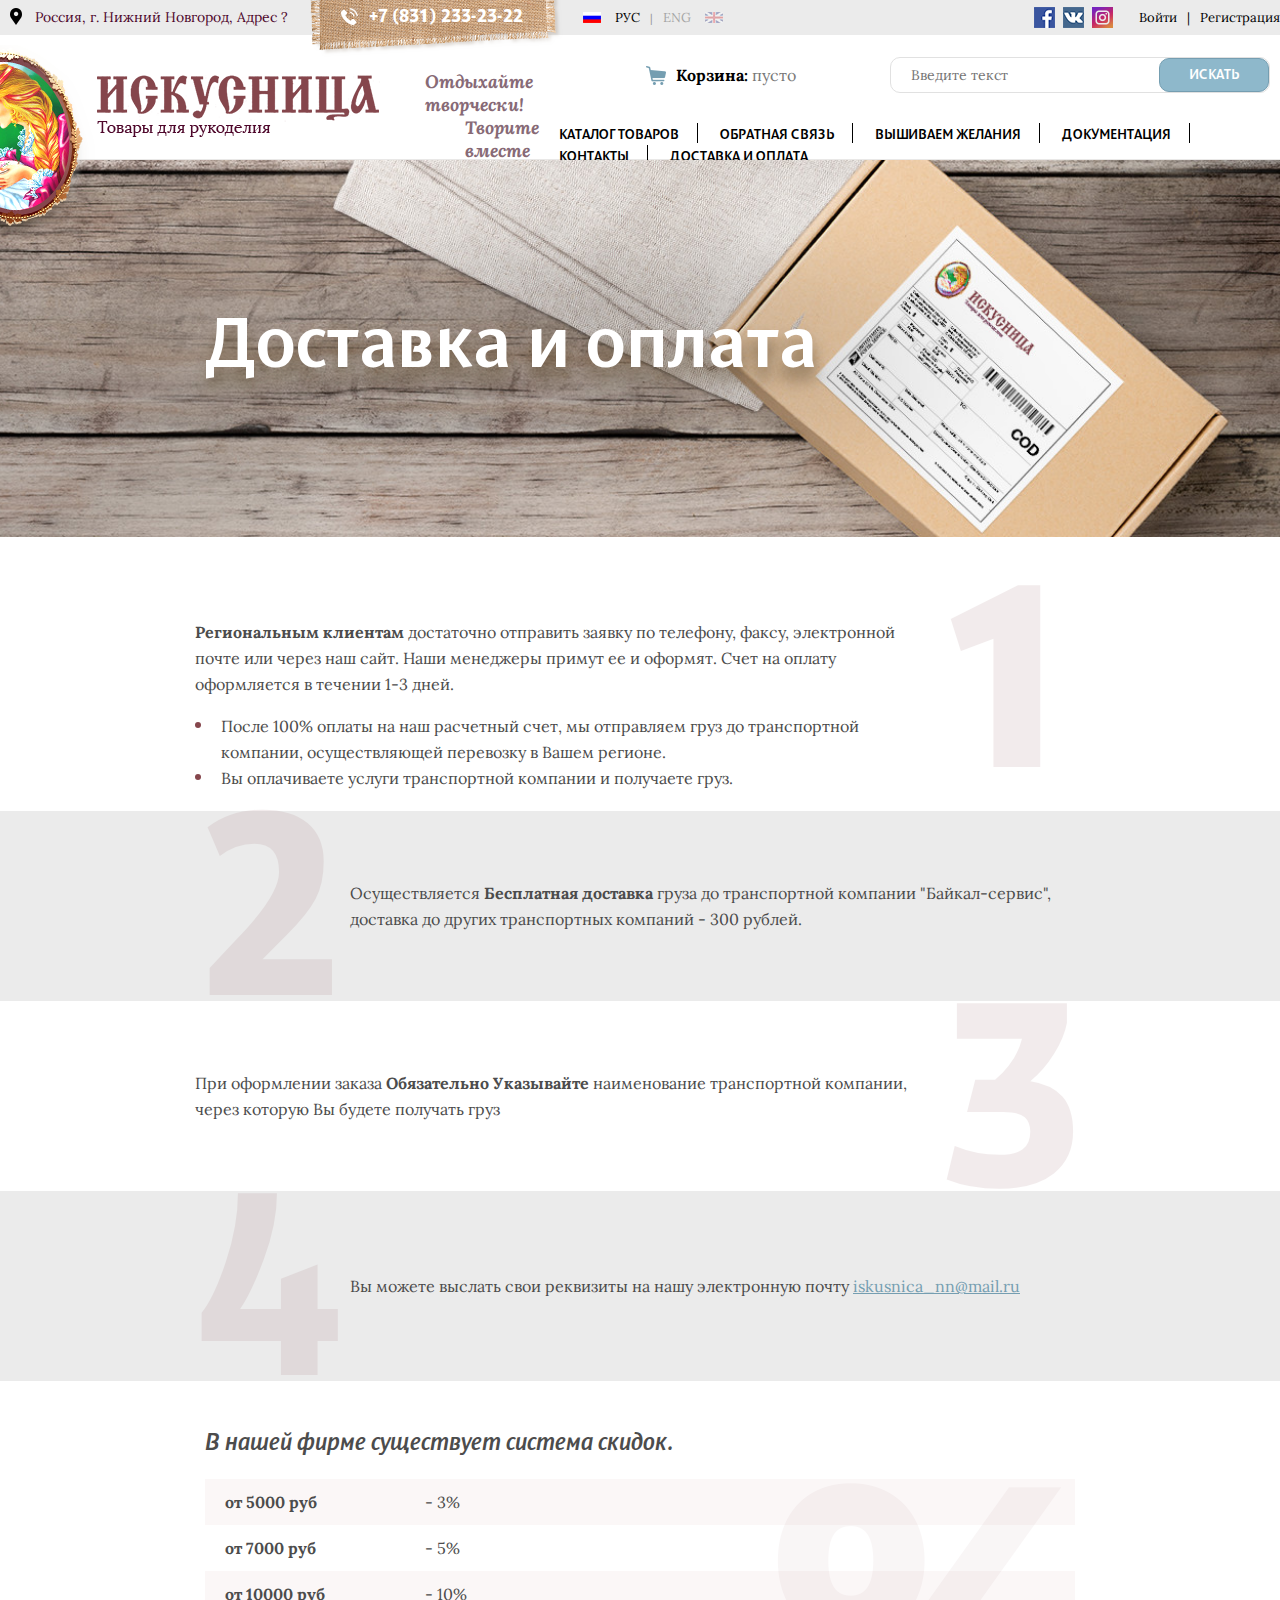
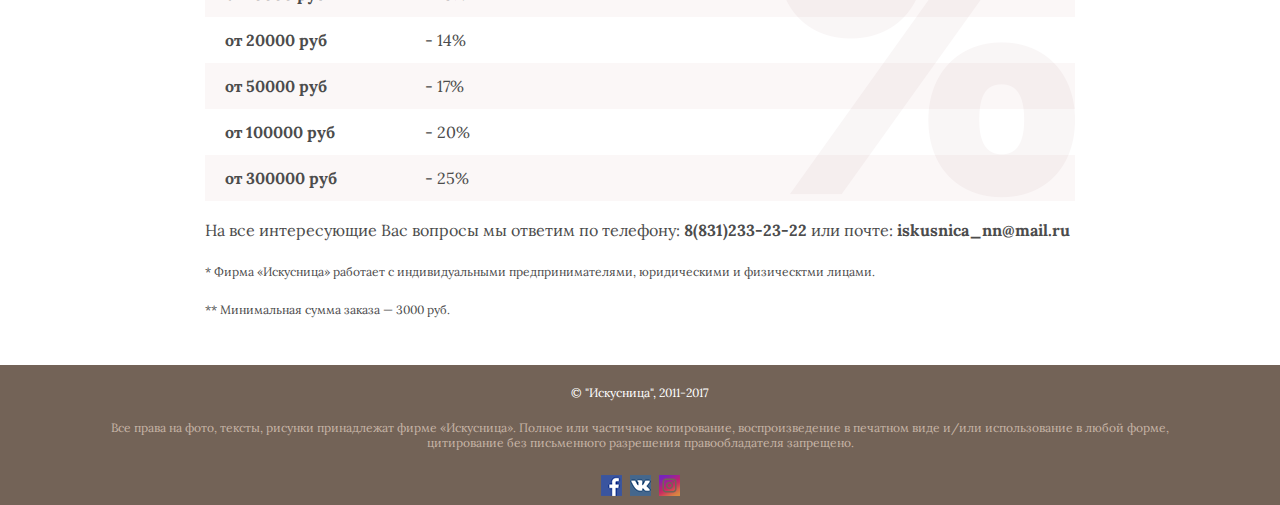
<file: public/ship.html>
<!DOCTYPE html>
<html lang="en">
  <head>
    <meta charset="UTF-8"/>
    <meta http-equiv="X-UA-Compatible" content="IE=edge"/>
    <meta name="viewport" content="width=device-width, initial-scale=1"/>
    <link rel="stylesheet" href="https://fonts.googleapis.com/css?family=Lora:400,700,700i&amp;amp;subset=cyrillic"/>
    <link rel="stylesheet" href="css/style.min.css"/>
    <title>Document</title>
  </head>
  <body>
    <div class="all-wrapper">
      <header class="site-header">
        <div class="site-header__top">
          <div class="large-container">
            <div class="site-header__top-lcol cf">
              <div class="site-header__top-address"><a href="#">Россия, г. Нижний Новгород, Адрес ?</a></div>
              <div class="site-header__top-tel"><a href="tel:+7 (831) 233-23-22">+7 (831) 233-23-22</a></div>
              <div class="site-header__top-langs">
                <div class="site-header__top-lang site-header__top-lang--rus active"><a href="#">Рус</a></div><span class="sep">|</span>
                <div class="site-header__top-lang site-header__top-lang--eng"><a href="#">Eng</a></div>
              </div>
            </div>
            <div class="site-header__top-rcol">
              <ul class="social__list">
                <li style="background-image: url(img/fb.png)"><a href="#"></a></li>
                <li style="background-image: url(img/vk.png)"><a href="#"></a></li>
                <li style="background-image: url(img/inst.png)"><a href="#"></a></li>
              </ul>
              <div class="site-header__top-login"><a href="#">Войти</a><span class="sep">|</span><a href="#">Регистрация</a></div>
            </div>
          </div>
        </div>
        <div class="site-header__main">
          <div class="large-container">
            <div class="site-header__main--wrapper">
              <div class="site-header__main-lcol"><a href="#" class="logo"><img src="img/logo-home.png" alt=""/></a>
                <div class="site-header__main-slogan"><span>Отдыхайте творчески!</span><span>Творите вместе с нами!</span></div>
              </div>
              <div class="site-header__main-rcol">
                <div class="site-header__main-top"><a href="#" class="site-header__main-top--item site-header__main-top--cart">Корзина: <span>пусто</span></a>
                  <div class="site-header__main-top--item">
                    <div class="search-wrapper">
                      <form action="">
                        <input type="text" placeholder="Введите текст" class="search-input"/>
                        <input type="submit" value="Искать" class="submit-btn"/>
                      </form>
                    </div>
                  </div>
                </div>
                <div class="site-header__main-menu">
                  <ul>
                    <li><a href="#">Каталог товаров</a></li>
                    <li><a href="#">Обратная связь</a></li>
                    <li><a href="#">Вышиваем желания</a></li>
                    <li><a href="#">Документация</a></li>
                    <li><a href="#">Контакты</a></li>
                    <li><a href="#">Доставка и оплата</a></li>
                  </ul>
                </div>
              </div>
            </div>
          </div>
        </div>
      </header>
      <main class="main-content">
        <div class="static__pages">
          <div class="static__pages-top">
            <div class="large-container">
              <div style="background-image: url(img/ship.jpg)" class="static__pages-top-img"></div>
              <div class="small-container">
                <h1 class="static__pages-title">Доставка и оплата</h1>
              </div>
            </div>
          </div>
          <div class="static__pages-content">
            <div class="ship-page">
              <ol class="ship-page__list">
                <li class="ship-page__list-item">
                  <div class="small-container">
                    <p><strong>Региональным клиентам </strong>достаточно отправить заявку по телефону, факсу, электронной почте или через наш сайт. Наши менеджеры примут ее и оформят. Счет на оплату оформляется в течении 1-3 дней.</p>
                    <ul>
                      <li>После 100% оплаты на наш расчетный счет, мы отправляем груз до транспортной компании, осуществляющей перевозку в Вашем регионе.</li>
                      <li>Вы оплачиваете услуги транспортной компании и получаете груз.</li>
                    </ul>
                  </div>
                </li>
                <li class="ship-page__list-item">
                  <div class="small-container">
                    <p>Осуществляется <strong>Бесплатная доставка </strong>груза до транспортной компании "Байкал-сервис", доставка до других транспортных компаний - 300 рублей.</p>
                  </div>
                </li>
                <li class="ship-page__list-item">
                  <div class="small-container">
                    <p>При оформлении заказа<strong> Обязательно Указывайте </strong>наименование транспортной компании, через которую Вы будете получать груз</p>
                  </div>
                </li>
                <li class="ship-page__list-item">
                  <div class="small-container">
                    <p>Вы можете выслать свои реквизиты на нашу электронную почту <a href="mailto:iskusnica_nn@mail.ru">iskusnica_nn@mail.ru</a></p>
                  </div>
                </li>
              </ol>
              <div class="small-container">
                <h4><em style="font-size:24px;"> В нашей фирме существует система скидок.</em></h4>
                <table class="discount__table">
                  <tr>
                    <td style="width: 200px;">от  5000 руб  </td>
                    <td> - 3%</td>
                  </tr>
                  <tr>
                    <td>от  7000 руб  </td>
                    <td> - 5%</td>
                  </tr>
                  <tr>
                    <td>от  10000 руб  </td>
                    <td> - 10%</td>
                  </tr>
                  <tr>
                    <td>от  20000 руб  </td>
                    <td> - 14%</td>
                  </tr>
                  <tr>
                    <td>от  50000 руб  </td>
                    <td> - 17%</td>
                  </tr>
                  <tr>
                    <td>от  100000 руб  </td>
                    <td> - 20%</td>
                  </tr>
                  <tr>
                    <td>от  300000 руб  </td>
                    <td> - 25%</td>
                  </tr>
                </table>
                <p>На все интересующие Вас вопросы мы ответим по телефону: <strong>8(831)233-23-22</strong> или почте: <strong>iskusnica_nn@mail.ru</strong></p>
                <div class="disclaimer">
                  <p>* Фирма «Искусница» работает с индивидуальными предпринимателями, юридическими и физическтми лицами.</p>
                  <p>** Минимальная сумма заказа — 3000 руб.</p>
                </div>
              </div>
            </div>
          </div>
        </div>
      </main>
    </div>
    <footer class="site-footer cf">
      <div class="container">
        <div class="site-footer__title">©  "Искусница", 2011-2017</div>
        <p class="site-footer__copyright">Все права на фото, тексты, рисунки принадлежат фирме «Искусница». Полное или частичное копирование, воспроизведение в печатном виде и/или использование в любой форме, цитирование без письменного разрешения правообладателя запрещено.</p>
        <ul class="social__list">
          <li style="background-image: url(img/fb.png)"><a href="#"></a></li>
          <li style="background-image: url(img/vk.png)"><a href="#"></a></li>
          <li style="background-image: url(img/inst.png)"><a href="#"></a></li>
        </ul>
      </div>
    </footer>
    <div id="subscribe" class="popup mfp-hide popup--subscribe">
      <p class="popup__title">Подпишитесь на Новости</p>
      <div class="popup__form">
        <form>
          <input type="text" placeholder="Ваше Имя" class="popup__input"/>
          <input type="email" placeholder="Email" class="popup__input"/>
          <div class="popup__agree">
            <label>
              <input type="checkbox"/>Согласен с условиями
            </label>
            <label>
              <input type="checkbox"/>Подписаться на новости и акции
            </label>
          </div>
          <div class="aligner">
            <input type="submit" value="Подписаться" class="btn submit-btn"/>
          </div>
        </form>
      </div>
    </div>
    <div id="feedback" class="popup mfp-hide">
      <p class="popup__title">Обратная связь</p>
      <div class="popup__form">
        <form>
          <input type="text" placeholder="Ваше Имя" class="popup__input"/>
          <input type="email" placeholder="Email" class="popup__input"/>
          <input type="email" placeholder="Тема Сообщения" class="popup__input"/>
          <textarea placeholder="Сообщение" class="popup__input popup__input--textarea"></textarea>
          <div class="popup__captcha"><img src="img/captcha.jpg" alt=""/></div>
          <div class="aligner">
            <input type="submit" value="Отправить" class="btn submit-btn"/>
          </div>
        </form>
      </div>
    </div>
    <div id="registration" class="popup mfp-hide popup--registration">
      <form>
        <p class="popup__title popup__title--left-aligned">Регистрация</p>
        <div class="popup--registration__row">
          <div class="popup--registration__col">
            <input type="text" placeholder="Ваше Имя *" class="popup__input"/>
            <input type="email" placeholder="Email *" class="popup__input"/>
            <input type="password" placeholder="Пароль *" class="popup__input"/>
            <input type="password" placeholder="Подтвердите Пароль *" class="popup__input"/>
            <div class="popup__captcha"><img src="img/captcha.jpg" alt=""/></div>
            <input type="submit" value="Зарегистрироваться" class="submit-btn"/>
          </div>
          <div class="popup--registration__col">
            <input type="text" placeholder="ФИО *" class="popup__input"/>
            <input type="text" placeholder="Кому выставить счет (ИП, ООО и т.д.) *" class="popup__input"/>
            <input type="tel" placeholder="Ваш телефон для связи *" class="popup__input"/>
            <select class="popup__input popup__input--select">
              <option value="1">Транспортная компания</option>
              <option value="2">Транспортная компания 2</option>
              <option value="3">Транспортная компания 3</option>
            </select>
            <div class="popup__agree popup__agree--registration">
              <label>
                <input type="checkbox"/>Согласен с условиями
              </label>
              <label>
                <input type="checkbox"/>Подписаться на новости и акции
              </label>
            </div>
          </div>
        </div>
      </form>
    </div>
    <div id="gift" class="popup mfp-hide popup--gift">
      <p class="popup__title">Вам очень повезло!</p>
      <p class="popup__subtitle">Подписаться на новости и акции</p>
      <div class="popup__form">
        <form>
          <input type="text" placeholder="Ваше Имя" class="popup__input"/>
          <input type="email" placeholder="Email" class="popup__input"/>
          <div class="popup__agree">
            <label>
              <input type="checkbox"/>Согласен с условиями
            </label>
          </div>
          <div class="aligner">
            <input type="submit" value="Хочу Подарок !" class="btn submit-btn btn--gift"/>
          </div>
        </form>
      </div>
    </div>
    <script src="https://ajax.googleapis.com/ajax/libs/jquery/2.1.4/jquery.min.js"></script>
    <script src="js/lib/lib.min.js"></script>
    <script src="js/main.min.js"></script>
  </body>
</html>
</file>
<file: public/css/style.min.css>
.cf:after,.cf:before{content:" ";display:table}.cf:after{clear:both}.cf{*zoom:1}*,:after,:before{box-sizing:border-box}

/*! normalize.css v5.0.0 | MIT License | github.com/necolas/normalize.css */html{font-family:sans-serif;line-height:1.15;-ms-text-size-adjust:100%;-webkit-text-size-adjust:100%}body{margin:0}article,aside,footer,header,nav,section{display:block}h1{font-size:2em;margin:.67em 0}figcaption,figure,main{display:block}figure{margin:1em 40px}hr{box-sizing:content-box;height:0;overflow:visible}pre{font-family:monospace,monospace;font-size:1em}a{background-color:transparent;-webkit-text-decoration-skip:objects}a:active,a:hover{outline-width:0}abbr[title]{border-bottom:none;text-decoration:underline;text-decoration:underline dotted}b,strong{font-weight:inherit;font-weight:bolder}code,kbd,samp{font-family:monospace,monospace;font-size:1em}dfn{font-style:italic}mark{background-color:#ff0;color:#000}small{font-size:80%}sub,sup{font-size:75%;line-height:0;position:relative;vertical-align:baseline}sub{bottom:-.25em}sup{top:-.5em}audio,video{display:inline-block}audio:not([controls]){display:none;height:0}img{border-style:none}svg:not(:root){overflow:hidden}button,input,optgroup,select,textarea{font-family:sans-serif;font-size:100%;line-height:1.15;margin:0}button,input{overflow:visible}button,select{text-transform:none}[type=reset],[type=submit],button,html [type=button]{-webkit-appearance:button}[type=button]::-moz-focus-inner,[type=reset]::-moz-focus-inner,[type=submit]::-moz-focus-inner,button::-moz-focus-inner{border-style:none;padding:0}[type=button]:-moz-focusring,[type=reset]:-moz-focusring,[type=submit]:-moz-focusring,button:-moz-focusring{outline:1px dotted ButtonText}fieldset{border:1px solid silver;margin:0 2px;padding:.35em .625em .75em}legend{box-sizing:border-box;color:inherit;display:table;max-width:100%;padding:0;white-space:normal}progress{display:inline-block;vertical-align:baseline}textarea{overflow:auto}[type=checkbox],[type=radio]{box-sizing:border-box;padding:0}[type=number]::-webkit-inner-spin-button,[type=number]::-webkit-outer-spin-button{height:auto}[type=search]{-webkit-appearance:textfield;outline-offset:-2px}[type=search]::-webkit-search-cancel-button,[type=search]::-webkit-search-decoration{-webkit-appearance:none}::-webkit-file-upload-button{-webkit-appearance:button;font:inherit}details,menu{display:block}summary{display:list-item}canvas{display:inline-block}[hidden],template{display:none}@font-face{font-family:DendaNew;src:url(../fonts/DendaNewC-BoldItalic.woff2) format("woff2"),url(../fonts/DendaNewC-BoldItalic.woff) format("woff");font-weight:700;font-style:italic}@font-face{font-family:DendaNew;src:url(../fonts/DendaNewBlackCondC.woff2) format("woff2"),url(../fonts/DendaNewBlackCondC.woff) format("woff");font-weight:900;font-style:normal}@font-face{font-family:DendaNew;src:url(../fonts/DendaNewC-Bold.woff2) format("woff2"),url(../fonts/DendaNewC-Bold.woff) format("woff");font-weight:700;font-style:normal}@font-face{font-family:DendaNew;src:url(../fonts/DendaNewC-Italic.woff2) format("woff2"),url(../fonts/DendaNewC-Italic.woff) format("woff");font-weight:400;font-style:italic}@font-face{font-family:DendaNew;src:url(../fonts/DendaNewLightC-Italic.woff2) format("woff2"),url(../fonts/DendaNewLightC-Italic.woff) format("woff");font-weight:300;font-style:italic}@font-face{font-family:DendaNew;src:url(../fonts/DendaNewLightC.woff2) format("woff2"),url(../fonts/DendaNewLightC.woff) format("woff");font-weight:300;font-style:normal}@font-face{font-family:DendaNew;src:url(../fonts/DendaNewC.woff2) format("woff2"),url(../fonts/DendaNewC.woff) format("woff");font-weight:400;font-style:normal}.slick-slide,.slick-slide *{outline:none!important}body,html{height:100%}.all-wrapper{min-height:100%;margin-bottom:-140px}.all-wrapper:after{content:"";display:block}.all-wrapper:after,.site-footer{height:140px}.aligner{text-align:center}.large-container{max-width:1720px;margin:auto;padding:0 10px}.container{max-width:1450px;margin:auto;padding:0 10px}.small-container{max-width:890px;margin:auto;padding:0 10px}.alignnone{margin:5px 20px 20px 0}.aligncenter,div.aligncenter{display:block;margin:5px auto}.alignright{float:right;margin:5px 0 20px 20px}.alignleft{float:left;margin:5px 20px 20px 0}a img.alignright{float:right;margin:5px 0 20px 20px}a img.alignleft,a img.alignnone{margin:5px 20px 20px 0}a img.alignleft{float:left}a img.aligncenter{display:block;margin-left:auto;margin-right:auto}.wp-caption{background:#fff;border:1px solid #f0f0f0;max-width:96%;padding:5px 3px 10px;text-align:center}.wp-caption.alignleft,.wp-caption.alignnone{margin:5px 20px 20px 0}.wp-caption.alignright{margin:5px 0 20px 20px}.wp-caption img{border:0 none;height:auto;margin:0;max-width:98.5%;padding:0;width:auto}.wp-caption p.wp-caption-text{font-size:11px;line-height:17px;margin:0;padding:0 4px 5px}.screen-reader-text{clip:rect(1px,1px,1px,1px);position:absolute!important;white-space:nowrap;height:1px;width:1px;overflow:hidden}.screen-reader-text:focus{background-color:#f1f1f1;border-radius:3px;box-shadow:0 0 2px 2px rgba(0,0,0,.6);clip:auto!important;color:#21759b;display:block;font-size:14px;font-size:.875rem;font-weight:700;height:auto;left:5px;line-height:normal;padding:15px 23px 14px;text-decoration:none;top:5px;width:auto;z-index:100000}.slick-slider{box-sizing:border-box;-webkit-touch-callout:none;-webkit-user-select:none;-moz-user-select:none;-ms-user-select:none;user-select:none;-ms-touch-action:pan-y;touch-action:pan-y;-webkit-tap-highlight-color:transparent}.slick-list,.slick-slider{position:relative;display:block}.slick-list{overflow:hidden;margin:0;padding:0}.slick-list:focus{outline:none}.slick-list.dragging{cursor:pointer;cursor:hand}.slick-slider .slick-list,.slick-slider .slick-track{-webkit-transform:translateZ(0);transform:translateZ(0)}.slick-track{position:relative;left:0;top:0;display:block}.slick-track:after,.slick-track:before{content:"";display:table}.slick-track:after{clear:both}.slick-loading .slick-track{visibility:hidden}.slick-slide{float:left;height:100%;min-height:1px;display:none}[dir=rtl] .slick-slide{float:right}.slick-slide img{display:block}.slick-slide.slick-loading img{display:none}.slick-slide.dragging img{pointer-events:none}.slick-initialized .slick-slide{display:block}.slick-loading .slick-slide{visibility:hidden}.slick-vertical .slick-slide{display:block;height:auto;border:1px solid transparent}.slick-arrow.slick-hidden{display:none}.mfp-bg{z-index:1042;overflow:hidden;background:#0b0b0b;opacity:.8}.mfp-bg,.mfp-wrap{top:0;left:0;width:100%;height:100%;position:fixed}.mfp-wrap{z-index:1043;outline:none!important;-webkit-backface-visibility:hidden}.mfp-container{text-align:center;position:absolute;width:100%;height:100%;left:0;top:0;padding:0 8px;box-sizing:border-box}.mfp-container:before{content:"";display:inline-block;height:100%;vertical-align:middle}.mfp-align-top .mfp-container:before{display:none}.mfp-content{position:relative;display:inline-block;vertical-align:middle;margin:0 auto;text-align:left;z-index:1045}.mfp-ajax-holder .mfp-content,.mfp-inline-holder .mfp-content{width:100%;cursor:auto}.mfp-ajax-cur{cursor:progress}.mfp-zoom-out-cur,.mfp-zoom-out-cur .mfp-image-holder .mfp-close{cursor:zoom-out}.mfp-zoom{cursor:pointer;cursor:zoom-in}.mfp-auto-cursor .mfp-content{cursor:auto}.mfp-arrow,.mfp-close,.mfp-counter,.mfp-preloader{-webkit-user-select:none;-moz-user-select:none;-ms-user-select:none;user-select:none}.mfp-loading.mfp-figure{display:none}.mfp-hide{display:none!important}.mfp-preloader{color:#ccc;position:absolute;top:50%;width:auto;text-align:center;margin-top:-.8em;left:8px;right:8px;z-index:1044}.mfp-preloader a{color:#ccc}.mfp-preloader a:hover{color:#fff}.mfp-s-error .mfp-content,.mfp-s-ready .mfp-preloader{display:none}button.mfp-arrow,button.mfp-close{overflow:visible;cursor:pointer;background:transparent;border:0;-webkit-appearance:none;display:block;outline:none;padding:0;z-index:1046;box-shadow:none;-ms-touch-action:manipulation;touch-action:manipulation}button::-moz-focus-inner{padding:0;border:0}.mfp-close{width:44px;height:44px;line-height:44px;position:absolute;right:0;top:0;text-decoration:none;text-align:center;opacity:.65;padding:0 0 18px 10px;color:#fff;font-style:normal;font-size:28px;font-family:Arial,Baskerville,monospace}.mfp-close:focus,.mfp-close:hover{opacity:1}.mfp-close:active{top:1px}.mfp-close-btn-in .mfp-close{color:#333}.mfp-iframe-holder .mfp-close,.mfp-image-holder .mfp-close{color:#fff;right:-6px;text-align:right;padding-right:6px;width:100%}.mfp-counter{position:absolute;top:0;right:0;color:#ccc;font-size:12px;line-height:18px;white-space:nowrap}.mfp-arrow{position:absolute;opacity:.65;margin:0;top:50%;margin-top:-55px;padding:0;width:90px;height:110px;-webkit-tap-highlight-color:transparent}.mfp-arrow:active{margin-top:-54px}.mfp-arrow:focus,.mfp-arrow:hover{opacity:1}.mfp-arrow:after,.mfp-arrow:before{content:"";display:block;width:0;height:0;position:absolute;left:0;top:0;margin-top:35px;margin-left:35px;border:medium inset transparent}.mfp-arrow:after{border-top-width:13px;border-bottom-width:13px;top:8px}.mfp-arrow:before{border-top-width:21px;border-bottom-width:21px;opacity:.7}.mfp-arrow-left{left:0}.mfp-arrow-left:after{border-right:17px solid #fff;margin-left:31px}.mfp-arrow-left:before{margin-left:25px;border-right:27px solid #3f3f3f}.mfp-arrow-right{right:0}.mfp-arrow-right:after{border-left:17px solid #fff;margin-left:39px}.mfp-arrow-right:before{border-left:27px solid #3f3f3f}.mfp-iframe-holder{padding-top:40px;padding-bottom:40px}.mfp-iframe-holder .mfp-content{line-height:0;width:100%;max-width:900px}.mfp-iframe-holder .mfp-close{top:-40px}.mfp-iframe-scaler{width:100%;height:0;overflow:hidden;padding-top:56.25%}.mfp-iframe-scaler iframe{position:absolute;display:block;top:0;left:0;width:100%;height:100%;box-shadow:0 0 8px rgba(0,0,0,.6);background:#000}img.mfp-img{width:auto;max-width:100%;height:auto;display:block;box-sizing:border-box;padding:40px 0;margin:0 auto}.mfp-figure,img.mfp-img{line-height:0}.mfp-figure:after{content:"";position:absolute;left:0;top:40px;bottom:40px;display:block;right:0;width:auto;height:auto;z-index:-1;box-shadow:0 0 8px rgba(0,0,0,.6);background:#444}.mfp-figure small{color:#bdbdbd;display:block;font-size:12px;line-height:14px}.mfp-figure figure{margin:0}.mfp-bottom-bar{margin-top:-36px;position:absolute;top:100%;left:0;width:100%;cursor:auto}.mfp-title{text-align:left;line-height:18px;color:#f3f3f3;word-wrap:break-word;padding-right:36px}.mfp-image-holder .mfp-content{max-width:100%}.mfp-gallery .mfp-image-holder .mfp-figure{cursor:pointer}.my-mfp-slide-bottom .popup{opacity:0;transition:all .2s ease-out;-webkit-transform:translateY(-20px) perspective(600px) rotateX(10deg);transform:translateY(-20px) perspective(600px) rotateX(10deg)}.my-mfp-slide-bottom.mfp-ready .popup{opacity:1;-webkit-transform:translateY(0) perspective(600px) rotateX(0);transform:translateY(0) perspective(600px) rotateX(0)}.my-mfp-slide-bottom.mfp-removing .popup{opacity:0;-webkit-transform:translateY(-10px) perspective(600px) rotateX(10deg);transform:translateY(-10px) perspective(600px) rotateX(10deg)}.my-mfp-slide-bottom.mfp-bg{opacity:0;transition:opacity .3s ease-out}.my-mfp-slide-bottom.mfp-ready.mfp-bg{opacity:.8}.my-mfp-slide-bottom.mfp-removing.mfp-bg{opacity:0}body{font:400 16px/26px Lora,serif;color:#4c4c4c}.site-header{line-height:normal}.site-header .large-container{position:relative}.site-header__top{background:#ebebeb;height:35px}.site-header__top-login{display:-webkit-inline-box;display:-ms-inline-flexbox;display:inline-flex;font:400 13px Lora,serif;color:#000;position:relative;top:1px}.site-header__top-login a{text-decoration:none;color:#000}.site-header__top-login a:hover{text-decoration:underline}.site-header__top-login .sep{margin:0 10px}.site-header__top-lcol{margin-right:270px}.site-header__top-rcol{position:absolute;right:0;top:5px}.site-header__top-address{margin-top:6px;float:left;padding-left:25px;background:url(../img/header-loc-ico.png) 0 no-repeat;max-width:280px;width:100%;text-overflow:ellipsis;overflow:hidden;white-space:nowrap}.site-header__top-address a{font:400 14px Lora,serif;color:#4e072b;text-decoration:none}.site-header__top-tel{float:left;margin-left:10px;background:url(../img/header-tel-bg.png) 0 0 no-repeat;height:57px;width:263px;text-align:center}.site-header__top-tel a{font:700 18px DendaNew,serif;color:#fff;text-decoration:none;padding-left:28px;background:url(../img/header-tel-ico.png) 0 0 no-repeat;display:inline-block;margin-top:8px}.site-header__top-langs{float:left;margin-left:20px;margin-top:9px;display:-webkit-box;display:-ms-flexbox;display:flex;-webkit-box-align:center;-ms-flex-align:center;align-items:center}.site-header__top-langs .sep{margin:0 10px;color:#909090;font-size:11px}.site-header__top-lang{font:400 13px Lora,serif;text-transform:uppercase;opacity:.3}.site-header__top-lang.active,.site-header__top-lang:hover{opacity:1}.site-header__top-lang a{color:#000;text-decoration:none}.site-header__top-lang--rus a{padding-left:32px;background:url(../img/rus-flag.png) 0 no-repeat}.site-header__top-lang--eng a{padding-right:32px;background:url(../img/eng-flag.png) 100% no-repeat}.site-header__top .social__list{display:inline-block;margin-right:20px}.site-header__main{height:125px;border-bottom:1px solid #e9e8e7}.site-header__main--wrapper{display:-webkit-box;display:-ms-flexbox;display:flex;-webkit-box-pack:justify;-ms-flex-pack:justify;justify-content:space-between;width:100%}.site-header__main .logo{position:absolute;left:-90px;top:10px;z-index:1}.site-header__main-slogan{margin-left:415px;margin-top:13px}.site-header__main-slogan span{display:block;font:italic 700 18px Lora,serif;color:#876a76}.site-header__main-slogan span:nth-child(2){padding-left:40px}.site-header__main-top{text-align:right}.site-header__main-top--item{display:inline-block;vertical-align:middle}.site-header__main-top--cart{margin-right:90px;padding-left:30px;background:url(../img/cart-ico.png) 0 no-repeat;font:700 16px Lora,serif;text-decoration:none;color:#000}.site-header__main-top--cart span{color:#797979;font:400 16px Lora,serif;text-decoration:none}.site-header__main-top .search-wrapper{border:1px solid #e1e1e1;border-radius:10px;width:380px;position:relative;height:36px}.site-header__main-top .search-wrapper form{height:100%}.site-header__main-top .search-wrapper .search-input{display:block;border:none;outline:0;width:100%;padding:0 120px 0 20px;height:100%;background:transparent;font:400 14px Lora,serif}.site-header__main-top .search-wrapper .submit-btn{position:absolute;top:0;right:0;width:110px;height:100%;background:#8eb8cb;color:#fff;border:1px solid #759eb1;border-radius:10px;cursor:pointer;font:400 14px DendaNew,serif;text-transform:uppercase;padding:0}.site-header__main-top .search-wrapper .submit-btn:hover{background:#6298b0}.site-header__main-menu ul{margin:28px 0 0;padding:0;list-style-type:none}.site-header__main-menu ul li{display:inline-block;vertical-align:middle;padding:0 18px;border-right:1px solid #000}.site-header__main-menu ul li:last-child{padding-right:0;border:none}.site-header__main-menu ul li a{font:400 14px DendaNew,serif;color:#000;text-transform:uppercase;text-decoration:none}.site-header__main-menu ul li.current-menu-item a,.site-header__main-menu ul li a:hover{text-decoration:underline}.social__list{margin:0;padding:0;list-style-type:none}.social__list li{display:inline-block;vertical-align:middle;margin:0 2px;height:21px;width:21px;background-repeat:no-repeat;background-position:50%;position:relative}.social__list li:hover{opacity:.85}.social__list li a{position:absolute;width:100%;height:100%;left:0;top:0}.home-slider{background-color:#fff;padding-bottom:60px;position:relative}.home-slider:after{content:"";background:url(../img/home-slider-bg.png) top no-repeat;height:51px;position:absolute;bottom:-35px;width:100%}.home-slider img{display:block;max-width:100%;height:auto}.home-slider .slick-dots{margin:20px 0 0;padding:0;list-style-type:none;text-align:center}.home-slider .slick-dots li{display:inline-block;vertical-align:middle;margin:0 5px}.home-slider .slick-dots li button{padding:0;font-size:0;text-indent:-9999px;width:8px;height:8px;display:block;background:url(../img/home-slider-dot.png);border:none;outline:0;cursor:pointer;opacity:.3}.home-slider .slick-dots li.slick-active button{opacity:1}.home__blocks{background:#f1f1f1}.simple-block{padding:50px 0 0}.simple-block__inner{border-bottom:1px solid #d7d7d7;padding-bottom:50px}.simple-block__title{text-align:center;font:400 28px DendaNew,serif;color:#363430;margin:0 0 20px}.simple-block__row{display:-webkit-box;display:-ms-flexbox;display:flex;-webkit-box-pack:justify;-ms-flex-pack:justify;justify-content:space-between;margin-top:40px;-ms-flex-wrap:wrap;flex-wrap:wrap}.product__item{background:#fff;width:282px;padding:25px 0;position:relative;top:0;transition:all .2s ease-in-out}.product__item--discount:before{content:"";position:absolute;top:0;left:0;width:0;height:0;border-style:solid;border-width:60px 60px 0 0;border-color:#d91e5f transparent transparent}.product__item--discount:after{content:"%";position:absolute;left:9px;top:6px;font:700 18px Lora,serif;color:#fff}.product__item:hover{top:-20px;box-shadow:5px 13px 26px rgba(0,0,0,.15)}.product__item-inner{padding:0 40px}.product__sku{position:absolute;font:400 11px Lora,serif;color:#4c4c4c;right:20px;top:20px}.product__img{padding:10px 0;background:url(../img/product-dotted.png) bottom no-repeat;height:230px}.product__img-inner{display:block;width:100%;position:relative;height:0;padding:56.25% 0 0;overflow:hidden;height:100%}.product__img img{position:absolute;display:block;max-width:100%;max-height:100%;left:0;right:0;top:0;bottom:0;margin:auto}.product__title{font:700 18px Lora,serif;color:#000;text-decoration:none;margin-top:35px;display:block;text-align:center}.product__dimensions{display:block;font:400 16px Lora,serif;color:#4c4c4c;margin-top:5px;text-align:center}.product__price{display:block;margin-top:15px;text-align:center;font:700 20px DendaNew,serif;color:#363430}.product__price .curr{font:400 16px DendaNew,serif;color:#363430}.product__order{display:block;margin:20px auto 0;text-align:center;font:400 14px/45px DendaNew,serif;color:#3e342f;text-transform:uppercase;text-decoration:none;width:130px;height:45px;border-radius:7px;background-color:#b9aca6;box-shadow:inset 0 3px #d4c7c1;border:1px solid #b9aca6;background-image:linear-gradient(0deg,#a79a94,#b9aca6)}.product__order:hover{background-image:linear-gradient(180deg,#a79a94,#b9aca6)}.coupon__block{margin-top:80px;margin-bottom:60px;padding:50px 0;background-color:#b9aca6;background-image:linear-gradient(90deg,#ea2a78,#de213c)}.coupon__block-inner{position:relative}.coupon__block-img{position:absolute;right:0;top:50%;-webkit-transform:translateY(-50%);transform:translateY(-50%)}.coupon__block-content{margin-right:580px}.coupon__block-number{width:270px;float:left;text-align:center;font:700 131px DendaNew,serif;color:#fff;letter-spacing:-.1em}.coupon__block-text{margin-left:270px;color:#fff}.coupon__block-title{font:700 50px DendaNew,serif;margin:10px 0 0;letter-spacing:-.04em}.coupon__block-description{font:400 12px/22px Lora,serif;max-width:440px}.announcement__item{width:440px;display:-webkit-box;display:-ms-flexbox;display:flex}.announcement__item-img{width:160px;background-size:cover;background-position:50%;background-repeat:no-repeat}.announcement__item-content{-webkit-box-flex:1;-ms-flex:1;flex:1;padding:5px 10px 5px 25px}.announcement__item-title{font:700 16px/26px Lora,serif;margin:0 0 5px}.announcement__item-description{font:400 14px/22px Lora,serif;color:#4c4c4c}.announcement__item-description a{color:#759eb1;text-decoration:none}.site-footer{background:#736357;text-align:center}.site-footer__title{color:#fff;font:400 12px Lora,serif;margin-top:20px}.site-footer__copyright{font:400 12px Lora,serif;color:#c6b4a6;max-width:90%;margin:20px auto}.static__pages-top .large-container{position:relative}.static__pages-top-img{position:absolute;top:0;left:0;width:100%;height:100%;background-repeat:no-repeat;background-position:top;background-size:cover}.static__pages-title{position:relative;z-index:1;padding:150px 0;color:#fff;font:400 72px DendaNew,serif;margin:0;text-shadow:0 13px 16px rgba(100,79,53,.74)}.static__pages-content{padding:30px 0}.address__block{padding:35px;border-top:2px dotted rgba(54,52,48,.4);border-bottom:2px dotted rgba(54,52,48,.4);margin:25px 0}.disclaimer{font-size:12px;color:#4c4c4c}.static__gallery,.wp-caption{background:#ebebeb}.static__gallery{padding:15px 30px}.static__gallery a{display:inline-block;vertical-align:middle;margin-right:20px}.static__gallery a:last-child{margin-right:0}.ship-page__list{counter-reset:a;padding:0}.ship-page__list-item{list-style-type:none;position:relative}.ship-page__list-item a{color:#759eb1}.ship-page__list-item .small-container{display:-webkit-box;display:-ms-flexbox;display:flex;-webkit-box-pack:center;-ms-flex-pack:center;justify-content:center;-webkit-box-orient:vertical;-webkit-box-direction:normal;-ms-flex-direction:column;flex-direction:column;position:relative;width:100%;min-height:190px;padding:20px 0}.ship-page__list-item .small-container:before{counter-increment:a;content:counter(a);position:absolute;font:700 267px/267px DendaNew,serif;color:#85464c;opacity:.1;top:-20px}.ship-page__list-item:nth-child(odd) .small-container{padding-right:155px}.ship-page__list-item:nth-child(odd) .small-container:before{right:0}.ship-page__list-item:nth-child(2n){background:#ebebeb}.ship-page__list-item:nth-child(2n) .small-container{padding-left:155px}.ship-page__list-item:nth-child(2n) .small-container:before{left:0}.ship-page__list-item ul{margin:0;padding:0;list-style:none}.ship-page__list-item ul li{padding-left:26px;position:relative}.ship-page__list-item ul li:before{content:"";position:absolute;width:6px;height:6px;border-radius:50%;background:#85464c;left:0;top:9px}.ship-page h4{font-family:DendaNew,serif;margin:50px 0 20px;font-weight:400}.discount__table{background:url(../img/discount-table.png) 100% no-repeat;width:100%;border-collapse:collapse;font-size:16px;font-family:Lora,serif}.discount__table td{padding:10px 20px;background:rgba(241,228,229,.3)}.discount__table td:first-child{font-weight:700}.discount__table tr:nth-child(2n) td{background:hsla(0,0%,100%,.3)}.popup{background-color:#f1f1f1;max-width:550px;margin:auto;padding:100px 100px 70px;border-radius:10px;box-shadow:0 0 20px rgba(0,0,0,.8);position:relative}.popup--subscribe:before{content:"";position:absolute;background:url(../img/subscribe-bg.png) no-repeat;width:152px;height:142px;top:-70px;left:50%;margin-left:-76px}.popup__title{text-align:center;font:400 28px DendaNew,serif;color:#363430;margin:0 0 40px}.popup__title--left-aligned{text-align:left}.popup__input{height:35px;background-color:#fff;border:1px solid #e1e1e1;border-radius:7px;display:block;width:100%;padding:0 20px;font:400 14px Lora,serif;outline:0;margin-bottom:10px}.popup__input--textarea{height:125px;padding:10px 20px;resize:none}.popup__input--select{-webkit-appearance:none;-moz-appearance:none;appearance:none;padding:0 20px;color:#818181;background-image:url(../img/select-arr.png);background-position:right 7px center;background-repeat:no-repeat;cursor:pointer}.popup__agree{padding:0 30px;margin:30px 0 20px}.popup__agree--registration{padding-left:0}.popup__agree label{display:block;padding-left:30px;color:#484848;font:400 14px Lora,serif;position:relative;padding-left:20px;margin-bottom:10px;cursor:pointer}.popup__agree input{position:absolute;left:0;top:2px}.popup__captcha{margin:20px 0;text-align:center}.popup--registration{max-width:840px}.popup--registration__row{display:-webkit-box;display:-ms-flexbox;display:flex;-webkit-box-pack:justify;-ms-flex-pack:justify;justify-content:space-between}.popup--registration__col{width:48%}.popup--gift:before{content:"";position:absolute;background:url(../img/gift-img.png) no-repeat;width:173px;height:185px;top:-90px;left:50%;margin-left:-87px}.popup--gift .popup__title{margin:0 0 20px}.popup--gift .popup__agree label{display:inline-block}.popup--gift .popup__agree{text-align:center}.popup--gift:after{content:"";position:absolute;background:url(../img/bant.png) no-repeat;width:155px;height:135px;right:-40px;bottom:-40px}.popup__subtitle{text-align:center;margin:0 0 25px}.submit-btn{height:55px;background-color:#8eb8cb;border:1px solid #759eb1;border-radius:7px;padding:0 30px;font:400 14px DendaNew,serif;color:#fff;text-transform:uppercase;text-align:center;cursor:pointer;transition:all .3s ease-in-out}.submit-btn:hover{background:#5597b4}.btn--gift{background-color:#8eb8cb;border:none;padding:0 50px;border-radius:7px;box-shadow:0 2px 0 #ab8456,inset 0 2px 0 #d4c7c1}.btn--gift,.btn--gift:hover{background-image:linear-gradient(-75deg,#f9e082,#dca719 11%,#cd910a 28%,#a7660a 49%,#6e3902 66%,#a7660a 81%,#cd910a 85%,#f9e082 91%,#dca719)}.mfp-close-btn-in .mfp-close{color:#d6031a}.two-col__wrapper{padding-top:25px}.two-col__sidebar{position:relative;z-index:1;float:left;width:270px;border-top:1px solid #d7d7d7;border-bottom:1px solid #fff;background:linear-gradient(90deg,#f1f1f1,#ebebeb);filter:progid:DXImageTransform.Microsoft.gradient(startColorstr="#f1f1f1",endColorstr="#ebebeb",GradientType=1)}.two-col__content{margin-left:290px;border-top:1px solid #d7d7d7}.item__page-content{background:#f1f1f1}.sub-filter{padding-left:30px;display:none}.filter__title-wrapper.hidden .filter__toggle:after{-webkit-transform:rotate(180deg);transform:rotate(180deg)}.filter__title{font:italic 400 22px DendaNew,serif;color:#363430;float:left}.filter__title-wrapper{cursor:pointer;border-top:1px solid #fff;border-bottom:1px solid #d7d7d7;padding:12px 0 10px;position:relative;z-index:2}.filter__toggle{font:400 11px Lora,serif;color:#a4a4a4;float:right;padding-right:35px;margin-top:4px;position:relative}.filter__toggle:after{content:"";position:absolute;background:url(../img/category-toggle.png) no-repeat;width:14px;height:9px;top:50%;margin-top:-4px;right:12px}.filter__checkboxes{padding-top:25px;border-top:1px solid #fff;padding-bottom:25px}.filter__checkboxes.hidden{display:none}.filter__checkbox{font:400 15px Lora,serif;cursor:pointer;display:block;margin-bottom:14px;padding-left:30px;position:relative;color:gray}.filter__checkbox.active{color:#000}.filter__checkbox.active+.sub-filter{display:block}.filter__checkbox input{display:none}.filter__checkbox input:checked+.filter__checkbox--ico{background-image:url(../img/sprite.png);background-position:0 0;width:14px;height:14px}.filter__checkbox--ico{position:absolute;left:0;top:2px;background-image:url(../img/sprite.png);background-position:-18px 0;width:14px;height:14px}.sort__wrapper{border-top:1px solid #fff;padding:20px;border-bottom:1px solid #d7d7d7}.item--select{display:inline-block;vertical-align:middle;margin:0 0 0 10px;width:150px}.catalog__row .product__item{margin-bottom:30px}.pagination__wrapper{padding:9px 20px}.pagination__wrapper .sep,.pagination__wrapper a{font:400 16px Lora,serif;color:#a0a0a0;text-decoration:none}.item__cart{padding-top:40px;border-top:1px solid #fff;margin-bottom:40px}.item__cart-inner{background:#fff;padding:35px;display:-webkit-box;display:-ms-flexbox;display:flex;-webkit-box-pack:justify;-ms-flex-pack:justify;justify-content:space-between}.item__cart-col{width:50%}.item__cart-col.img-col{display:-webkit-box;display:-ms-flexbox;display:flex}.item__cart-col.img-col img{margin:auto}.item__cart-sku{padding-bottom:15px;border-bottom:1px solid #ccc;font:400 12px Lora,serif;color:#4c4c4c}.item__cart-price{padding:30px 0;font:400 38px DendaNew,serif;color:#363430;background:url(../img/item-border.png) 0 100% repeat-x}.item__cart-price span{font-size:28px}.item__cart-price a{font:400 14px Lora,serif;color:#89b3c6;margin-left:20px;vertical-align:middle;display:inline-block}.item__cart-title{font:400 28px DendaNew,serif;color:#363430}.item__cart-description,.item__cart-size{margin:0;font:400 14px/22px Lora,serif;color:#4c4c4c}.item__cart-description strong,.item__cart-size strong{color:#000;margin-right:10px}.item__cart-buy{margin-top:60px}.item__cart-buy .popup__input{display:inline-block;vertical-align:middle;width:175px;margin-bottom:0}.item__cart-submit{width:193px;height:45px;background-color:#b9aca6;background-image:linear-gradient(180deg,#b9aca6,#a79a94);border:1px solid #b9aca6;border-radius:7px;box-shadow:inset 0 3px 0 #d4c7c1;padding:0;display:inline-block;vertical-align:middle;cursor:pointer;font:400 14px/46px DendaNew,serif;color:#3e342f;text-transform:uppercase;margin-left:20px}.item__cart-submit:hover{background-image:linear-gradient(180deg,#a79a94,#b9aca6);box-shadow:inset 0 -3px 0 #d4c7c1}.cart__page{margin-top:25px}.cart__page-top{padding:30px 0 28px;border-top:1px solid #d7d7d7;border-bottom:1px solid #d7d7d7;margin-bottom:4px}.cart__page-title{font:400 28px DendaNew,serif;color:#363430;float:left;margin:0;padding-left:10px}.cart__page-clean{float:right;font:400 12px Lora,serif;color:#ed1c24;text-decoration:none;margin-right:20px;padding-right:35px;margin-top:8px;background:url(../img/del.png) 100% no-repeat}.cart__table{width:100%;table-layout:fixed;border-collapse:collapse}.cart__table td{border-top:1px solid #d7d7d7;padding:30px 15px 15px;vertical-align:top}.cart__table tr:last-child td{border-bottom:1px solid #d7d7d7}.cart__table-img{background:#f8f8f8;width:130px;padding-top:15px!important}.cart__table-img img{max-width:100%;height:auto;display:block;margin:auto}.cart__table-header{width:200px}.cart__table-title{font:700 16px Lora,serif;color:#000;margin:0 0 5px}.cart__table-dimensions{color:#4c4c4c;font:400 16px Lora,serif;margin:0}.cart__table-sku{width:115px;font:400 14px Lora,serif;color:#4c4c4c}.cart__table-price{font:400 16px DendaNew,serif;color:#363430;width:130px}.cart__table-count{width:130px;padding-top:20px!important}.cart__table-count input{outline:0;display:inline-block;vertical-align:middle;width:50px;height:35px;background-color:#fff;border:1px solid #e1e1e1;border-radius:7px;text-align:center}.cart__table-total{width:130px;font:400 20px DendaNew,serif;color:#010101}.cart__table-delete{padding-left:2px!important}.cart__table-delete a{background:url(../img/del.png);width:13px;height:13px;display:block;margin-top:3px}.cart__totals{margin-top:50px;text-align:right}.cart__totals-price{font:400 20px DendaNew,serif;color:#010101}.cart__totals-price span{font-weight:700;margin:0 5px}.cart__totals-done{display:inline-block;width:231px;height:45px;background-color:#b9aca6;background-image:linear-gradient(180deg,#b9aca6,#a79a94);border:1px solid #b9aca6;border-radius:7px;box-shadow:inset 0 3px 0 #d4c7c1;text-align:center;font:400 14px/46px DendaNew,serif;color:#3e342f;text-decoration:none;text-transform:uppercase}.cart__totals-done:hover{background-image:linear-gradient(180deg,#a79a94,#b9aca6);box-shadow:inset 0 -3px 0 #d4c7c1}.cart__page{padding-bottom:40px}.lk__tabs{float:left;margin-left:30px}.lk__tabs a,.lk__tabs span{display:inline-block;vertical-align:middle;font:400 16px Lora,serif;text-decoration:none;color:#b0b0b0}.lk__tabs span{margin:0 15px}.lk__tabs a.current-tab,.lk__tabs span{color:#4c4c4c}.lk__page .cart__table-count--wrapper{font:400 14px Lora,serif}.lk__history-item--table{display:none}.lk__history-item--header{padding:20px 30px}.lk__history-item--header span{display:inline-block;vertical-align:middle}.lk__history-item--header .order-number{font:700 16px Lora,serif;color:#000}.lk__history-item--header .order-date{font:400 16px Lora,serif;color:#b0b0b0;margin-left:10px}.lk__history-item--header .order-status{margin:0 0 0 10px;display:inline-block;vertical-align:middle;font:400 16px Lora,serif;color:#000}.lk__history-item--header .order-status span{color:#b0b0b0;margin-left:10px;vertical-align:top}.lk__history-item--header .order-toggle{float:right;font:400 14px Lora,serif;color:#89b3c6;padding-right:25px;background:url(../img/arr-untoggled.png) 100% no-repeat}.lk__history-item--header .order-toggle.opened{background:url(../img/arr-toggled.png) 100% no-repeat}.lk__history-item.opened .lk__history-item--table{display:block}.lk__history-item{border-top:1px solid #d7d7d7}.lk__history-item:nth-child(2n) .lk__history-item--header{background:#f8f8f8}.lk__page .cart__page-top{border-bottom:none}.lk__tab{display:none}.lk__tab.active{display:block}@media (max-width:900px){.mfp-arrow{-webkit-transform:scale(.75);transform:scale(.75)}.mfp-arrow-left{-webkit-transform-origin:0;transform-origin:0}.mfp-arrow-right{-webkit-transform-origin:100%;transform-origin:100%}.mfp-container{padding-left:6px;padding-right:6px}}@media screen and (max-height:300px),screen and (max-width:800px) and (orientation:landscape){.mfp-img-mobile .mfp-image-holder{padding-left:0;padding-right:0}.mfp-img-mobile img.mfp-img{padding:0}.mfp-img-mobile .mfp-figure:after{top:0;bottom:0}.mfp-img-mobile .mfp-figure small{display:inline;margin-left:5px}.mfp-img-mobile .mfp-bottom-bar{background:rgba(0,0,0,.6);bottom:0;margin:0;top:auto;padding:3px 5px;position:fixed;box-sizing:border-box}.mfp-img-mobile .mfp-bottom-bar:empty{padding:0}.mfp-img-mobile .mfp-counter{right:5px;top:3px}.mfp-img-mobile .mfp-close{top:0;right:0;width:35px;height:35px;line-height:35px;background:rgba(0,0,0,.6);position:fixed;text-align:center;padding:0}}
/*# sourceMappingURL=maps/style.min.css.map */
</file>
